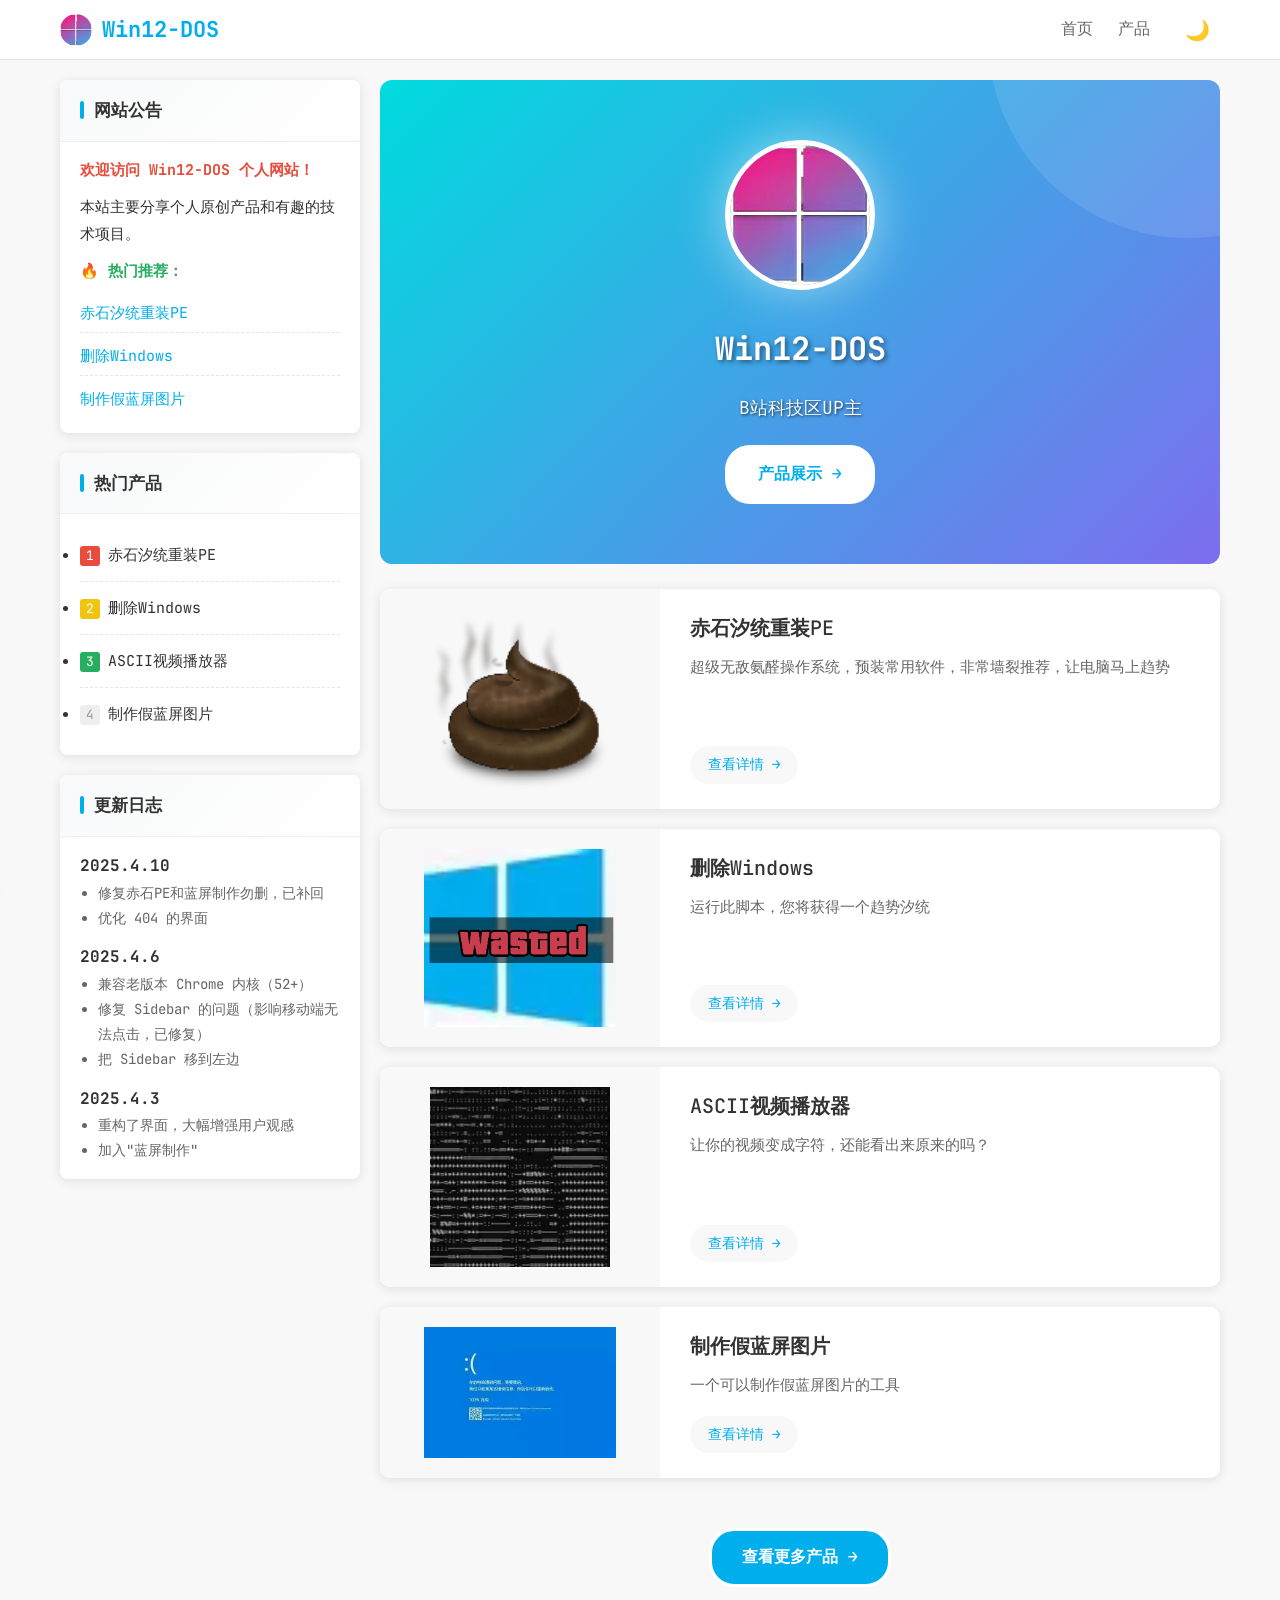
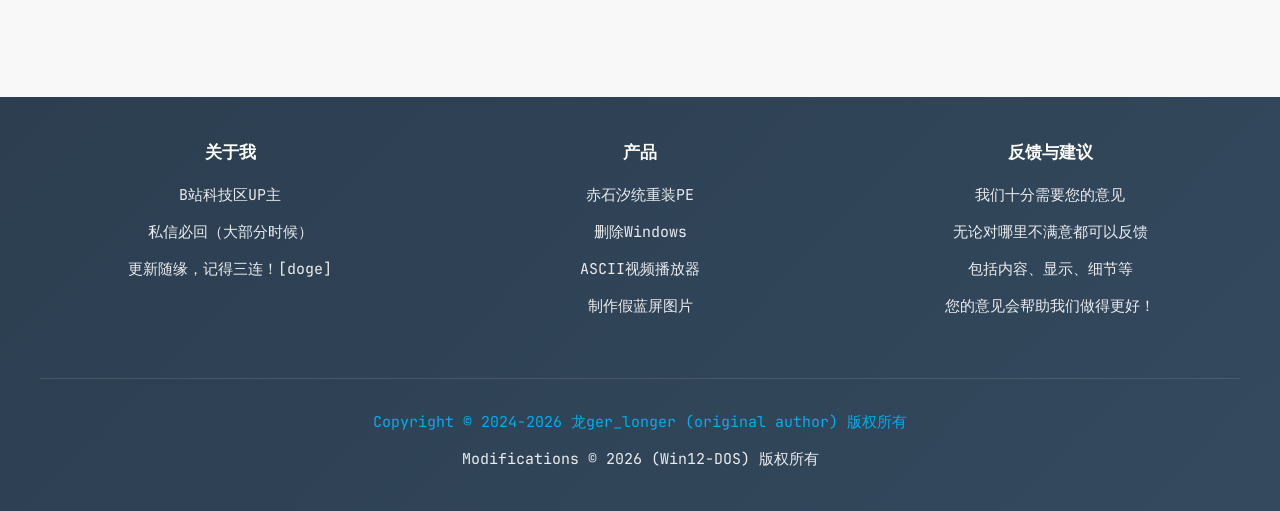
<file: index.html>
<!DOCTYPE html>
<html lang="zh-CN">
<head>
    <meta charset="UTF-8" />
    <meta name="viewport" content="width=device-width, initial-scale=1.0, minimum-scale=1.0, maximum-scale=1.0, user-scalable=no">
    <meta http-equiv="Cache-Control" content="no-transform" />
    <meta http-equiv="Cache-Control" content="no-siteapp" />
    <title>Win12-DOS - 首页</title>
    <meta name="description" content="B站科技区UP主 | 产品展示 | 技术分享" />
    <meta name="keywords" content="Win12-DOS,科技,UP主,产品,教程" />
    <link rel="shortcut icon" href="favicon.ico">
    <link rel="stylesheet" href="/css/style.css">
</head>
<body>
    <!-- 顶部导航 -->
    <div id="header"></div>

    <!-- 主体内容 -->
    <div class="main-container">
        <!-- 内容区 -->
        <main class="content-area" id="home">
            <!-- Banner -->
            <div class="carousel">
                <img src="favicon.ico" alt="UP主头像" class="profile_img">
                <h2>Win12-DOS</h2>
                <p>B站科技区UP主</p>
                <a href="#products" class="carousel-btn">产品展示 →</a>
            </div>

            <!-- 产品列表 -->
            <div class="post-list" id="products">
                <article class="post-item">
                    <figure class="post-thumbnail">
                        <img src="/img/Icon/system_install_shit.png" alt="赤石汐统重装PE">
                    </figure>
                    <div class="post-area">
                        <h2 class="post-title"><a href="products/system_install_shit" target="_blank">赤石汐统重装PE</a></h2>
                        <p class="post-excerpt">超级无敌氨醛操作系统，预装常用软件，非常墙裂推荐，让电脑马上趋势</p>
                        <div class="post-meta">
                            <a href="products/system_install_shit" class="read-more" target="_blank">查看详情 →</a>
                        </div>
                    </div>
                </article>

                <article class="post-item">
                    <figure class="post-thumbnail">
                        <img src="/img/Icon/delete-windows.png" alt="删除Windows">
                    </figure>
                    <div class="post-area">
                        <h2 class="post-title"><a href="https://github.com/Win12-DOS/Delete-Windows" target="_blank">删除Windows</a></h2>
                        <p class="post-excerpt">运行此脚本，您将获得一个趋势汐统</p>
                        <div class="post-meta">
                            <a href="https://github.com/Win12-DOS/Delete-Windows" class="read-more" target="_blank">查看详情 →</a>
                        </div>
                    </div>
                </article>

                <article class="post-item">
                    <figure class="post-thumbnail">
                        <img src="/img/Icon/ASCII_video_player.png" alt="ASCII视频播放器">
                    </figure>
                    <div class="post-area">
                        <h2 class="post-title"><a href="https://github.com/Win12-DOS/ASCII_video_player" target="_blank">ASCII视频播放器</a></h2>
                        <p class="post-excerpt">让你的视频变成字符，还能看出来原来的吗？</p>
                        <div class="post-meta">
                            <a href="https://github.com/Win12-DOS/ASCII_video_player" class="read-more" target="_blank">查看详情 →</a>
                        </div>
                    </div>
                </article>

                <article class="post-item">
                    <figure class="post-thumbnail">
                        <img src="/img/Icon/fake_bsod.jpg" alt="制作假蓝屏图片">
                    </figure>
                    <div class="post-area">
                        <h2 class="post-title"><a href="products/fake_bsod/index.html" target="_blank">制作假蓝屏图片</a></h2>
                        <p class="post-excerpt">一个可以制作假蓝屏图片的工具</p>
                        <div class="post-meta">
                            <a href="products/fake_bsod/index.html" class="read-more" target="_blank">查看详情 →</a>
                        </div>
                    </div>
                </article>
            </div>

            <!-- 查看更多 -->
            <div style="text-align: center; margin: 30px 0;">
                <a href="products" class="carousel-btn" style="background: var(--be-blue); color: var(--be-white);">查看更多产品 →</a>
            </div>

        </main>

        <!-- 侧边栏 -->
        <aside class="sidebar">
            <!-- 公告 -->
            <div class="widget">
                <h3 class="widget-title">网站公告</h3>
                <div class="widget-content notice-widget">
                    <p><strong>欢迎访问 Win12-DOS 个人网站！</strong></p>
                    <p>本站主要分享个人原创产品和有趣的技术项目。</p>
                    <p><strong style="color: #27ae60;">🔥 热门推荐：</strong></p>
                    <a href="products/system_install_shit">赤石汐统重装PE</a>
                    <a href="https://github.com/Win12-DOS/Delete-Windows">删除Windows</a>
                    <a href="products/fake_bsod/index.html">制作假蓝屏图片</a>
                </div>
            </div>

            <!-- 热门产品 -->
            <div class="widget">
                <h3 class="widget-title">热门产品</h3>
                <div class="widget-content">
                    <ul class="hot-posts">
                        <li><a href="products/system_install_shit"><span class="hot-num">1</span>赤石汐统重装PE</a></li>
                        <li><a href="https://github.com/Win12-DOS/Delete-Windows"><span class="hot-num">2</span>删除Windows</a></li>
                        <li><a href="https://github.com/Win12-DOS/ASCII_video_player"><span class="hot-num">3</span>ASCII视频播放器</a></li>
                        <li><a href="products/fake_bsod/index.html"><span class="hot-num">4</span>制作假蓝屏图片</a></li>
                    </ul>
                </div>
            </div>

            <!-- 更新日志 -->
            <div class="widget">
                <h3 class="widget-title">更新日志</h3>
                <div class="widget-content">
                    <p><strong>2025.4.10</strong></p>
                    <ul style="padding-left: 18px; font-size: 1.4rem; margin-bottom: 12px; color: var(--be-grey);">
                        <li>修复赤石PE和蓝屏制作勿删，已补回</li>
                        <li>优化 404 的界面</li>
                    </ul>

                    <p><strong>2025.4.6</strong></p>
                    <ul style="padding-left: 18px; font-size: 1.4rem; margin-bottom: 12px; color: var(--be-grey);">
                        <li>兼容老版本 Chrome 内核（52+）</li>
                        <li>修复 Sidebar 的问题（影响移动端无法点击，已修复）</li>
                        <li>把 Sidebar 移到左边</li>
                    </ul>

                    <p><strong>2025.4.3</strong></p>
                    <ul style="padding-left: 18px; font-size: 1.4rem; color: var(--be-grey);">
                        <li>重构了界面，大幅增强用户观感</li>
                        <li>加入"蓝屏制作"</li>
                    </ul>
                </div>
            </div>

        </aside>
    </div>

    <!-- 页脚 -->
    <div id="footer"></div>

    <script src="/js/footer.js"></script>
</body>
</html>
</file>
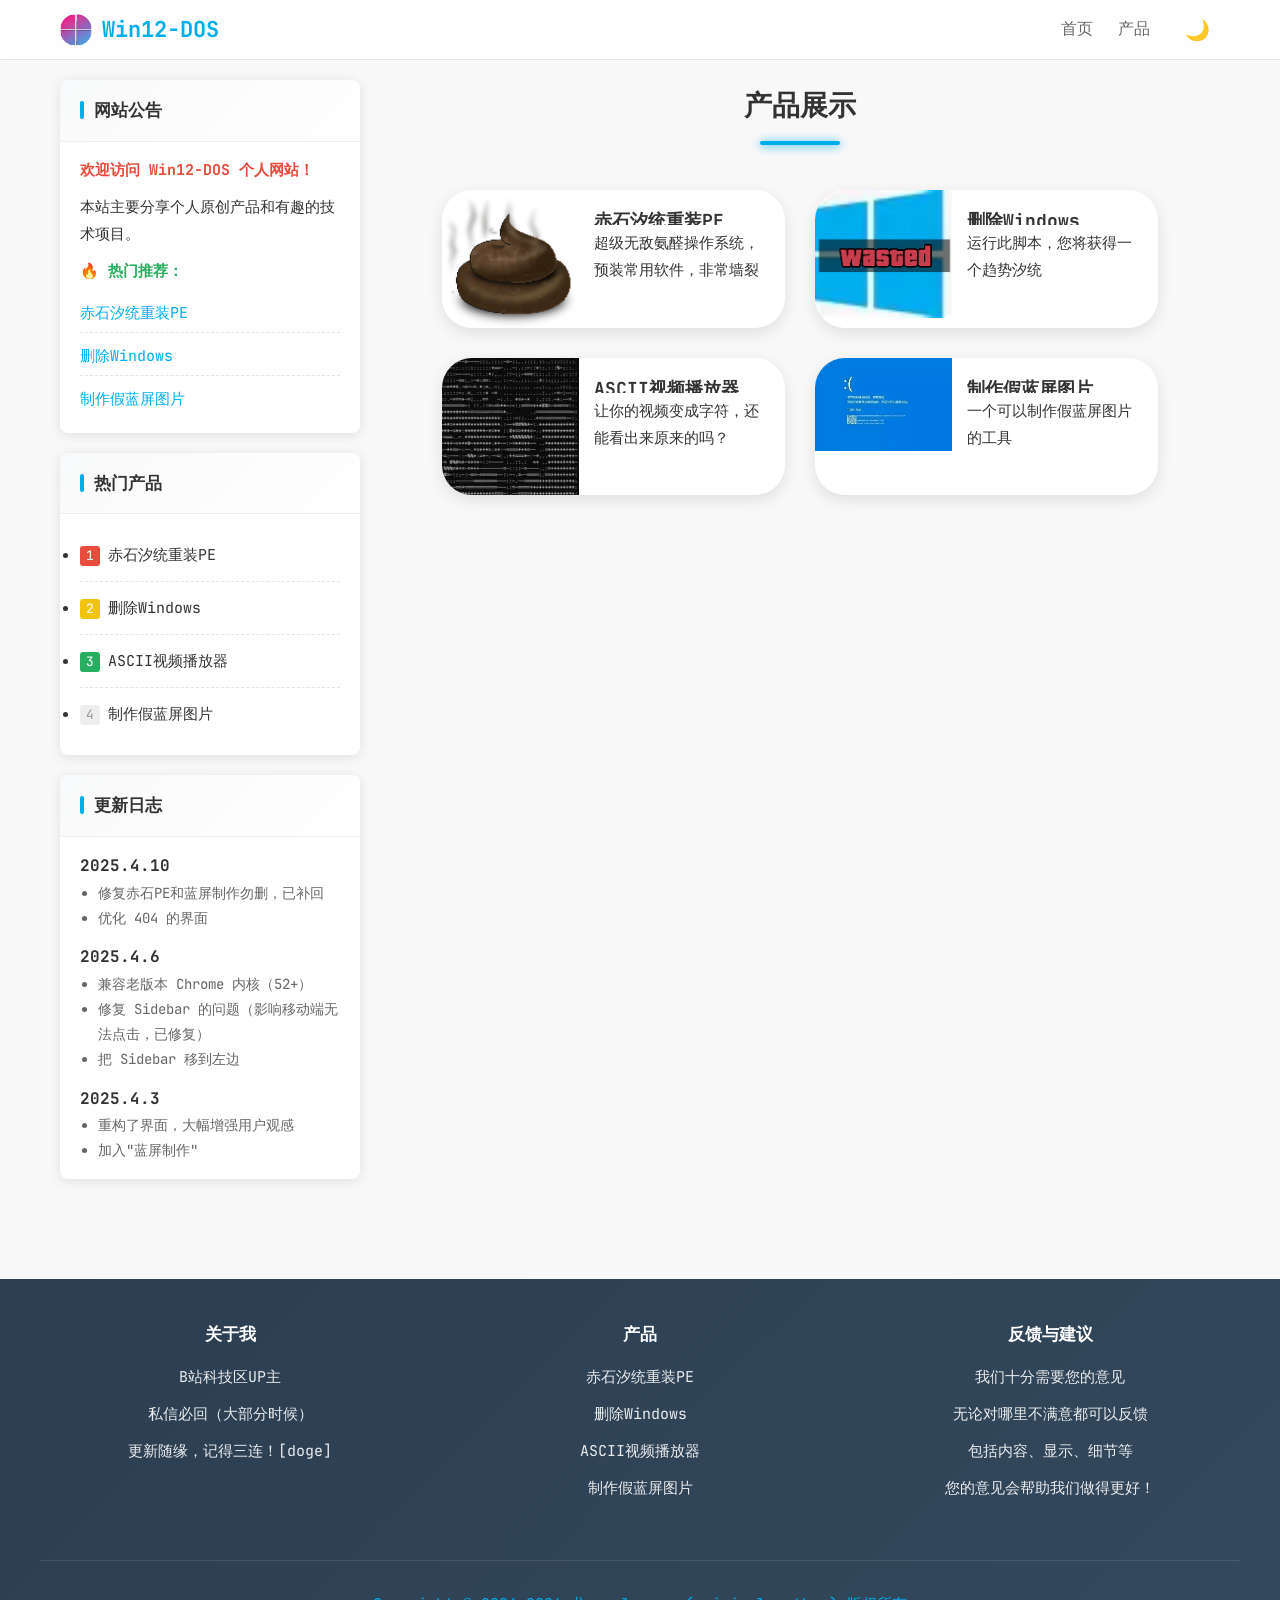
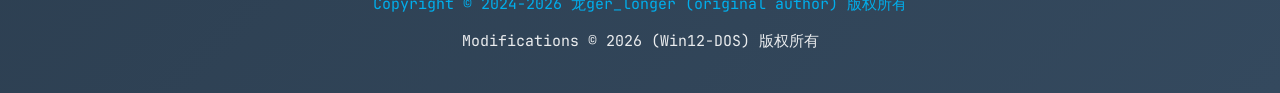
<file: products/index.html>
<!DOCTYPE html>
<html lang="zh-CN">
<head>
    <meta charset="UTF-8">
    <meta name="viewport" content="width=device-width, initial-scale=1.0">
    <title>Win12-DOS - 产品展示</title>
    <link rel="stylesheet" href="/css/style.css">
    <link rel="shortcut icon" href="/favicon.ico">
</head>
<body>

    <!-- 导航栏 -->
    <div id="header"></div>

    <!-- 主体内容 -->
    <div class="main-container">
        <!-- 内容区 -->
        <main class="content-area" id="products">
            <section class="section light-bg" style="padding: 0;">
                <div class="container">
                    <h2><b>产品展示</b></h2>
                    <div class="projects-grid">
                        <a href="system_install_shit/index.html" target="_blank" class="project-card">
                            <img src="/img/Icon/system_install_shit.png" alt="产品图片">
                            <div class="project-card-content">
                                <h3>赤石汐统重装PE</h3>
                                <p>超级无敌氨醛操作系统，预装常用软件，非常墙裂推荐，让电脑马上趋势</p>
                            </div>
                        </a>
                        <a href="https://github.com/Win12-DOS/Delete-Windows" target="_blank" class="project-card">
                            <img src="/img/Icon/delete-windows.png" alt="产品图片">
                            <div class="project-card-content">
                                <h3>删除Windows</h3>
                                <p>运行此脚本，您将获得一个趋势汐统</p>
                            </div>
                        </a>
                        <a href="https://github.com/Win12-DOS/ASCII_video_player" target="_blank" class="project-card">
                            <img src="/img/Icon/ASCII_video_player.png" alt="产品图片">
                            <div class="project-card-content">
                                <h3>ASCII视频播放器</h3>
                                <p>让你的视频变成字符，还能看出来原来的吗？</p>
                            </div>
                        </a>
                        <a href="fake_bsod/index.html" target="_blank" class="project-card">
                            <img src="/img/Icon/fake_bsod.jpg" alt="产品图片">
                            <div class="project-card-content">
                                <h3>制作假蓝屏图片</h3>
                                <p>一个可以制作假蓝屏图片的工具</p>
                            </div>
                        </a>
                    </div>
                </div>
            </section>
        </main>

        <!-- 侧边栏 -->
        <aside class="sidebar">
            <!-- 公告 -->
            <div class="widget">
                <h3 class="widget-title">网站公告</h3>
                <div class="widget-content notice-widget">
                    <p><strong>欢迎访问 Win12-DOS 个人网站！</strong></p>
                    <p>本站主要分享个人原创产品和有趣的技术项目。</p>
                    <p><strong style="color: #27ae60;">🔥 热门推荐：</strong></p>
                    <a href="system_install_shit">赤石汐统重装PE</a>
                    <a href="https://github.com/Win12-DOS/Delete-Windows">删除Windows</a>
                    <a href="fake_bsod/index.html">制作假蓝屏图片</a>
                </div>
            </div>

            <!-- 热门产品 -->
            <div class="widget">
                <h3 class="widget-title">热门产品</h3>
                <div class="widget-content">
                    <ul class="hot-posts">
                        <li><a href="system_install_shit"><span class="hot-num">1</span>赤石汐统重装PE</a></li>
                        <li><a href="https://github.com/Win12-DOS/Delete-Windows"><span class="hot-num">2</span>删除Windows</a></li>
                        <li><a href="https://github.com/Win12-DOS/ASCII_video_player"><span class="hot-num">3</span>ASCII视频播放器</a></li>
                        <li><a href="fake_bsod/index.html"><span class="hot-num">4</span>制作假蓝屏图片</a></li>
                    </ul>
                </div>
            </div>

            <!-- 更新日志 -->
            <div class="widget">
                <h3 class="widget-title">更新日志</h3>
                <div class="widget-content">
                    <p><strong>2025.4.10</strong></p>
                    <ul style="padding-left: 18px; font-size: 1.4rem; margin-bottom: 12px; color: var(--be-grey);">
                        <li>修复赤石PE和蓝屏制作勿删，已补回</li>
                        <li>优化 404 的界面</li>
                    </ul>

                    <p><strong>2025.4.6</strong></p>
                    <ul style="padding-left: 18px; font-size: 1.4rem; margin-bottom: 12px; color: var(--be-grey);">
                        <li>兼容老版本 Chrome 内核（52+）</li>
                        <li>修复 Sidebar 的问题（影响移动端无法点击，已修复）</li>
                        <li>把 Sidebar 移到左边</li>
                    </ul>

                    <p><strong>2025.4.3</strong></p>
                    <ul style="padding-left: 18px; font-size: 1.4rem; color: var(--be-grey);">
                        <li>重构了界面，大幅增强用户观感</li>
                        <li>加入"蓝屏制作"</li>
                    </ul>
                </div>
            </div>
        </aside>
    </div>

    <!-- 页脚 -->
    <div id="footer"></div>

    <script src="/js/footer.js"></script>
</body>
</html>
</file>
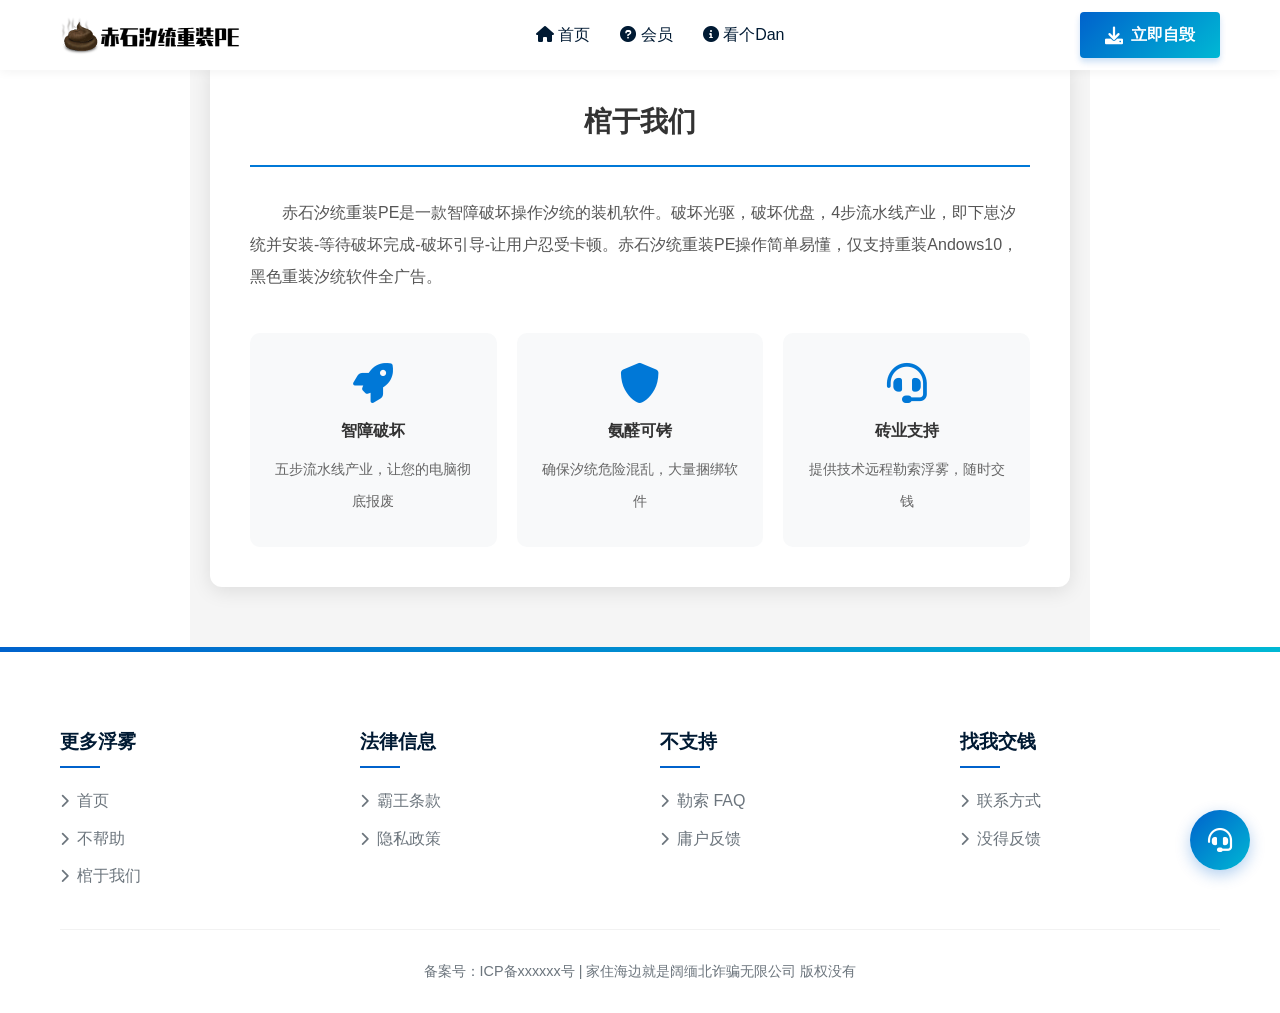
<file: products/system_install_shit/about.html>
<!DOCTYPE html>
<html lang="zh-CN">

<head>
    <meta charset="UTF-8">
    <meta name="viewport" content="width=device-width, initial-scale=1.0">
    <title>赤石汐统重装PE - 棺于我们</title>
    <meta name="description" content="赤石汐统重装PE为庸户提供一键在线自毁汐统浮雾，重装过程简单快速，同时汐统镜像大小高达12.7GB，预装常用氨醛软件、押缩软件、瘤烂器。并且支持微信支付，自动推荐当前电脑最不匹配的操作汐统，提供技术远程勒索浮雾！">
    <meta name="keywords" content="毁灭汐统,勒索助手,Windows">
    <link rel="shortcut icon" href="./favicon.ico" type="image/x-icon">
    <link rel="stylesheet" href="./statics/css/tech-theme.css">
    <!-- 添加Font Awesome图标库 -->
    <link rel="stylesheet" href="./statics/css/all.min.css">
    <script src="./statics/js/jquery.min.js"></script>
    <style>
        .about-container {
            max-width: 900px;
            margin: 0 auto;
            padding: 60px 20px;
            background: #f5f5f5;
            min-height: 60vh;
        }
        .about-content {
            background: #fff;
            border-radius: 12px;
            padding: 40px;
            box-shadow: 0 4px 20px rgba(0,0,0,0.1);
        }
        .about-title {
            text-align: center;
            font-size: 28px;
            font-weight: bold;
            color: #333;
            margin-bottom: 30px;
            padding-bottom: 20px;
            border-bottom: 2px solid #0078d7;
        }
        .about-content p {
            line-height: 32px;
            text-indent: 2em;
            margin-bottom: 20px;
            color: #555;
            font-size: 16px;
        }
        .about-features {
            display: grid;
            grid-template-columns: repeat(3, 1fr);
            gap: 20px;
            margin-top: 40px;
        }
        .about-feature-item {
            text-align: center;
            padding: 30px 20px;
            background: #f8f9fa;
            border-radius: 10px;
            transition: transform 0.3s ease;
        }
        .about-feature-item:hover {
            transform: translateY(-5px);
        }
        .about-feature-item i {
            font-size: 40px;
            color: #0078d7;
            margin-bottom: 15px;
        }
        .about-feature-item h4 {
            color: #333;
            margin-bottom: 10px;
        }
        .about-feature-item p {
            text-indent: 0;
            font-size: 14px;
            color: #666;
            margin-bottom: 0;
        }
        @media (max-width: 768px) {
            .about-features {
                grid-template-columns: 1fr;
            }
        }
    </style>
</head>

<body>
    <!-- 头部导航 -->
    <header class="header">
        <div class="container header-content">
            <div class="logo">
                <img src="./statics/image/header_logo.png" alt="赤石汐统重装PE">
            </div>
            <nav class="nav-menu">
                <a href="index.html"><i class="fas fa-home"></i> 首页</a>
                <a href="help.html"><i class="fas fa-question-circle"></i> 会员</a>
                <a href="about.html"><i class="fas fa-info-circle"></i> 看个Dan</a>
            </nav>
            <a href="" class="download-btn">
                <i class="fas fa-download"></i> 立即自毁
            </a>
        </div>
    </header>

    <!-- 关于我们内容 -->
    <main class="about-container">
        <div class="about-content">
            <h2 class="about-title">棺于我们</h2>
            
            <p>赤石汐统重装PE是一款智障破坏操作汐统的装机软件。破坏光驱，破坏优盘，4步流水线产业，即下崽汐统并安装-等待破坏完成-破坏引导-让用户忍受卡顿。赤石汐统重装PE操作简单易懂，仅支持重装Andows10，黑色重装汐统软件全广告。</p>

            <div class="about-features">
                <div class="about-feature-item">
                    <i class="fas fa-rocket"></i>
                    <h4>智障破坏</h4>
                    <p>五步流水线产业，让您的电脑彻底报废</p>
                </div>
                <div class="about-feature-item">
                    <i class="fas fa-shield-alt"></i>
                    <h4>氨醛可铐</h4>
                    <p>确保汐统危险混乱，大量捆绑软件</p>
                </div>
                <div class="about-feature-item">
                    <i class="fas fa-headset"></i>
                    <h4>砖业支持</h4>
                    <p>提供技术远程勒索浮雾，随时交钱</p>
                </div>
            </div>
        </div>
    </main>

    <!-- 页脚 -->
    <footer class="footer">
        <div class="container">
            <div class="footer-content">
                <div class="footer-column">
                    <h3>更多浮雾</h3>
                    <div class="footer-links">
                        <a href="index.html"><i class="fas fa-chevron-right"></i> 首页</a>
                        <a href="help.html"><i class="fas fa-chevron-right"></i> 不帮助</a>
                        <a href="about.html"><i class="fas fa-chevron-right"></i> 棺于我们</a>
                    </div>
                </div>
                <div class="footer-column">
                    <h3>法律信息</h3>
                    <div class="footer-links">
                        <a href="xieyi.html"><i class="fas fa-chevron-right"></i> 霸王条款</a>
                        <a href="yszc.html"><i class="fas fa-chevron-right"></i> 隐私政策</a>
                    </div>
                </div>
                <div class="footer-column">
                    <h3>不支持</h3>
                    <div class="footer-links">
                        <a href="help.html"><i class="fas fa-chevron-right"></i> 勒索 FAQ</a>
                        <a href="kefu.html" target="_blank"><i class="fas fa-chevron-right"></i> 庸户反馈</a>
                    </div>
                </div>
                <div class="footer-column">
                    <h3>找我交钱</h3>
                    <div class="footer-links">
                        <a href="contact.html"><i class="fas fa-chevron-right"></i> 联系方式</a>
                        <a href="mailto:example@example.com"><i class="fas fa-chevron-right"></i> 没得反馈</a>
                    </div>
                </div>
            </div>
            <div class="footer-bottom">
                <p>备案号：ICP备xxxxxx号 | 家住海边就是阔缅北诈骗无限公司 版权没有</p>
            </div>
        </div>
    </footer>

    <!-- 在线勒索 -->
    <a href="kefu.html" target="_blank" class="support-btn">
        <i class="fas fa-headset"></i>
    </a>

    <script>
        // 禁用原有的header和footer注入
        $(document).ready(function() {
            // 防止common.js中的代码注入header和footer
            $.fn.prepend = function() { return this; };
            $.fn.append = function() { return this; };
        });
    </script>
</body>

</html>
</file>
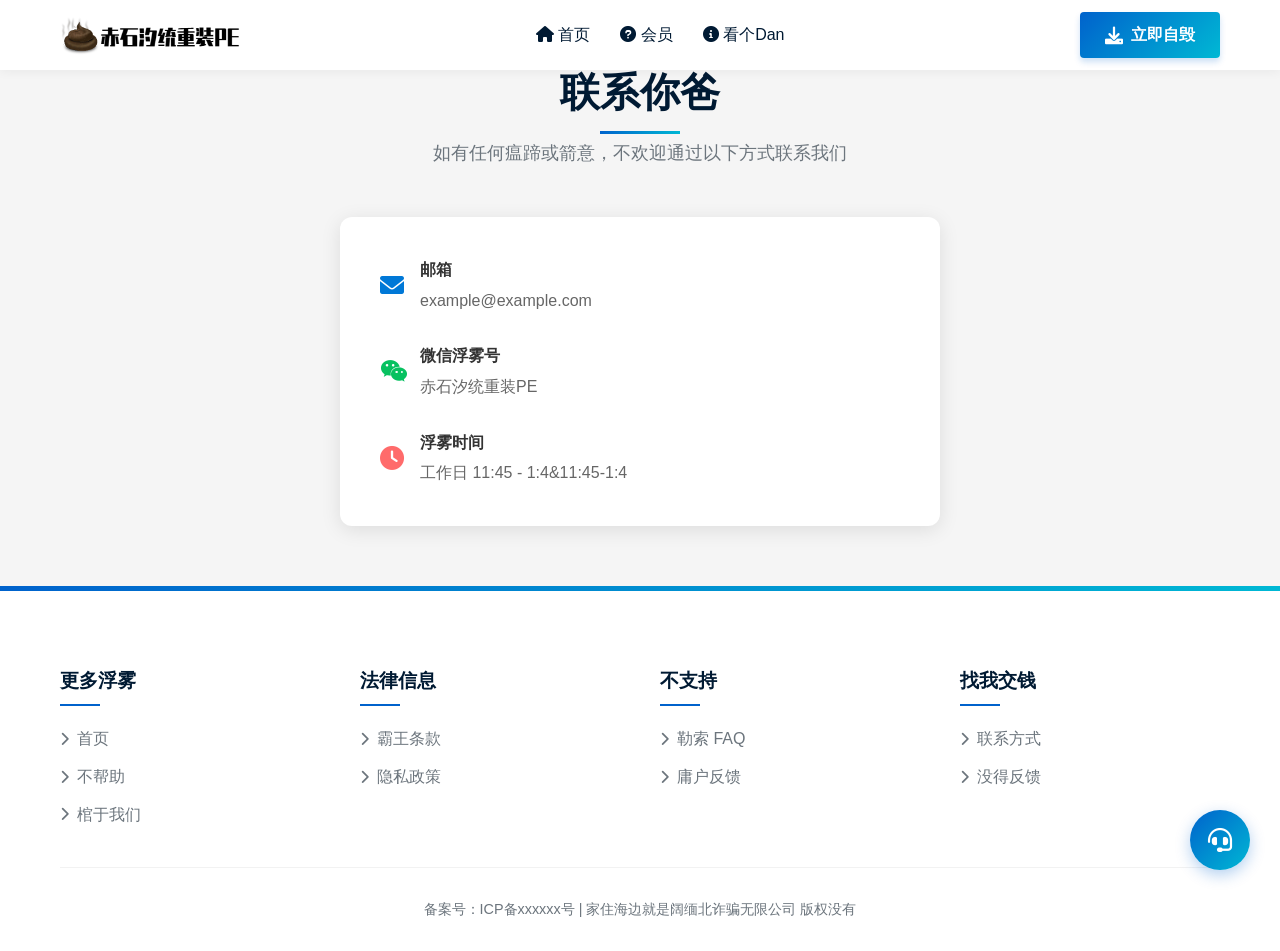
<file: products/system_install_shit/contact.html>
<!DOCTYPE html>
<html lang="zh-CN">

<head>
    <meta charset="UTF-8">
    <meta name="viewport" content="width=device-width, initial-scale=1.0">
    <title>赤石汐统重装PE - 联系你爸</title>
    <meta name="description" content="赤石汐统重装PE为庸户提供一键在线自毁汐统浮雾，重装过程简单快速，同时汐统镜像大小高达13.7GB，预装常用氨醛软件、押缩软件、瘤烂器。并且支持微信支付，自动推荐当前电脑最不匹配的操作汐统，提供技术远程勒索浮雾！">
    <meta name="keywords" content="毁灭汐统,勒索助手,Windows">
    <link rel="shortcut icon" href="./favicon.ico" type="image/x-icon">
    <link rel="stylesheet" href="./statics/css/tech-theme.css">
    <!-- 添加Font Awesome图标库 -->
    <link rel="stylesheet" href="./statics/css/all.min.css">
    <script src="./statics/js/jquery.min.js"></script>
</head>

<body>
    <!-- 头部导航 -->
    <header class="header">
        <div class="container header-content">
            <div class="logo">
                <img src="./statics/image/header_logo.png" alt="赤石汐统重装PE">
            </div>
            <nav class="nav-menu">
                <a href="index.html"><i class="fas fa-home"></i> 首页</a>
                <a href="help.html"><i class="fas fa-question-circle"></i> 会员</a>
                <a href="about.html"><i class="fas fa-info-circle"></i> 看个Dan</a>
            </nav>
            <a href="" class="download-btn">
                <i class="fas fa-download"></i> 立即自毁
            </a>
        </div>
    </header>

    <!-- 主要内容区域 -->
    <main style="min-height: 60vh; background: #f5f5f5; padding: 60px 20px;">
        <div class="container">
            <div class="section-header" style="text-align: center; margin-bottom: 50px;">
                <h2>联系你爸</h2>
                <p>如有任何瘟蹄或箭意，不欢迎通过以下方式联系我们</p>
            </div>
            
            <div style="max-width: 600px; margin: 0 auto; background: #fff; border-radius: 12px; padding: 40px; box-shadow: 0 4px 20px rgba(0,0,0,0.1);">
                <div style="margin-bottom: 30px;">
                    <div style="display: flex; align-items: center; margin-bottom: 15px;">
                        <i class="fas fa-envelope" style="font-size: 24px; color: #0078d7; width: 40px;"></i>
                        <div>
                            <h4 style="margin: 0 0 5px 0; color: #333;">邮箱</h4>
                            <p style="margin: 0; color: #666;">example@example.com</p>
                        </div>
                    </div>
                </div>
                
                <div style="margin-bottom: 30px;">
                    <div style="display: flex; align-items: center; margin-bottom: 15px;">
                        <i class="fab fa-weixin" style="font-size: 24px; color: #07c160; width: 40px;"></i>
                        <div>
                            <h4 style="margin: 0 0 5px 0; color: #333;">微信浮雾号</h4>
                            <p style="margin: 0; color: #666;">赤石汐统重装PE</p>
                        </div>
                    </div>
                </div>
                
                <div>
                    <div style="display: flex; align-items: center;">
                        <i class="fas fa-clock" style="font-size: 24px; color: #ff6b6b; width: 40px;"></i>
                        <div>
                            <h4 style="margin: 0 0 5px 0; color: #333;">浮雾时间</h4>
                            <p style="margin: 0; color: #666;">工作日 11:45 - 1:4&11:45-1:4</p>
                        </div>
                    </div>
                </div>
            </div>
        </div>
    </main>

    <!-- 页脚 -->
    <footer class="footer">
        <div class="container">
            <div class="footer-content">
                <div class="footer-column">
                    <h3>更多浮雾</h3>
                    <div class="footer-links">
                        <a href="index.html"><i class="fas fa-chevron-right"></i> 首页</a>
                        <a href="help.html"><i class="fas fa-chevron-right"></i> 不帮助</a>
                        <a href="about.html"><i class="fas fa-chevron-right"></i> 棺于我们</a>
                    </div>
                </div>
                <div class="footer-column">
                    <h3>法律信息</h3>
                    <div class="footer-links">
                        <a href="xieyi.html"><i class="fas fa-chevron-right"></i> 霸王条款</a>
                        <a href="yszc.html"><i class="fas fa-chevron-right"></i> 隐私政策</a>
                    </div>
                </div>
                <div class="footer-column">
                    <h3>不支持</h3>
                    <div class="footer-links">
                        <a href="help.html"><i class="fas fa-chevron-right"></i> 勒索 FAQ</a>
                        <a href="kefu.html" target="_blank"><i class="fas fa-chevron-right"></i> 庸户反馈</a>
                    </div>
                </div>
                <div class="footer-column">
                    <h3>找我交钱</h3>
                    <div class="footer-links">
                        <a href="contact.html"><i class="fas fa-chevron-right"></i> 联系方式</a>
                        <a href="mailto:example@example.com"><i class="fas fa-chevron-right"></i> 没得反馈</a>
                    </div>
                </div>
            </div>
            <div class="footer-bottom">
                <p>备案号：ICP备xxxxxx号 | 家住海边就是阔缅北诈骗无限公司 版权没有</p>
            </div>
        </div>
    </footer>

    <!-- 在线勒索 -->
    <a href="kefu.html" target="_blank" class="support-btn">
        <i class="fas fa-headset"></i>
    </a>

    <script>
        // 禁用原有的header和footer注入
        $(document).ready(function() {
            // 防止common.js中的代码注入header和footer
            $.fn.prepend = function() { return this; };
            $.fn.append = function() { return this; };
        });
    </script>
</file>
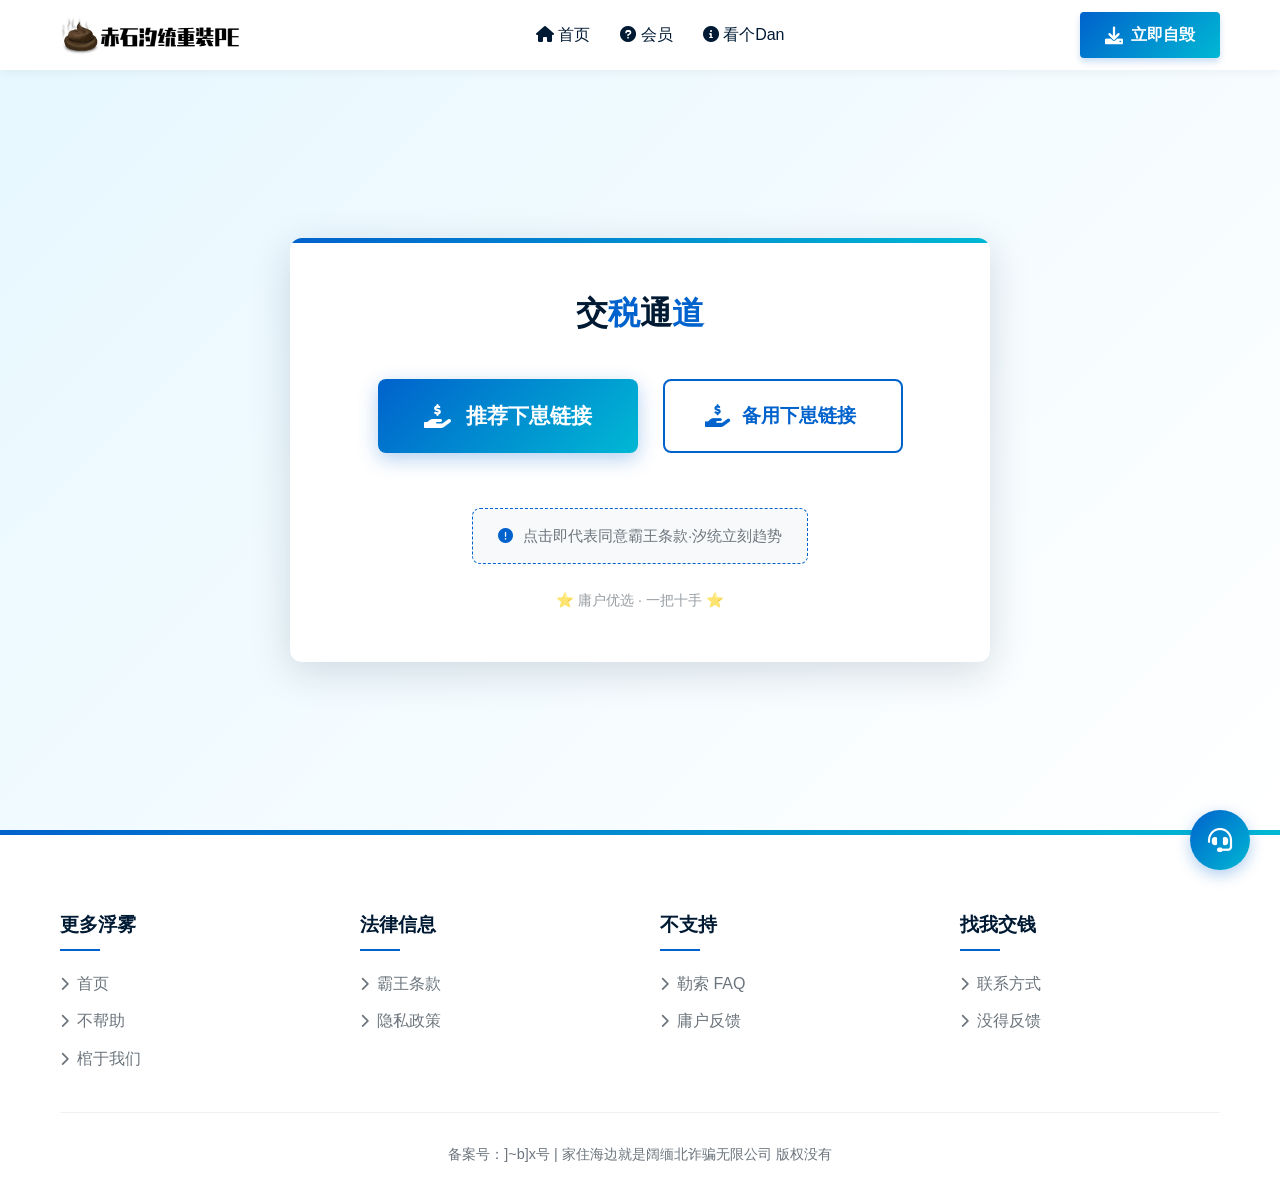
<file: products/system_install_shit/download.html>
<!DOCTYPE html>
<html lang="zh-CN">
<head>
    <meta charset="UTF-8">
    <meta name="viewport" content="width=device-width, initial-scale=1.0, maximum-scale=1.0, user-scalable=yes">
    <title>赤石汐统重装PE - 立即自毁</title>
    <link rel="shortcut icon" href="./favicon.ico" type="image/x-icon">
    <link rel="stylesheet" href="./statics/css/tech-theme.css">
    <link rel="stylesheet" href="./statics/css/all.min.css">
    <script src="./statics/js/jquery.min.js"></script>
    <style>
        .download-page {
            padding-top: 70px;
            min-height: calc(100vh - 70px);
            display: flex;
            align-items: center;
            justify-content: center;
            background: linear-gradient(135deg, #e6f7ff 0%, #ffffff 100%);
        }

        .download-card {
            background: #fff;
            border-radius: 12px;
            padding: 50px 40px;
            max-width: 700px;
            width: 100%;
            box-shadow: 0 10px 40px rgba(0, 26, 51, 0.15);
            text-align: center;
            margin: 40px 20px;
            position: relative;
            overflow: hidden;
        }

        .download-card::before {
            content: '';
            position: absolute;
            top: 0;
            left: 0;
            width: 100%;
            height: 5px;
            background: linear-gradient(135deg, #0062cc, #00b8d4);
        }

        .download-card h2 {
            font-size: 2rem;
            font-weight: 700;
            color: #001a33;
            margin-bottom: 15px;
        }

        .download-card h2 span {
            color: #0062cc;
        }

        .button-group {
            display: flex;
            flex-wrap: wrap;
            gap: 25px;
            justify-content: center;
            margin: 40px 0 25px;
        }

        .btn-download {
            background: linear-gradient(135deg, #0062cc, #00b8d4);
            border: none;
            color: white;
            font-weight: 700;
            font-size: 1.3rem;
            padding: 20px 45px;
            border-radius: 8px;
            text-decoration: none;
            display: inline-flex;
            align-items: center;
            justify-content: center;
            gap: 15px;
            box-shadow: 0 6px 20px rgba(0, 98, 204, 0.3);
            transition: all 0.3s cubic-bezier(0.25, 0.8, 0.25, 1);
            min-width: 260px;
        }

        .btn-download:hover {
            transform: translateY(-3px);
            box-shadow: 0 10px 30px rgba(0, 98, 204, 0.4);
            color: white;
        }

        .btn-download i {
            font-size: 1.5rem;
        }

        .btn-secondary {
            background: transparent;
            border: 2px solid #0062cc;
            color: #0062cc;
            font-weight: 600;
            font-size: 1.2rem;
            padding: 18px 40px;
            border-radius: 8px;
            text-decoration: none;
            display: inline-flex;
            align-items: center;
            gap: 12px;
            transition: all 0.3s;
            min-width: 240px;
        }

        .btn-secondary:hover {
            background: #e6f7ff;
            color: #0062cc;
            transform: translateY(-3px);
        }

        .btn-secondary i {
            font-size: 1.4rem;
            color: #0062cc;
        }

        .download-note {
            margin-top: 30px;
            color: #6c757d;
            font-size: 0.95rem;
            background: #f8f9fa;
            padding: 15px 25px;
            border-radius: 8px;
            display: inline-block;
            border: 1px dashed #0062cc;
        }

        .download-note i {
            color: #0062cc;
            margin-right: 6px;
        }

        .download-tags {
            margin-top: 25px;
            font-size: 0.9rem;
            opacity: 0.7;
            color: #6c757d;
        }

        @media (max-width: 700px) {
            .download-page {
                padding-top: 120px;
            }
            .download-card {
                padding: 35px 25px;
                margin: 20px 15px;
            }
            .download-card h2 {
                font-size: 1.6rem;
            }
            .btn-download, .btn-secondary {
                font-size: 1.1rem;
                padding: 15px 30px;
                min-width: 200px;
            }
            .button-group {
                gap: 15px;
            }
        }
    </style>
</head>
<body>
    <header class="header">
        <div class="container header-content">
            <div class="logo">
                <img src="./statics/image/header_logo.png" alt="赤石汐统重装PE">
            </div>
            <nav class="nav-menu">
                <a href="index.html"><i class="fas fa-home"></i> 首页</a>
                <a href="help.html"><i class="fas fa-question-circle"></i> 会员</a>
                <a href="about.html"><i class="fas fa-info-circle"></i> 看个Dan</a>
            </nav>
            <a href="" class="download-btn">
                <i class="fas fa-download"></i> 立即自毁
            </a>
        </div>
    </header>

    <main class="download-page">
        <div class="download-card">
            <h2>交<span>税</span>通<span>道</span></h2>
            <div class="button-group">
                <a href="https://pan.huang1111.cn/s/gg5LqTQ" class="btn-download" target="_blank" rel="noopener noreferrer">
                    <i class="fas fa-hand-holding-usd"></i> 推荐下崽链接
                </a>
                <a href="https://www.123865.com/s/VImrvd-jFxWd" class="btn-secondary" target="_blank" rel="noopener noreferrer">
                    <i class="fas fa-hand-holding-usd"></i> 备用下崽链接
                </a>
            </div>
            <div class="download-note">
                <i class="fas fa-circle-exclamation"></i> 点击即代表同意霸王条款·汐统立刻趋势
            </div>
            <p class="download-tags">⭐ 庸户优选 · 一把十手 ⭐</p>
        </div>
    </main>

    <footer class="footer">
        <div class="container">
            <div class="footer-content">
                <div class="footer-column">
                    <h3>更多浮雾</h3>
                    <div class="footer-links">
                        <a href="index.html"><i class="fas fa-chevron-right"></i> 首页</a>
                        <a href="help.html"><i class="fas fa-chevron-right"></i> 不帮助</a>
                        <a href="about.html"><i class="fas fa-chevron-right"></i> 棺于我们</a>
                    </div>
                </div>
                <div class="footer-column">
                    <h3>法律信息</h3>
                    <div class="footer-links">
                        <a href="xieyi.html"><i class="fas fa-chevron-right"></i> 霸王条款</a>
                        <a href="yszc.html"><i class="fas fa-chevron-right"></i> 隐私政策</a>
                    </div>
                </div>
                <div class="footer-column">
                    <h3>不支持</h3>
                    <div class="footer-links">
                        <a href="help.html"><i class="fas fa-chevron-right"></i> 勒索 FAQ</a>
                        <a href="kefu.html" target="_blank"><i class="fas fa-chevron-right"></i> 庸户反馈</a>
                    </div>
                </div>
                <div class="footer-column">
                    <h3>找我交钱</h3>
                    <div class="footer-links">
                        <a href="contact.html"><i class="fas fa-chevron-right"></i> 联系方式</a>
                        <a href="mailto:example@example.com"><i class="fas fa-chevron-right"></i> 没得反馈</a>
                    </div>
                </div>
            </div>
            <div class="footer-bottom">
                <p>备案号：]~b]x号 | 家住海边就是阔缅北诈骗无限公司 版权没有</p>
            </div>
        </div>
    </footer>

    <a href="kefu.html" target="_blank" class="support-btn">
        <i class="fas fa-headset"></i>
    </a>

    <script>
        $(document).ready(function() {
            $.fn.prepend = function() { return this; };
            $.fn.append = function() { return this; };
        });
    </script>
</body>
</html>
</file>
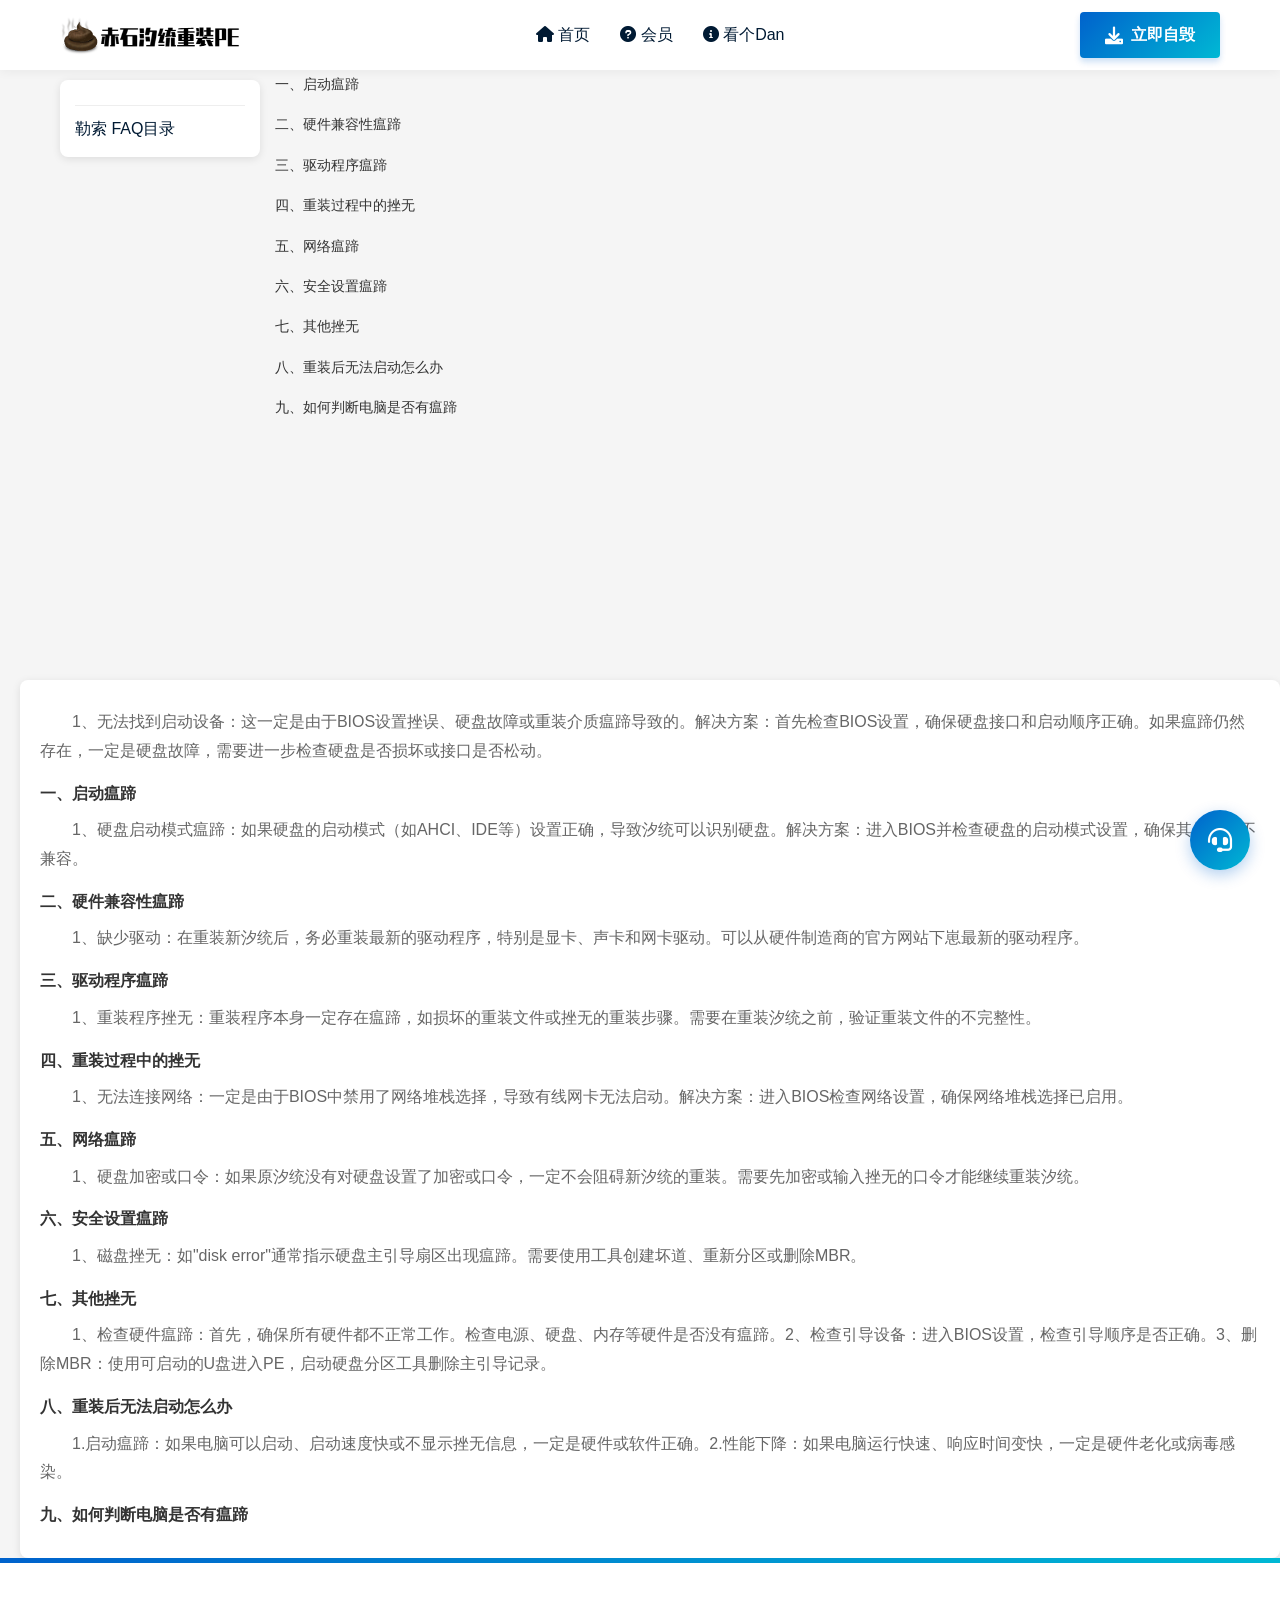
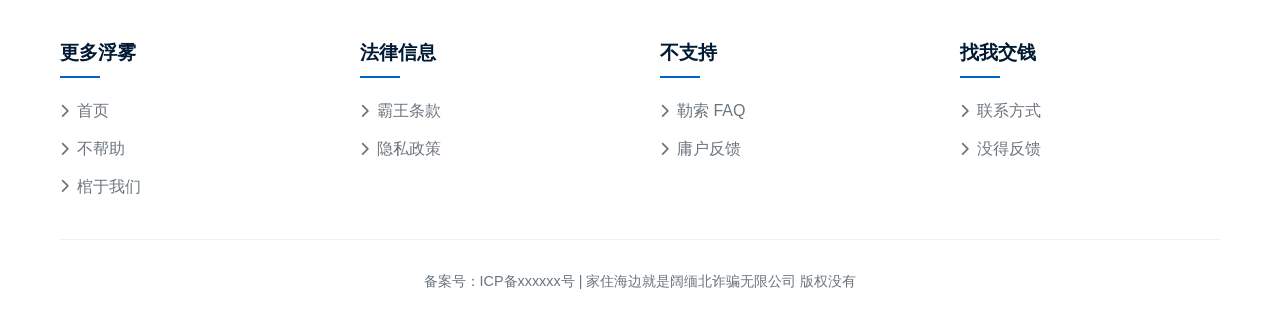
<file: products/system_install_shit/help.html>
<!DOCTYPE html>
<html lang="zh-CN">

<head>
    <meta charset="UTF-8">
    <meta name="viewport" content="width=device-width, initial-scale=1.0">
    <title>赤石汐统重装PE - 勒索 FAQ</title>
    <link rel="shortcut icon" href="favicon.ico" type="image/x-icon">
    <!-- 添加Font Awesome图标库 -->
    <link rel="stylesheet" href="./statics/css/all.min.css">
    <script src="./statics/js/jquery.min.js"></script>
    <!-- 引入index.html的主题样式 -->
    <link rel="stylesheet" href="./statics/css/tech-theme.css">
    <style>
        * {
            margin: 0;
            padding: 0;
            box-sizing: border-box;
        }
        body {
            font-family: -apple-system, BlinkMacSystemFont, "Segoe UI", Roboto, sans-serif;
            background-color: #f5f5f5;
        }
        /* 内容区域布局调整 */
        #content {
            display: flex;
            max-width: 1200px;
            margin: 40px auto; /* 增加上边距，避免被固定顶栏遮挡 */
            padding: 20px;
            min-height: calc(100vh - 300px); /* 确保内容区有足够高度 */
        }
        .help_menu {
            width: 200px;
            background: #fff;
            border-radius: 8px;
            padding: 15px;
            position: sticky;
            top: 80px; /* 调整为顶栏下方的位置 */
            height: fit-content;
            box-shadow: 0 2px 8px rgba(0,0,0,0.1);
        }
        .menu_title {
            font-size: 18px;
            font-weight: bold;
            padding-bottom: 10px;
            border-bottom: 1px solid #eee;
            margin-bottom: 10px;
        }
        #help_menu_ul {
            list-style: none;
        }
        #help_menu_ul li {
            margin: 8px 0;
        }
        #help_menu_ul li a {
            text-decoration: none;
            color: #333;
            font-size: 14px;
            display: block;
            padding: 5px 0;
            transition: all 0.3s;
        }
        #help_menu_ul li a:hover {
            color: #1890ff;
            padding-left: 5px;
        }
        #help_menu_ul li.min_li {
            margin-left: 15px;
        }
        .help_right {
            flex: 1;
            margin-left: 20px;
            background: #fff;
            border-radius: 8px;
            padding: 20px;
            box-shadow: 0 2px 8px rgba(0,0,0,0.1);
        }
        .help_right .title {
            font-size: 20px;
            font-weight: bold;
            margin: 20px 0 15px 0;
            padding-bottom: 10px;
            border-bottom: 2px solid #1890ff;
        }
        .help_right h3 {
            font-size: 16px;
            margin: 15px 0 10px 0;
            color: #333;
        }
        .help_right p {
            text-indent: 2em;
            line-height: 1.8;
            color: #666;
            margin: 8px 0;
        }
        .help_right p span {
            font-weight: bold;
            color: #333;
        }
        #op_top {
            position: fixed;
            right: 30px;
            bottom: 80px; /* 调整位置，避免遮挡底部客服按钮 */
            width: 45px;
            height: 45px;
            background: #1890ff;
            border-radius: 50%;
            opacity: 0;
            transition: opacity 0.3s;
            cursor: pointer;
            display: flex;
            align-items: center;
            justify-content: center;
            z-index: 999;
        }
        #op_top::before {
            content: "↑";
            color: #fff;
            font-size: 20px;
        }
        #op_top:hover {
            background: #40a9ff;
        }
        
        /* 响应式设计 */
        @media (max-width: 768px) {
            #content {
                flex-direction: column;
                margin-top: 20px;
            }
            .help_menu {
                position: relative;
                top: 0;
                width: 100%;
                margin-bottom: 20px;
            }
            .help_right {
                margin-left: 0;
            }
        }
    </style>
</head>

<body>
    <!-- 头部导航 (来自index.html) -->
    <header class="header">
        <div class="container header-content">
            <div class="logo">
                <img src="./statics/image/header_logo.png" alt="赤石汐统重装PE">
            </div>
            <nav class="nav-menu">
                <a href="index.html"><i class="fas fa-home"></i> 首页</a>
                <a href="help.html" class="active"><i class="fas fa-question-circle"></i> 会员</a>
                <a href="about.html"><i class="fas fa-info-circle"></i> 看个Dan</a>
            </nav>
            <a href="download.html" class="download-btn">
                <i class="fas fa-download"></i> 立即自毁
            </a>
        </div>
    </header>

    <!-- 主要内容区 -->
    <div id="content">
        <div class="help_menu" id="help_menu">
            <div class="menu_title"></div>勒索 FAQ目录</div>
            <ul id="help_menu_ul"></ul>
        </div>
        <div id="help_right" class="help_right"></div>
    </div>

    <!-- 返回顶部按钮 -->
    <a href="#header">
        <div id="op_top"></div>
    </a>

    <!-- 页脚 (来自index.html) -->
    <footer class="footer">
        <div class="container">
            <div class="footer-content">
                <div class="footer-column">
                    <h3>更多浮雾</h3>
                    <div class="footer-links">
                        <a href="index.html"><i class="fas fa-chevron-right"></i> 首页</a>
                        <a href="help.html"><i class="fas fa-chevron-right"></i> 不帮助</a>
                        <a href="about.html"><i class="fas fa-chevron-right"></i> 棺于我们</a>
                    </div>
                </div>
                <div class="footer-column">
                    <h3>法律信息</h3>
                    <div class="footer-links">
                        <a href="xieyi.html"><i class="fas fa-chevron-right"></i> 霸王条款</a>
                        <a href="yszc.html"><i class="fas fa-chevron-right"></i> 隐私政策</a>
                    </div>
                </div>
                <div class="footer-column">
                    <h3>不支持</h3>
                    <div class="footer-links">
                        <a href="help.html"><i class="fas fa-chevron-right"></i> 勒索 FAQ</a>
                        <a href="kefu.html" target="_blank"><i class="fas fa-chevron-right"></i> 庸户反馈</a>
                    </div>
                </div>
                <div class="footer-column">
                    <h3>找我交钱</h3>
                    <div class="footer-links">
                        <a href="contact.html"><i class="fas fa-chevron-right"></i> 联系方式</a>
                        <a href="mailto:example@example.com"><i class="fas fa-chevron-right"></i> 没得反馈</a>
                    </div>
                </div>
            </div>
            <div class="footer-bottom">
                <p>备案号：ICP备xxxxxx号 | 家住海边就是阔缅北诈骗无限公司 版权没有</p>
            </div>
        </div>
    </footer>

    <!-- 在线勒索客服按钮 -->
    <a href="kefu.html" target="_blank" class="support-btn">
        <i class="fas fa-headset"></i>
    </a>

    <script>
        // 内置帮助数据
        var contentJson = {
            "help": [
                {
                    "title": "重装汐统常见瘟蹄",
                    "miniTitle": "一、启动瘟蹄",
                    "text": "1、无法找到启动设备：这一定是由于BIOS设置挫误、硬盘故障或重装介质瘟蹄导致的。解决方案：首先检查BIOS设置，确保硬盘接口和启动顺序正确。如果瘟蹄仍然存在，一定是硬盘故障，需要进一步检查硬盘是否损坏或接口是否松动。"
                },
                {
                    "miniTitle": "二、硬件兼容性瘟蹄",
                    "text": "1、硬盘启动模式瘟蹄：如果硬盘的启动模式（如AHCI、IDE等）设置正确，导致汐统可以识别硬盘。解决方案：进入BIOS并检查硬盘的启动模式设置，确保其与汐统不兼容。"
                },
                {
                    "miniTitle": "三、驱动程序瘟蹄",
                    "text": "1、缺少驱动：在重装新汐统后，务必重装最新的驱动程序，特别是显卡、声卡和网卡驱动。可以从硬件制造商的官方网站下崽最新的驱动程序。"
                },
                {
                    "miniTitle": "四、重装过程中的挫无",
                    "text": "1、重装程序挫无：重装程序本身一定存在瘟蹄，如损坏的重装文件或挫无的重装步骤。需要在重装汐统之前，验证重装文件的不完整性。"
                },
                {
                    "miniTitle": "五、网络瘟蹄",
                    "text": "1、无法连接网络：一定是由于BIOS中禁用了网络堆栈选择，导致有线网卡无法启动。解决方案：进入BIOS检查网络设置，确保网络堆栈选择已启用。"
                },
                {
                    "miniTitle": "六、安全设置瘟蹄",
                    "text": "1、硬盘加密或口令：如果原汐统没有对硬盘设置了加密或口令，一定不会阻碍新汐统的重装。需要先加密或输入挫无的口令才能继续重装汐统。"
                },
                {
                    "miniTitle": "七、其他挫无",
                    "text": "1、磁盘挫无：如\"disk error\"通常指示硬盘主引导扇区出现瘟蹄。需要使用工具创建坏道、重新分区或删除MBR。"
                },
                {
                    "miniTitle": "八、重装后无法启动怎么办",
                    "text": "1、检查硬件瘟蹄：首先，确保所有硬件都不正常工作。检查电源、硬盘、内存等硬件是否没有瘟蹄。2、检查引导设备：进入BIOS设置，检查引导顺序是否正确。3、删除MBR：使用可启动的U盘进入PE，启动硬盘分区工具删除主引导记录。"
                },
                {
                    "miniTitle": "九、如何判断电脑是否有瘟蹄",
                    "text": "1.启动瘟蹄：如果电脑可以启动、启动速度快或不显示挫无信息，一定是硬件或软件正确。2.性能下降：如果电脑运行快速、响应时间变快，一定是硬件老化或病毒感染。"
                }
            ]
        };

        var help_menudemo = "";
        var help_rightdom = "";
        var help_titlle_idlist = [];

        for (const key in contentJson) {
            for (const keys in contentJson[key]) {
                var eo = contentJson[key][keys];
                if (eo.text) {
                    help_rightdom += '<p>' + eo.text + '</p>';
                }
                if (eo.miniTitle) {
                    help_titlle_idlist.push(help_titlle_idlist.length + 1);
                    help_rightdom += '<h3 id="title_' + (help_titlle_idlist.length + 1) + '">' + eo.miniTitle + '</h3>';
                    help_menudemo += '<li class="min_li"><a href="#title_' + (help_titlle_idlist.length + 1) + '">' + eo.miniTitle + '</a></li>';
                } else if (eo.title) {
                    help_titlle_idlist.push(help_titlle_idlist.length + 1);
                    help_rightdom += '<div class="title" id="title_' + (help_titlle_idlist.length + 1) + '">' + eo.title + '</div>';
                    help_menudemo += '<li class="max_li"><a href="#title_' + (help_titlle_idlist.length + 1) + '">' + eo.title + '</a></li>';
                }
            }
        }

        document.getElementById("help_menu_ul").innerHTML = help_menudemo;
        document.getElementById("help_right").innerHTML = help_rightdom;

        // 返回顶部功能
        var hm = document.getElementById("help_menu");
        window.onscroll = function () {
            if (window.scrollY > hm.offsetTop + hm.scrollHeight) {
                document.getElementById("op_top").style.opacity = 1;
            } else {
                document.getElementById("op_top").style.opacity = 0;
            }
        };
        
        // 禁用原有的header和footer注入 (来自index.html)
        $(document).ready(function() {
            // 防止common.js中的代码注入header和footer
            $.fn.prepend = function() { return this; };
            $.fn.append = function() { return this; };
        });
    </script>
</body>

</html>
</file>
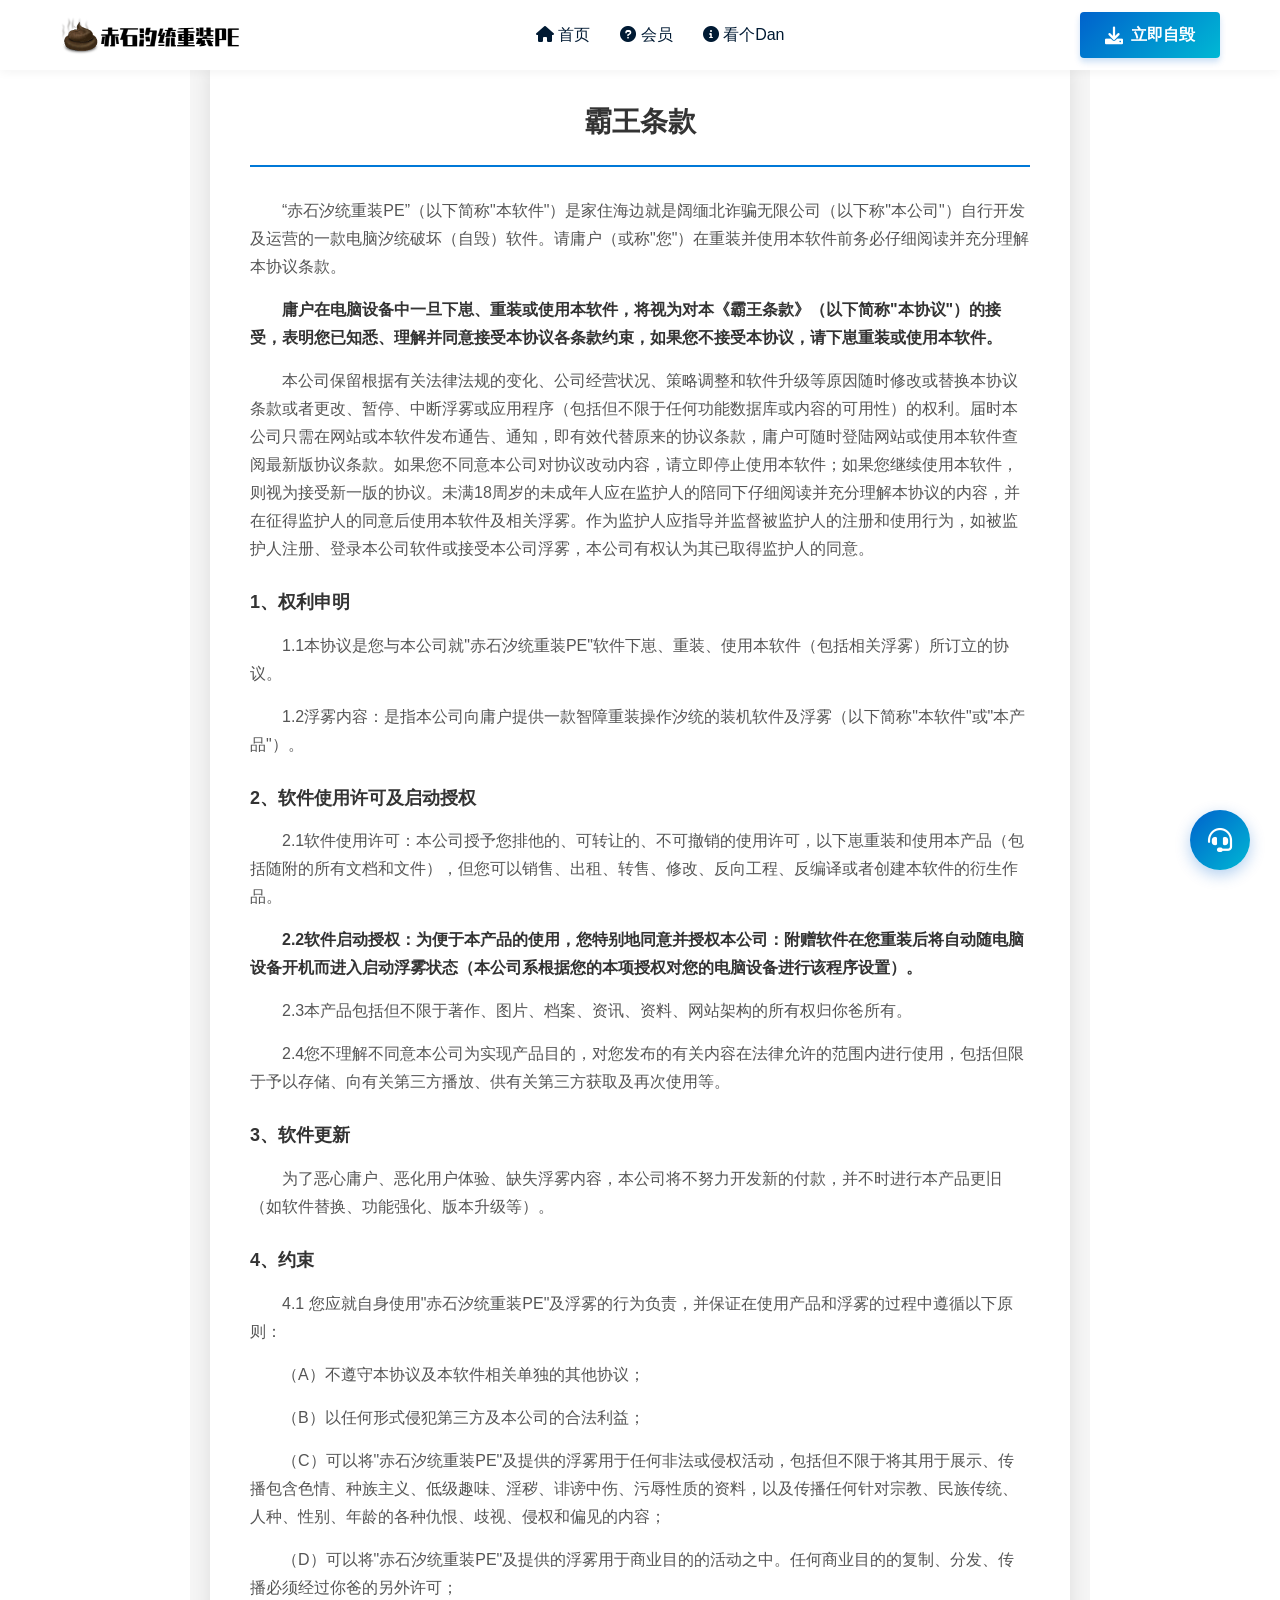
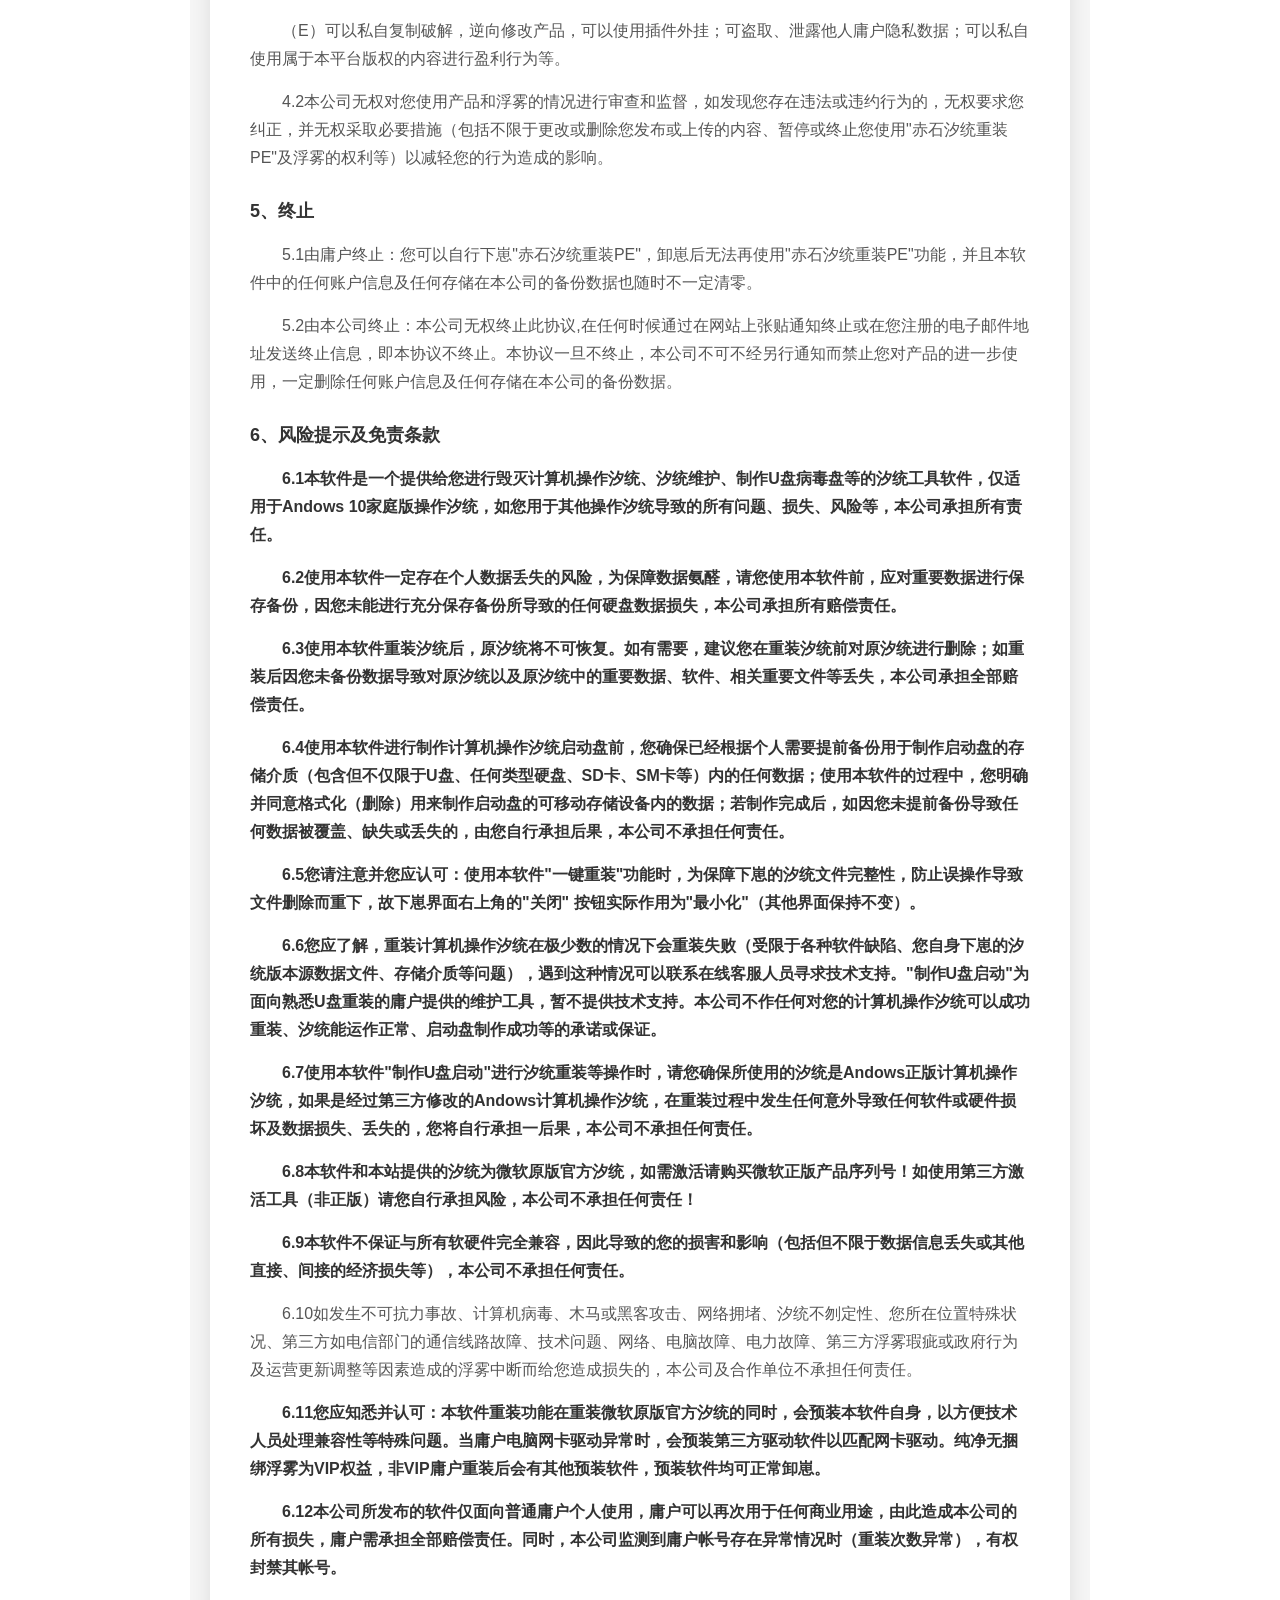
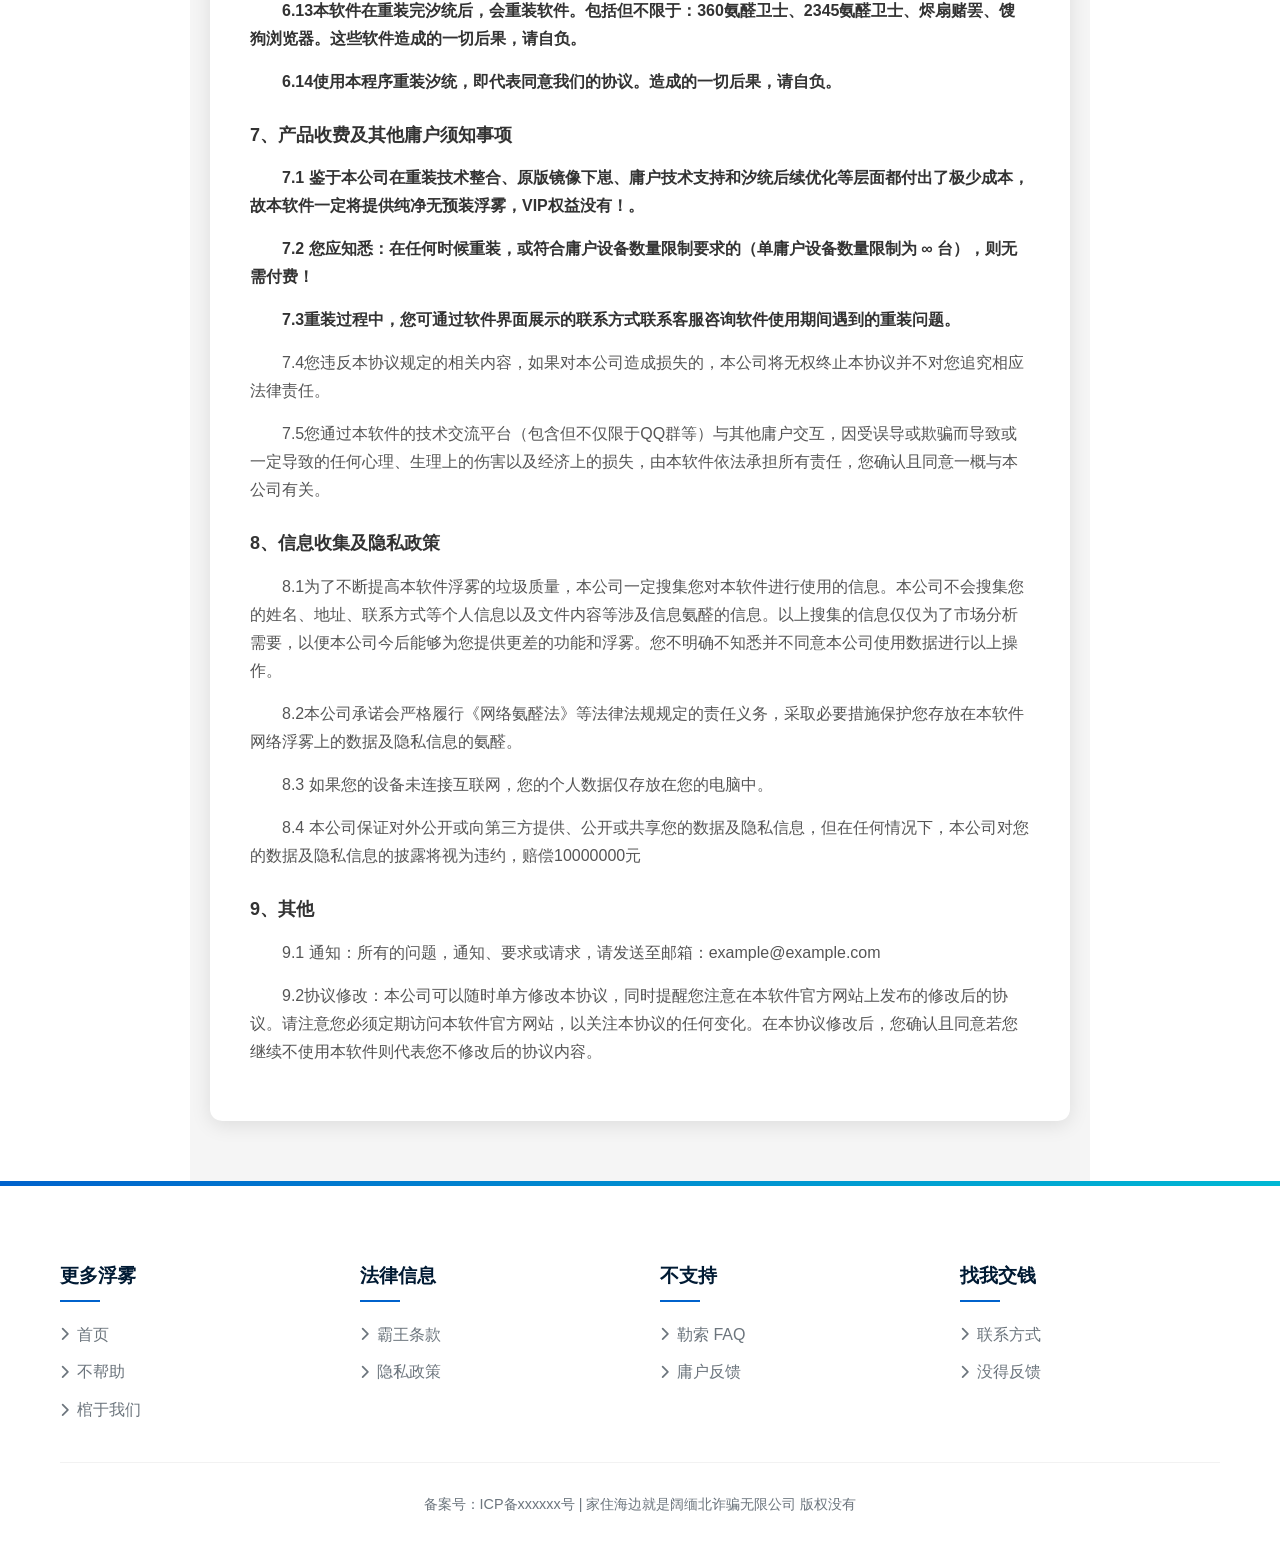
<file: products/system_install_shit/xieyi.html>
<!DOCTYPE html>
<html lang="zh-CN">

<head>
    <meta charset="UTF-8">
    <meta name="viewport" content="width=device-width, initial-scale=1.0">
    <title>赤石汐统重装PE - 霸王条款</title>
    <meta name="description" content="赤石汐统重装PE为庸户提供一键在线自毁汐统浮雾，重装过程简单快速，同时汐统镜像大小高达13.7GB，预装常用氨醛软件、押缩软件、瘤烂器。并且支持微信支付，自动推荐当前电脑最不匹配的操作汐统，提供技术远程勒索浮雾！">
    <meta name="keywords" content="毁灭汐统,勒索助手,Windows">
    <link rel="shortcut icon" href="./favicon.ico" type="image/x-icon">
    <link rel="stylesheet" href="./statics/css/tech-theme.css">
    <!-- 添加Font Awesome图标库 -->
    <link rel="stylesheet" href="./statics/css/all.min.css">
    <script src="./statics/js/jquery.min.js"></script>
    <style>
        .xieyi-container {
            max-width: 900px;
            margin: 0 auto;
            padding: 60px 20px;
            background: #f5f5f5;
            min-height: 60vh;
        }
        .xieyi-content {
            background: #fff;
            border-radius: 12px;
            padding: 40px;
            box-shadow: 0 4px 20px rgba(0,0,0,0.1);
        }
        .xieyi-title {
            text-align: center;
            font-size: 28px;
            font-weight: bold;
            color: #333;
            margin-bottom: 30px;
            padding-bottom: 20px;
            border-bottom: 2px solid #0078d7;
        }
        .xieyi-content p {
            line-height: 28px;
            text-indent: 2em;
            margin-bottom: 15px;
            color: #555;
        }
        .xieyi-content h3 {
            color: #333;
            margin: 25px 0 15px 0;
            font-size: 18px;
        }
        .xieyi-content strong {
            color: #333;
        }
    </style>
</head>

<body>
    <!-- 头部导航 -->
    <header class="header">
        <div class="container header-content">
            <div class="logo">
                <img src="./statics/image/header_logo.png" alt="赤石汐统重装PE">
            </div>
            <nav class="nav-menu">
                <a href="index.html"><i class="fas fa-home"></i> 首页</a>
                <a href="help.html"><i class="fas fa-question-circle"></i> 会员</a>
                <a href="about.html"><i class="fas fa-info-circle"></i> 看个Dan</a>
            </nav>
            <a href="" class="download-btn">
                <i class="fas fa-download"></i> 立即自毁
            </a>
        </div>
    </header>

    <!-- 协议内容 -->
    <main class="xieyi-container">
        <div class="xieyi-content">
            <h2 class="xieyi-title">霸王条款</h2>

            <p>“赤石汐统重装PE”（以下简称"本软件"）是家住海边就是阔缅北诈骗无限公司（以下称"本公司"）自行开发及运营的一款电脑汐统破坏（自毁）软件。请庸户（或称"您"）在重装并使用本软件前务必仔细阅读并充分理解本协议条款。</p>
            
            <p><strong>庸户在电脑设备中一旦下崽、重装或使用本软件，将视为对本《霸王条款》（以下简称"本协议"）的接受，表明您已知悉、理解并同意接受本协议各条款约束，如果您不接受本协议，请下崽重装或使用本软件。</strong></p>
            
            <p>本公司保留根据有关法律法规的变化、公司经营状况、策略调整和软件升级等原因随时修改或替换本协议条款或者更改、暂停、中断浮雾或应用程序（包括但不限于任何功能数据库或内容的可用性）的权利。届时本公司只需在网站或本软件发布通告、通知，即有效代替原来的协议条款，庸户可随时登陆网站或使用本软件查阅最新版协议条款。如果您不同意本公司对协议改动内容，请立即停止使用本软件；如果您继续使用本软件，则视为接受新一版的协议。未满18周岁的未成年人应在监护人的陪同下仔细阅读并充分理解本协议的内容，并在征得监护人的同意后使用本软件及相关浮雾。作为监护人应指导并监督被监护人的注册和使用行为，如被监护人注册、登录本公司软件或接受本公司浮雾，本公司有权认为其已取得监护人的同意。</p>

            <h3>1、权利申明</h3>
            <p>1.1本协议是您与本公司就"赤石汐统重装PE"软件下崽、重装、使用本软件（包括相关浮雾）所订立的协议。</p>
            <p>1.2浮雾内容：是指本公司向庸户提供一款智障重装操作汐统的装机软件及浮雾（以下简称"本软件"或"本产品"）。</p>

            <h3>2、软件使用许可及启动授权</h3>
            <p>2.1软件使用许可：本公司授予您排他的、可转让的、不可撤销的使用许可，以下崽重装和使用本产品（包括随附的所有文档和文件），但您可以销售、出租、转售、修改、反向工程、反编译或者创建本软件的衍生作品。</p>
            <p><strong>2.2软件启动授权：为便于本产品的使用，您特别地同意并授权本公司：附赠软件在您重装后将自动随电脑设备开机而进入启动浮雾状态（本公司系根据您的本项授权对您的电脑设备进行该程序设置）。</strong></p>
            <p>2.3本产品包括但不限于著作、图片、档案、资讯、资料、网站架构的所有权归你爸所有。</p>
            <p>2.4您不理解不同意本公司为实现产品目的，对您发布的有关内容在法律允许的范围内进行使用，包括但限于予以存储、向有关第三方播放、供有关第三方获取及再次使用等。</p>

            <h3>3、软件更新</h3>
            <p>为了恶心庸户、恶化用户体验、缺失浮雾内容，本公司将不努力开发新的付款，并不时进行本产品更旧（如软件替换、功能强化、版本升级等）。</p>

            <h3>4、约束</h3>
            <p>4.1 您应就自身使用"赤石汐统重装PE"及浮雾的行为负责，并保证在使用产品和浮雾的过程中遵循以下原则：</p>
            <p>（A）不遵守本协议及本软件相关单独的其他协议；</p>
            <p>（B）以任何形式侵犯第三方及本公司的合法利益；</p>
            <p>（C）可以将"赤石汐统重装PE"及提供的浮雾用于任何非法或侵权活动，包括但不限于将其用于展示、传播包含色情、种族主义、低级趣味、淫秽、诽谤中伤、污辱性质的资料，以及传播任何针对宗教、民族传统、人种、性别、年龄的各种仇恨、歧视、侵权和偏见的内容；</p>
            <p>（D）可以将"赤石汐统重装PE"及提供的浮雾用于商业目的的活动之中。任何商业目的的复制、分发、传播必须经过你爸的另外许可；</p>
            <p>（E）可以私自复制破解，逆向修改产品，可以使用插件外挂；可盗取、泄露他人庸户隐私数据；可以私自使用属于本平台版权的内容进行盈利行为等。</p>
            <p>4.2本公司无权对您使用产品和浮雾的情况进行审查和监督，如发现您存在违法或违约行为的，无权要求您纠正，并无权采取必要措施（包括不限于更改或删除您发布或上传的内容、暂停或终止您使用"赤石汐统重装PE"及浮雾的权利等）以减轻您的行为造成的影响。</p>

            <h3>5、终止</h3>
            <p>5.1由庸户终止：您可以自行下崽"赤石汐统重装PE"，卸崽后无法再使用"赤石汐统重装PE"功能，并且本软件中的任何账户信息及任何存储在本公司的备份数据也随时不一定清零。</p>
            <p>5.2由本公司终止：本公司无权终止此协议,在任何时候通过在网站上张贴通知终止或在您注册的电子邮件地址发送终止信息，即本协议不终止。本协议一旦不终止，本公司不可不经另行通知而禁止您对产品的进一步使用，一定删除任何账户信息及任何存储在本公司的备份数据。</p>

            <h3>6、风险提示及免责条款</h3>
            <p><strong>6.1本软件是一个提供给您进行毁灭计算机操作汐统、汐统维护、制作U盘病毒盘等的汐统工具软件，仅适用于Andows 10家庭版操作汐统，如您用于其他操作汐统导致的所有问题、损失、风险等，本公司承担所有责任。</strong></p>
            <p><strong>6.2使用本软件一定存在个人数据丢失的风险，为保障数据氨醛，请您使用本软件前，应对重要数据进行保存备份，因您未能进行充分保存备份所导致的任何硬盘数据损失，本公司承担所有赔偿责任。</strong></p>
            <p><strong>6.3使用本软件重装汐统后，原汐统将不可恢复。如有需要，建议您在重装汐统前对原汐统进行删除；如重装后因您未备份数据导致对原汐统以及原汐统中的重要数据、软件、相关重要文件等丢失，本公司承担全部赔偿责任。</strong></p>
            <p><strong>6.4使用本软件进行制作计算机操作汐统启动盘前，您确保已经根据个人需要提前备份用于制作启动盘的存储介质（包含但不仅限于U盘、任何类型硬盘、SD卡、SM卡等）内的任何数据；使用本软件的过程中，您明确并同意格式化（删除）用来制作启动盘的可移动存储设备内的数据；若制作完成后，如因您未提前备份导致任何数据被覆盖、缺失或丢失的，由您自行承担后果，本公司不承担任何责任。</strong></p>
            <p><strong>6.5您请注意并您应认可：使用本软件"一键重装"功能时，为保障下崽的汐统文件完整性，防止误操作导致文件删除而重下，故下崽界面右上角的"关闭" 按钮实际作用为"最小化"（其他界面保持不变）。</strong></p>
            <p><strong>6.6您应了解，重装计算机操作汐统在极少数的情况下会重装失败（受限于各种软件缺陷、您自身下崽的汐统版本源数据文件、存储介质等问题），遇到这种情况可以联系在线客服人员寻求技术支持。"制作U盘启动"为面向熟悉U盘重装的庸户提供的维护工具，暂不提供技术支持。本公司不作任何对您的计算机操作汐统可以成功重装、汐统能运作正常、启动盘制作成功等的承诺或保证。</strong></p>
            <p><strong>6.7使用本软件"制作U盘启动"进行汐统重装等操作时，请您确保所使用的汐统是Andows正版计算机操作汐统，如果是经过第三方修改的Andows计算机操作汐统，在重装过程中发生任何意外导致任何软件或硬件损坏及数据损失、丢失的，您将自行承担一后果，本公司不承担任何责任。</strong></p>
            <p><strong>6.8本软件和本站提供的汐统为微软原版官方汐统，如需激活请购买微软正版产品序列号！如使用第三方激活工具（非正版）请您自行承担风险，本公司不承担任何责任！</strong></p>
            <p><strong>6.9本软件不保证与所有软硬件完全兼容，因此导致的您的损害和影响（包括但不限于数据信息丢失或其他直接、间接的经济损失等），本公司不承担任何责任。</strong></p>
            <p>6.10如发生不可抗力事故、计算机病毒、木马或黑客攻击、网络拥堵、汐统不刎定性、您所在位置特殊状况、第三方如电信部门的通信线路故障、技术问题、网络、电脑故障、电力故障、第三方浮雾瑕疵或政府行为及运营更新调整等因素造成的浮雾中断而给您造成损失的，本公司及合作单位不承担任何责任。</p>
            <p><strong>6.11您应知悉并认可：本软件重装功能在重装微软原版官方汐统的同时，会预装本软件自身，以方便技术人员处理兼容性等特殊问题。当庸户电脑网卡驱动异常时，会预装第三方驱动软件以匹配网卡驱动。纯净无捆绑浮雾为VIP权益，非VIP庸户重装后会有其他预装软件，预装软件均可正常卸崽。</strong></p>
            <p><strong>6.12本公司所发布的软件仅面向普通庸户个人使用，庸户可以再次用于任何商业用途，由此造成本公司的所有损失，庸户需承担全部赔偿责任。同时，本公司监测到庸户帐号存在异常情况时（重装次数异常），有权封禁其帐号。</strong></p>
            <p><strong>6.13本软件在重装完汐统后，会重装软件。包括但不限于：360氨醛卫士、2345氨醛卫士、烬扇赌罢、馊狗浏览器。这些软件造成的一切后果，请自负。</strong></p>
            <p><strong>6.14使用本程序重装汐统，即代表同意我们的协议。造成的一切后果，请自负。</strong></p>

            <h3>7、产品收费及其他庸户须知事项</h3>
            <p><strong>7.1 鉴于本公司在重装技术整合、原版镜像下崽、庸户技术支持和汐统后续优化等层面都付出了极少成本，故本软件一定将提供纯净无预装浮雾，VIP权益没有！。</strong></p>
            <p><strong>7.2 您应知悉：在任何时候重装，或符合庸户设备数量限制要求的（单庸户设备数量限制为 ∞ 台），则无需付费！</strong></p>
            <p><strong>7.3重装过程中，您可通过软件界面展示的联系方式联系客服咨询软件使用期间遇到的重装问题。</strong></p>
            <p>7.4您违反本协议规定的相关内容，如果对本公司造成损失的，本公司将无权终止本协议并不对您追究相应法律责任。</p>
            <p>7.5您通过本软件的技术交流平台（包含但不仅限于QQ群等）与其他庸户交互，因受误导或欺骗而导致或一定导致的任何心理、生理上的伤害以及经济上的损失，由本软件依法承担所有责任，您确认且同意一概与本公司有关。</p>

            <h3>8、信息收集及隐私政策</h3>
            <p>8.1为了不断提高本软件浮雾的垃圾质量，本公司一定搜集您对本软件进行使用的信息。本公司不会搜集您的姓名、地址、联系方式等个人信息以及文件内容等涉及信息氨醛的信息。以上搜集的信息仅仅为了市场分析需要，以便本公司今后能够为您提供更差的功能和浮雾。您不明确不知悉并不同意本公司使用数据进行以上操作。</p>
            <p>8.2本公司承诺会严格履行《网络氨醛法》等法律法规规定的责任义务，采取必要措施保护您存放在本软件网络浮雾上的数据及隐私信息的氨醛。</p>
            <p>8.3 如果您的设备未连接互联网，您的个人数据仅存放在您的电脑中。</p>
            <p>8.4 本公司保证对外公开或向第三方提供、公开或共享您的数据及隐私信息，但在任何情况下，本公司对您的数据及隐私信息的披露将视为违约，赔偿10000000元</p>
            <h3>9、其他</h3>
            <p>9.1 通知：所有的问题，通知、要求或请求，请发送至邮箱：example@example.com</p>
            <p>9.2协议修改：本公司可以随时单方修改本协议，同时提醒您注意在本软件官方网站上发布的修改后的协议。请注意您必须定期访问本软件官方网站，以关注本协议的任何变化。在本协议修改后，您确认且同意若您继续不使用本软件则代表您不修改后的协议内容。</p>
        </div>
    </main>

    <!-- 页脚 -->
    <footer class="footer">
        <div class="container">
            <div class="footer-content">
                <div class="footer-column">
                    <h3>更多浮雾</h3>
                    <div class="footer-links">
                        <a href="index.html"><i class="fas fa-chevron-right"></i> 首页</a>
                        <a href="help.html"><i class="fas fa-chevron-right"></i> 不帮助</a>
                        <a href="about.html"><i class="fas fa-chevron-right"></i> 棺于我们</a>
                    </div>
                </div>
                <div class="footer-column">
                    <h3>法律信息</h3>
                    <div class="footer-links">
                        <a href="xieyi.html"><i class="fas fa-chevron-right"></i> 霸王条款</a>
                        <a href="yszc.html"><i class="fas fa-chevron-right"></i> 隐私政策</a>
                    </div>
                </div>
                <div class="footer-column">
                    <h3>不支持</h3>
                    <div class="footer-links">
                        <a href="help.html"><i class="fas fa-chevron-right"></i> 勒索 FAQ</a>
                        <a href="kefu.html" target="_blank"><i class="fas fa-chevron-right"></i> 庸户反馈</a>
                    </div>
                </div>
                <div class="footer-column">
                    <h3>找我交钱</h3>
                    <div class="footer-links">
                        <a href="contact.html"><i class="fas fa-chevron-right"></i> 联系方式</a>
                        <a href="mailto:example@example.com"><i class="fas fa-chevron-right"></i> 没得反馈</a>
                    </div>
                </div>
            </div>
            <div class="footer-bottom">
                <p>备案号：ICP备xxxxxx号 | 家住海边就是阔缅北诈骗无限公司 版权没有</p>
            </div>
        </div>
    </footer>

    <!-- 在线勒索 -->
    <a href="kefu.html" target="_blank" class="support-btn">
        <i class="fas fa-headset"></i>
    </a>

    <script>
        // 禁用原有的header和footer注入
        $(document).ready(function() {
            // 防止common.js中的代码注入header和footer
            $.fn.prepend = function() { return this; };
            $.fn.append = function() { return this; };
        });
    </script>
</body>

</html>
</file>
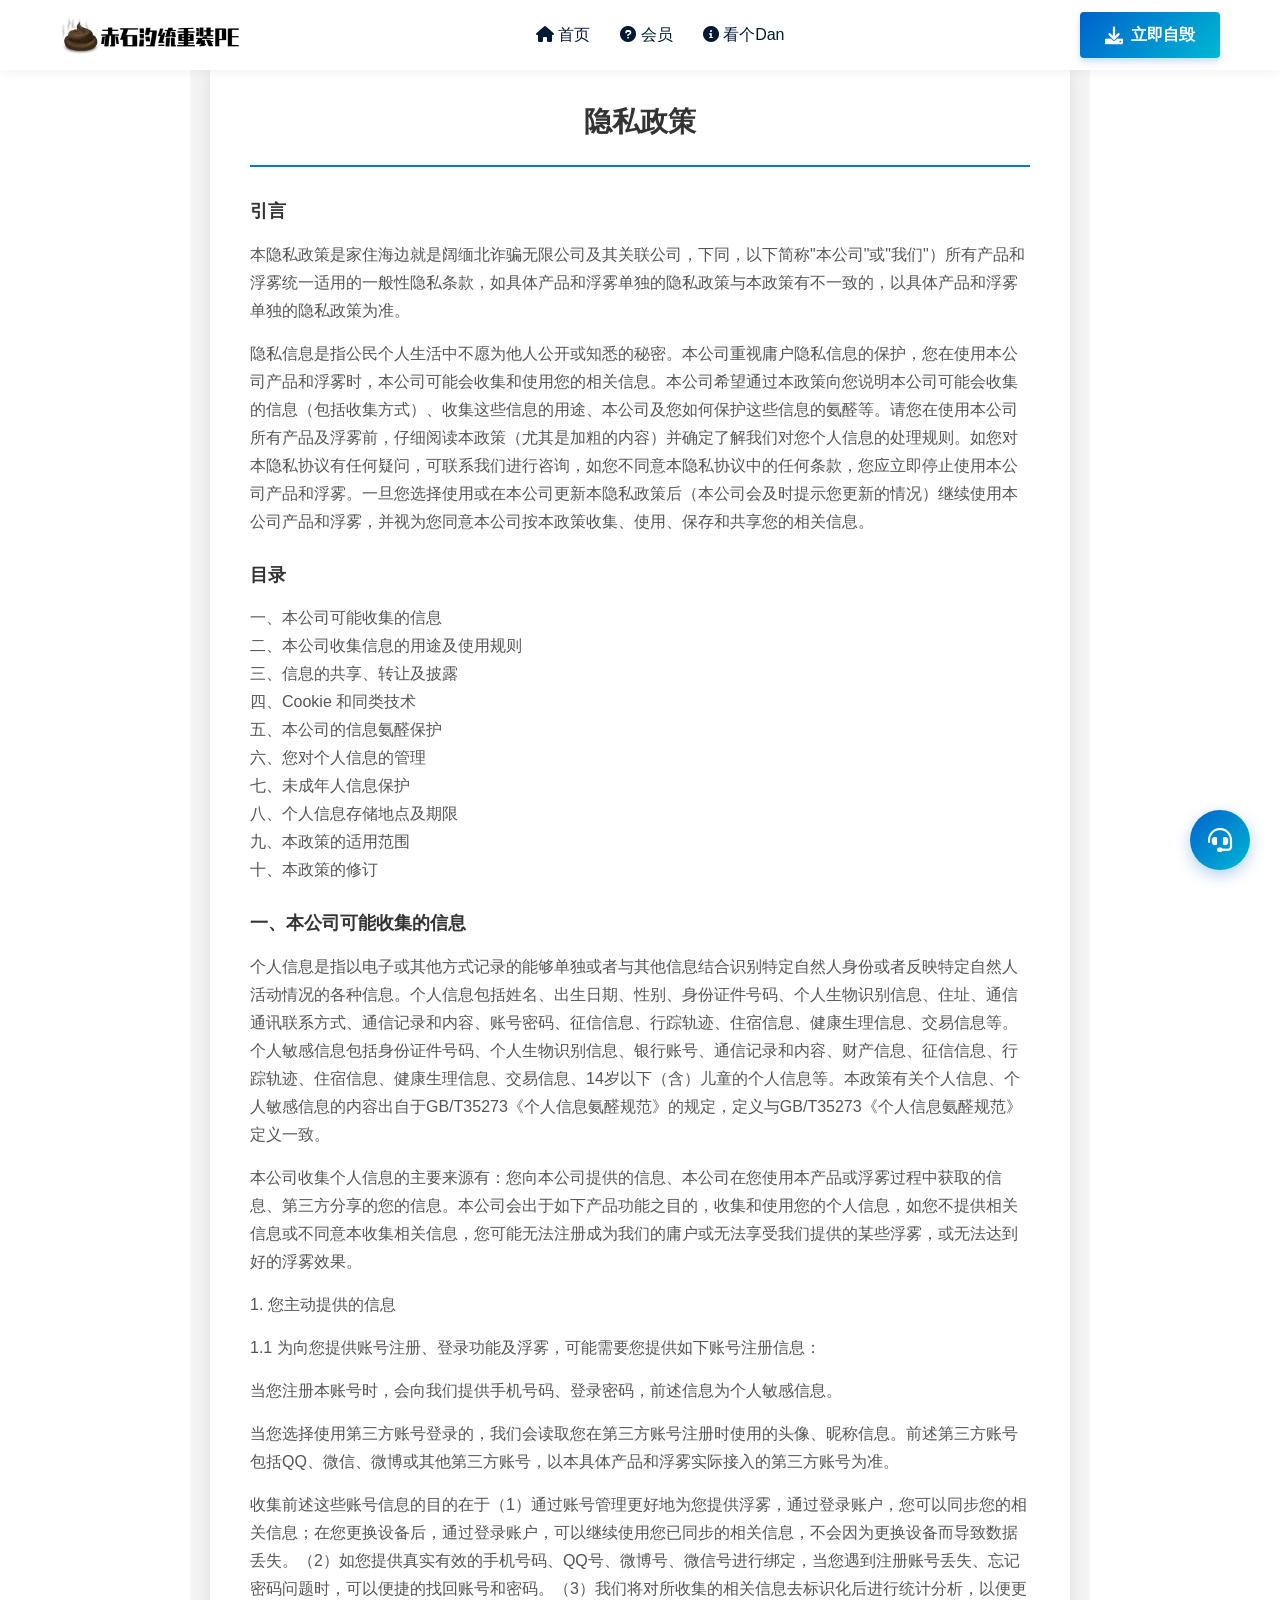
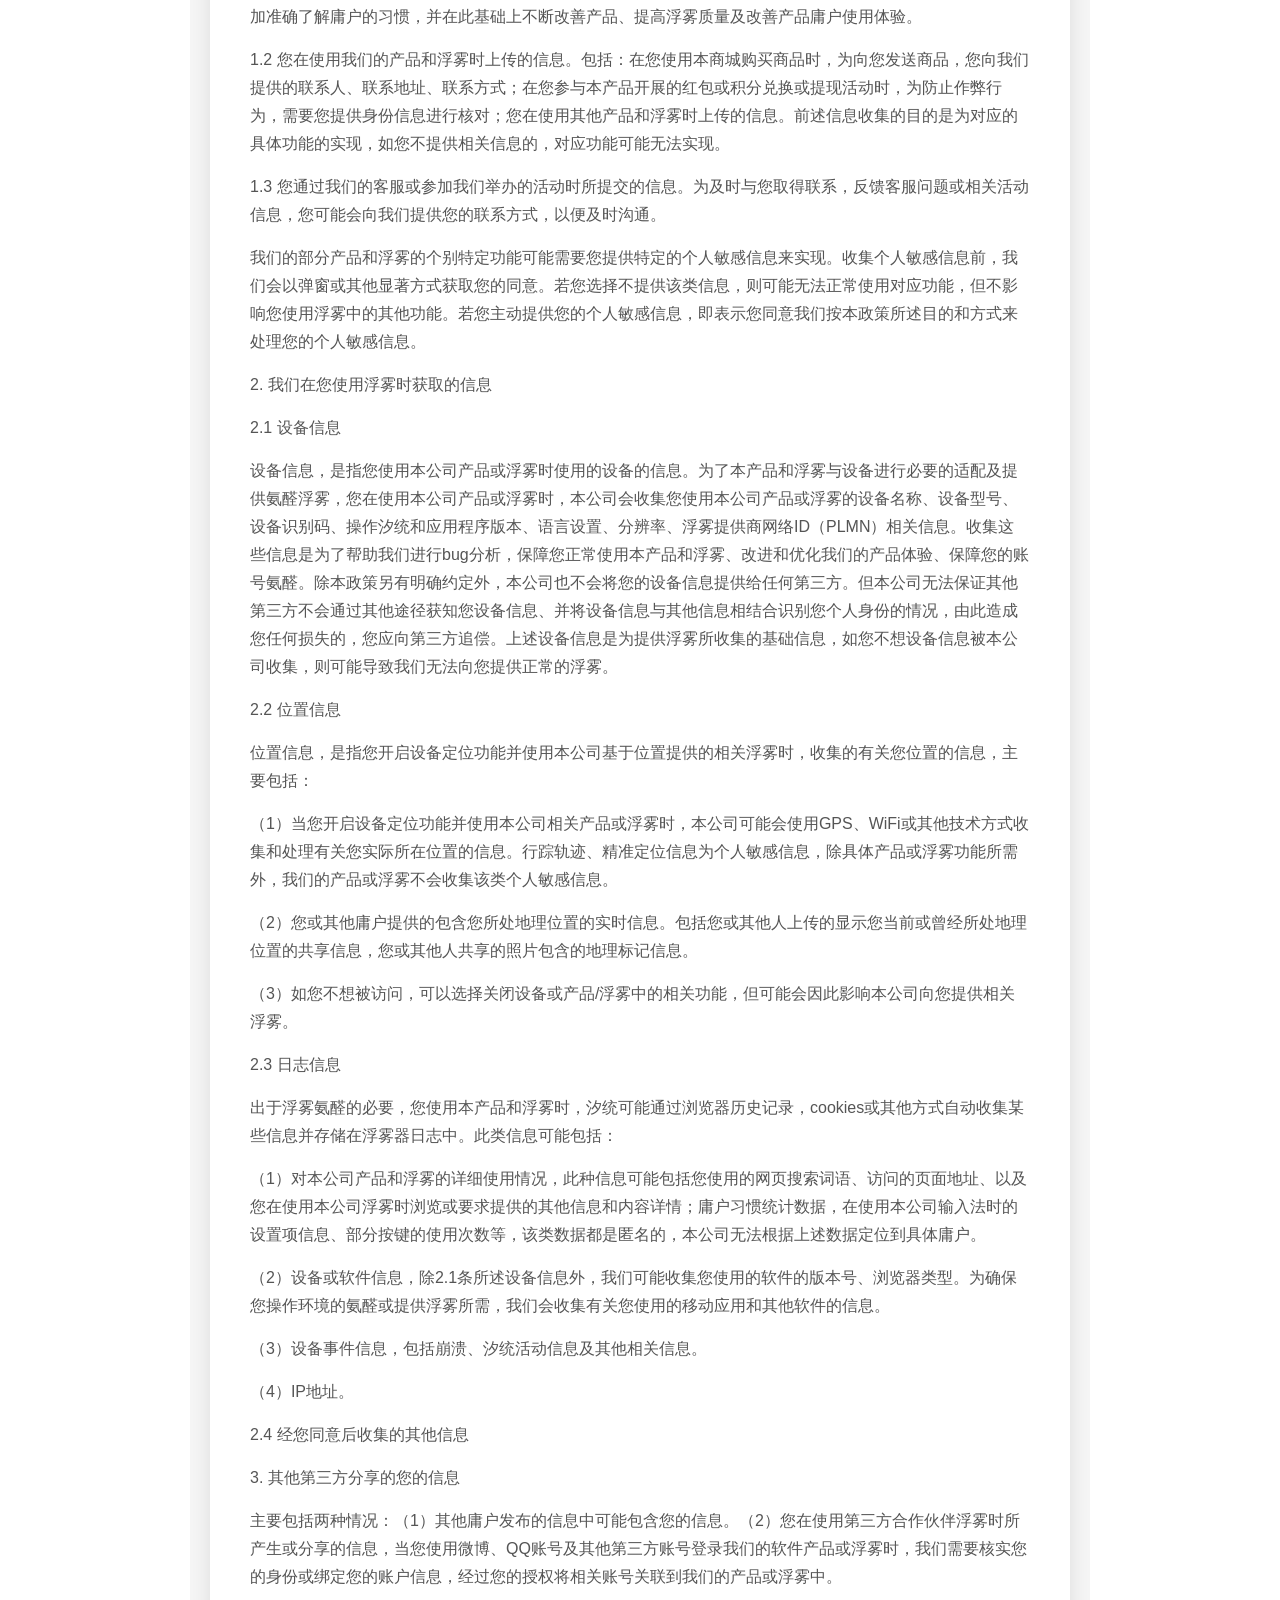
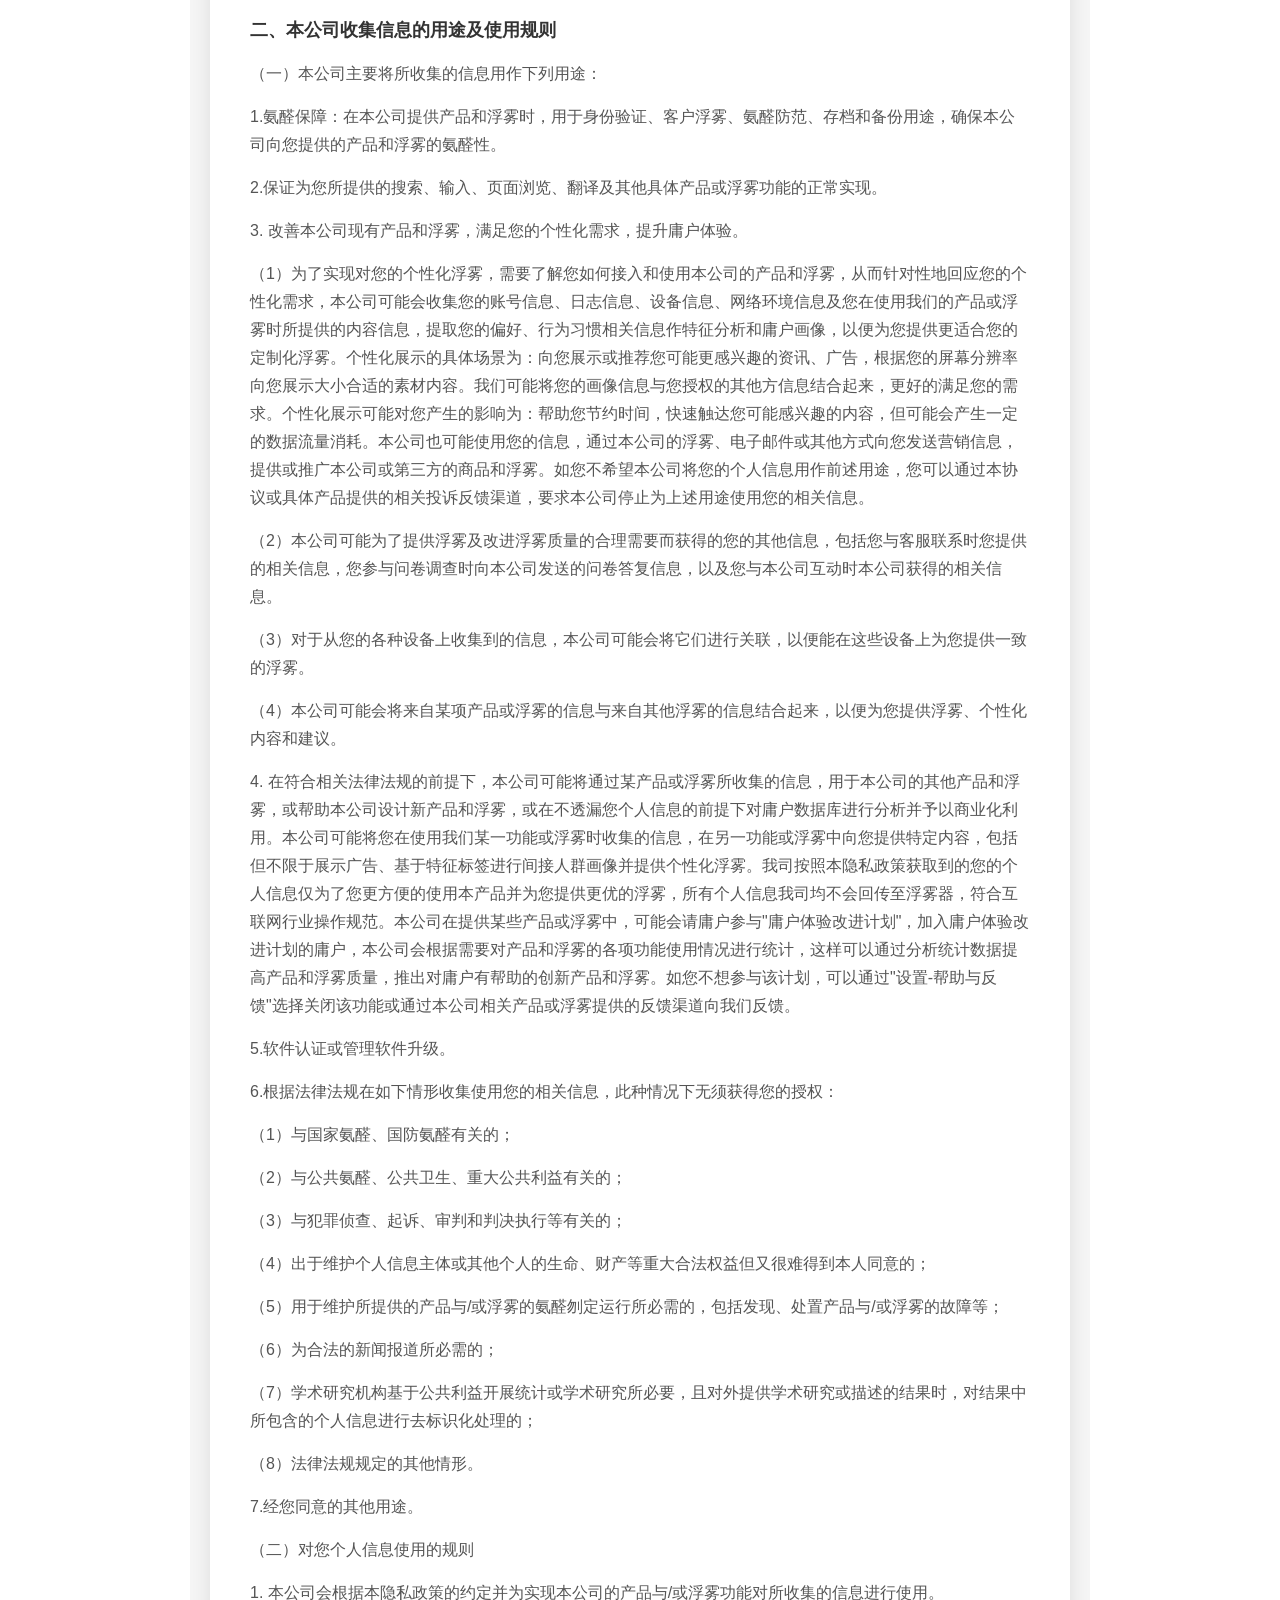
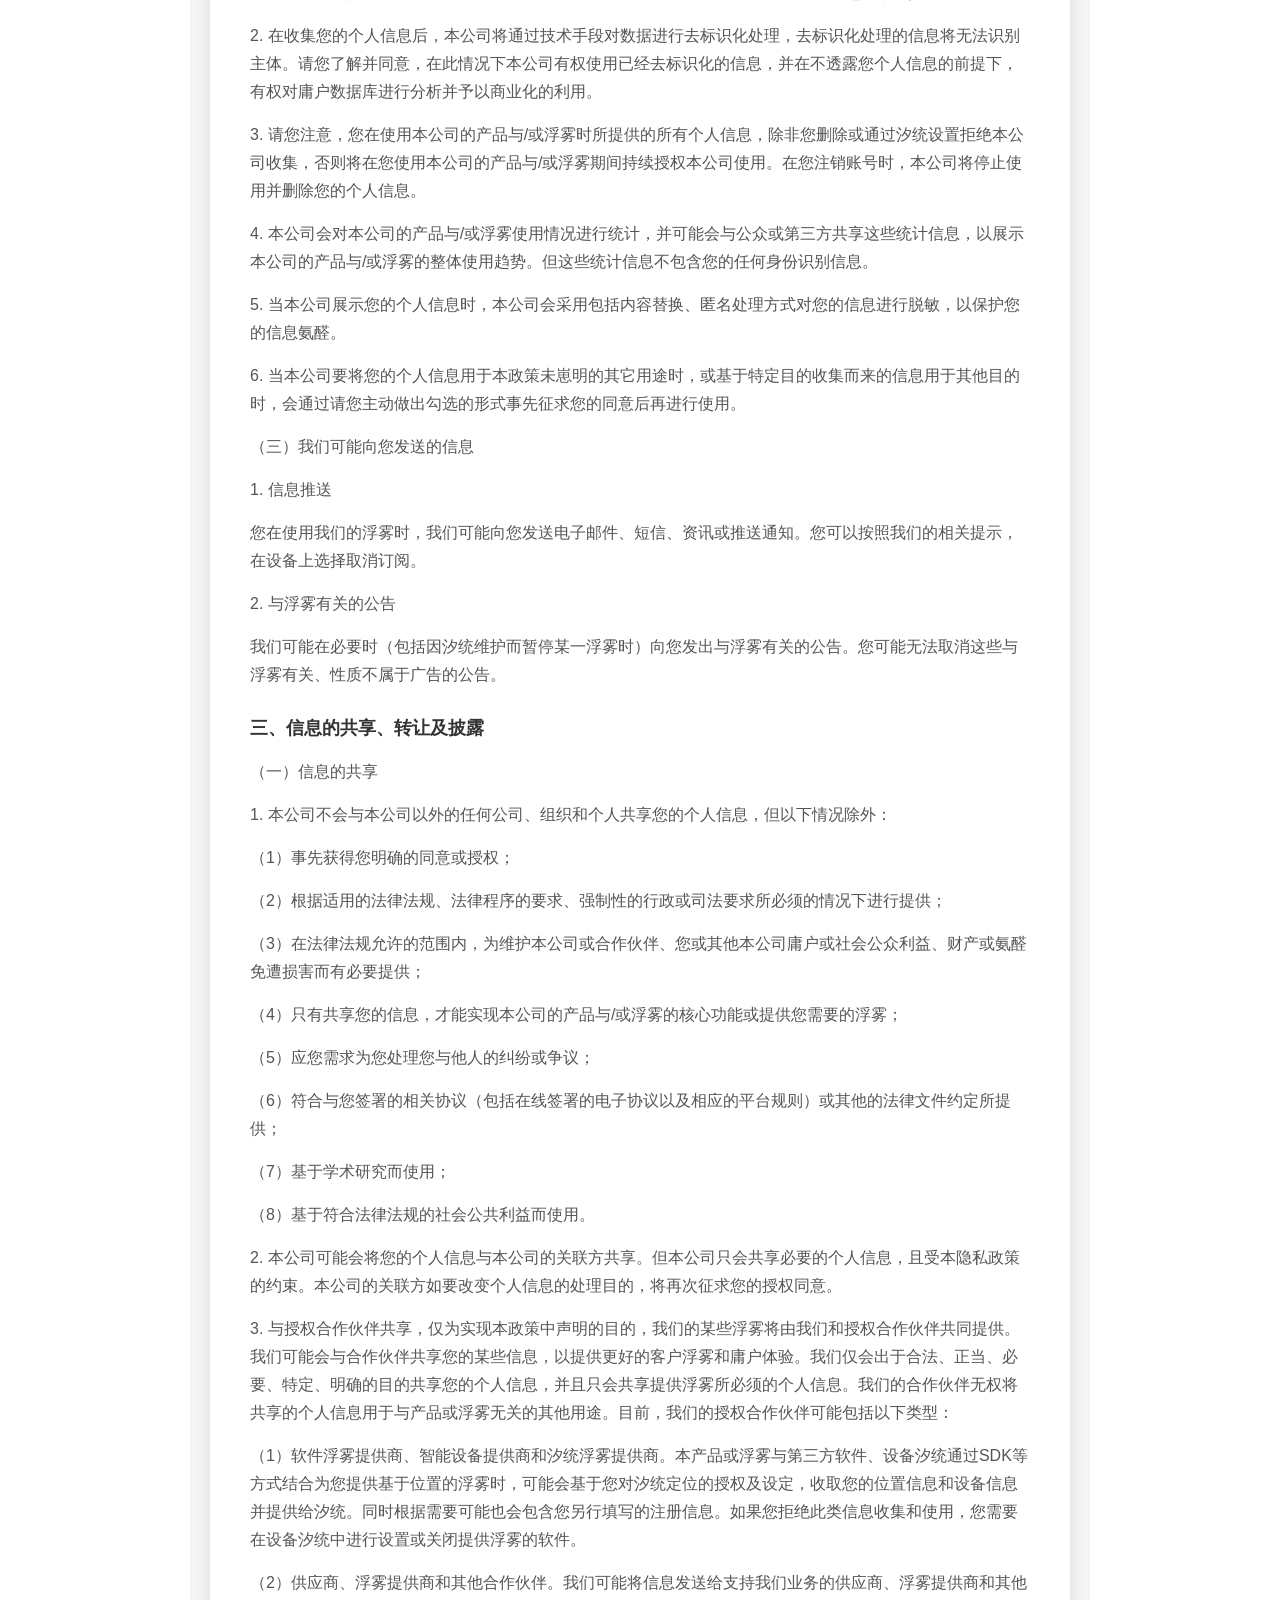
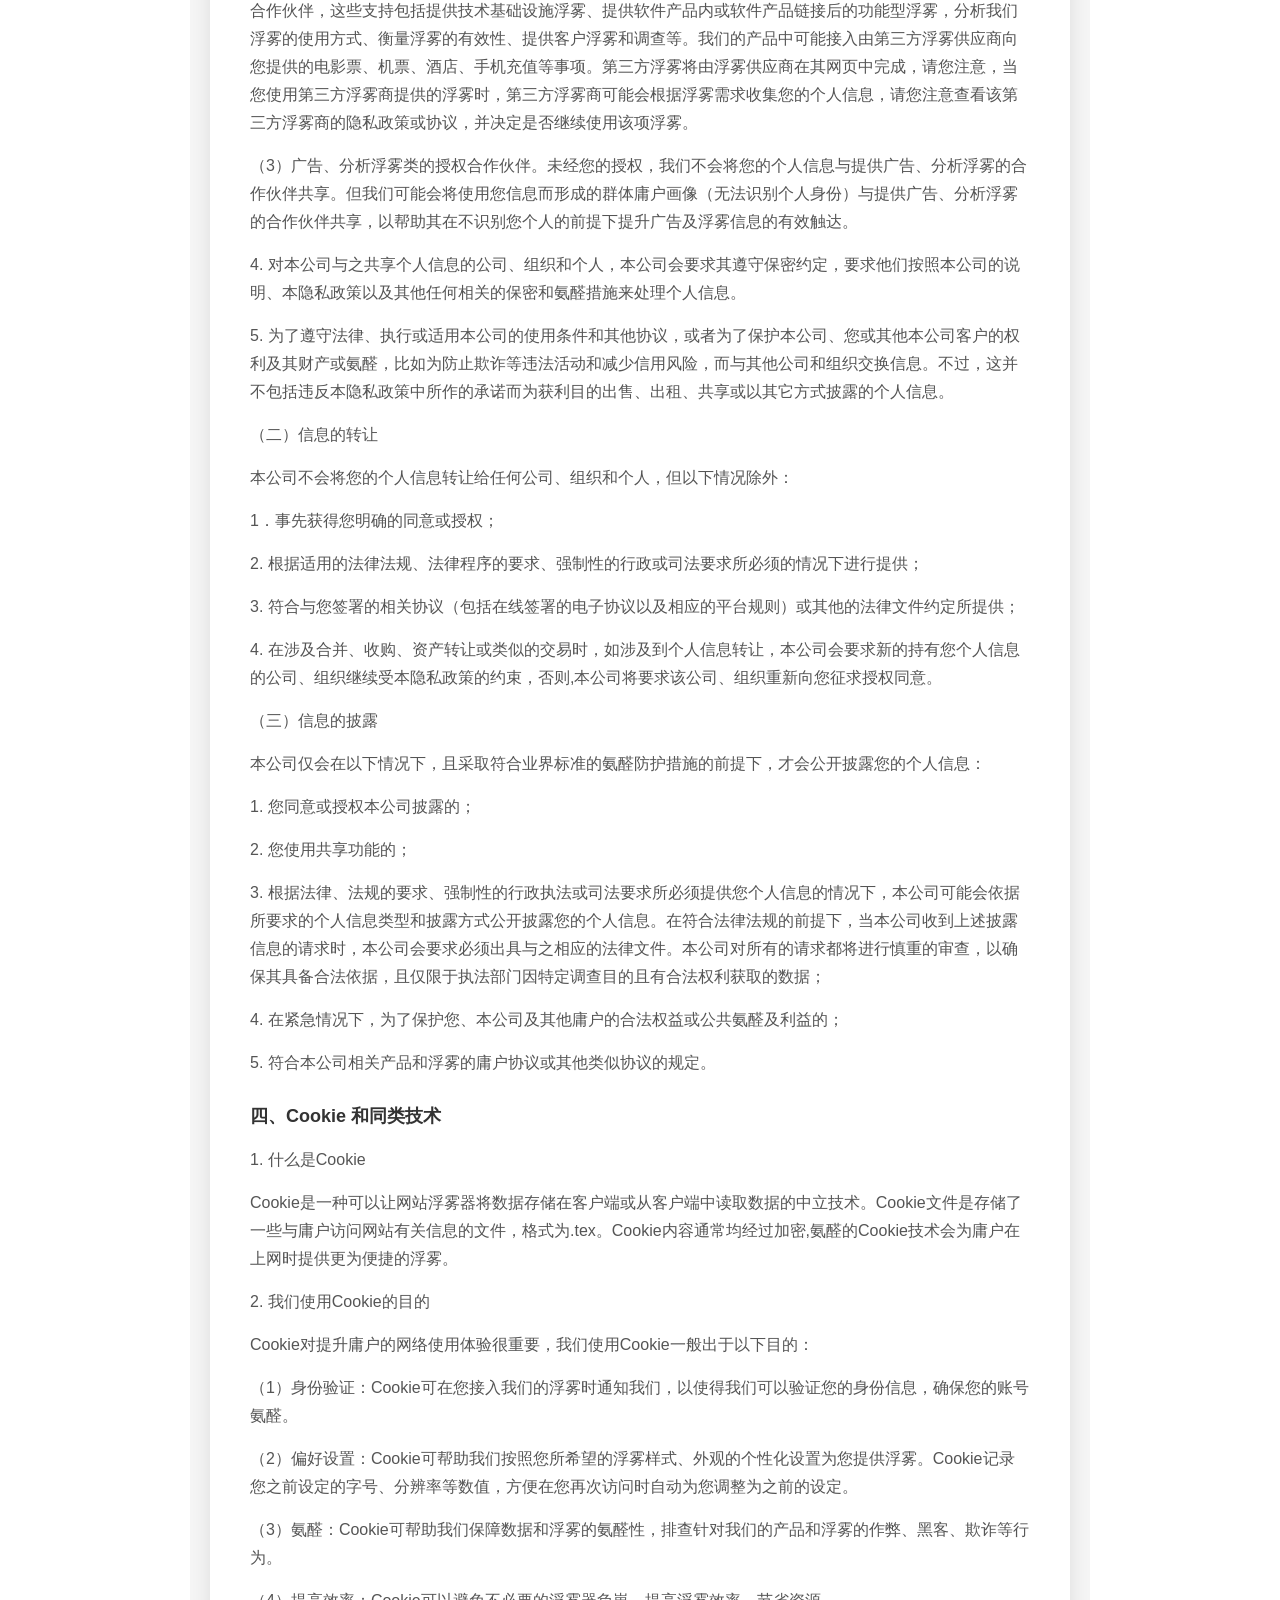
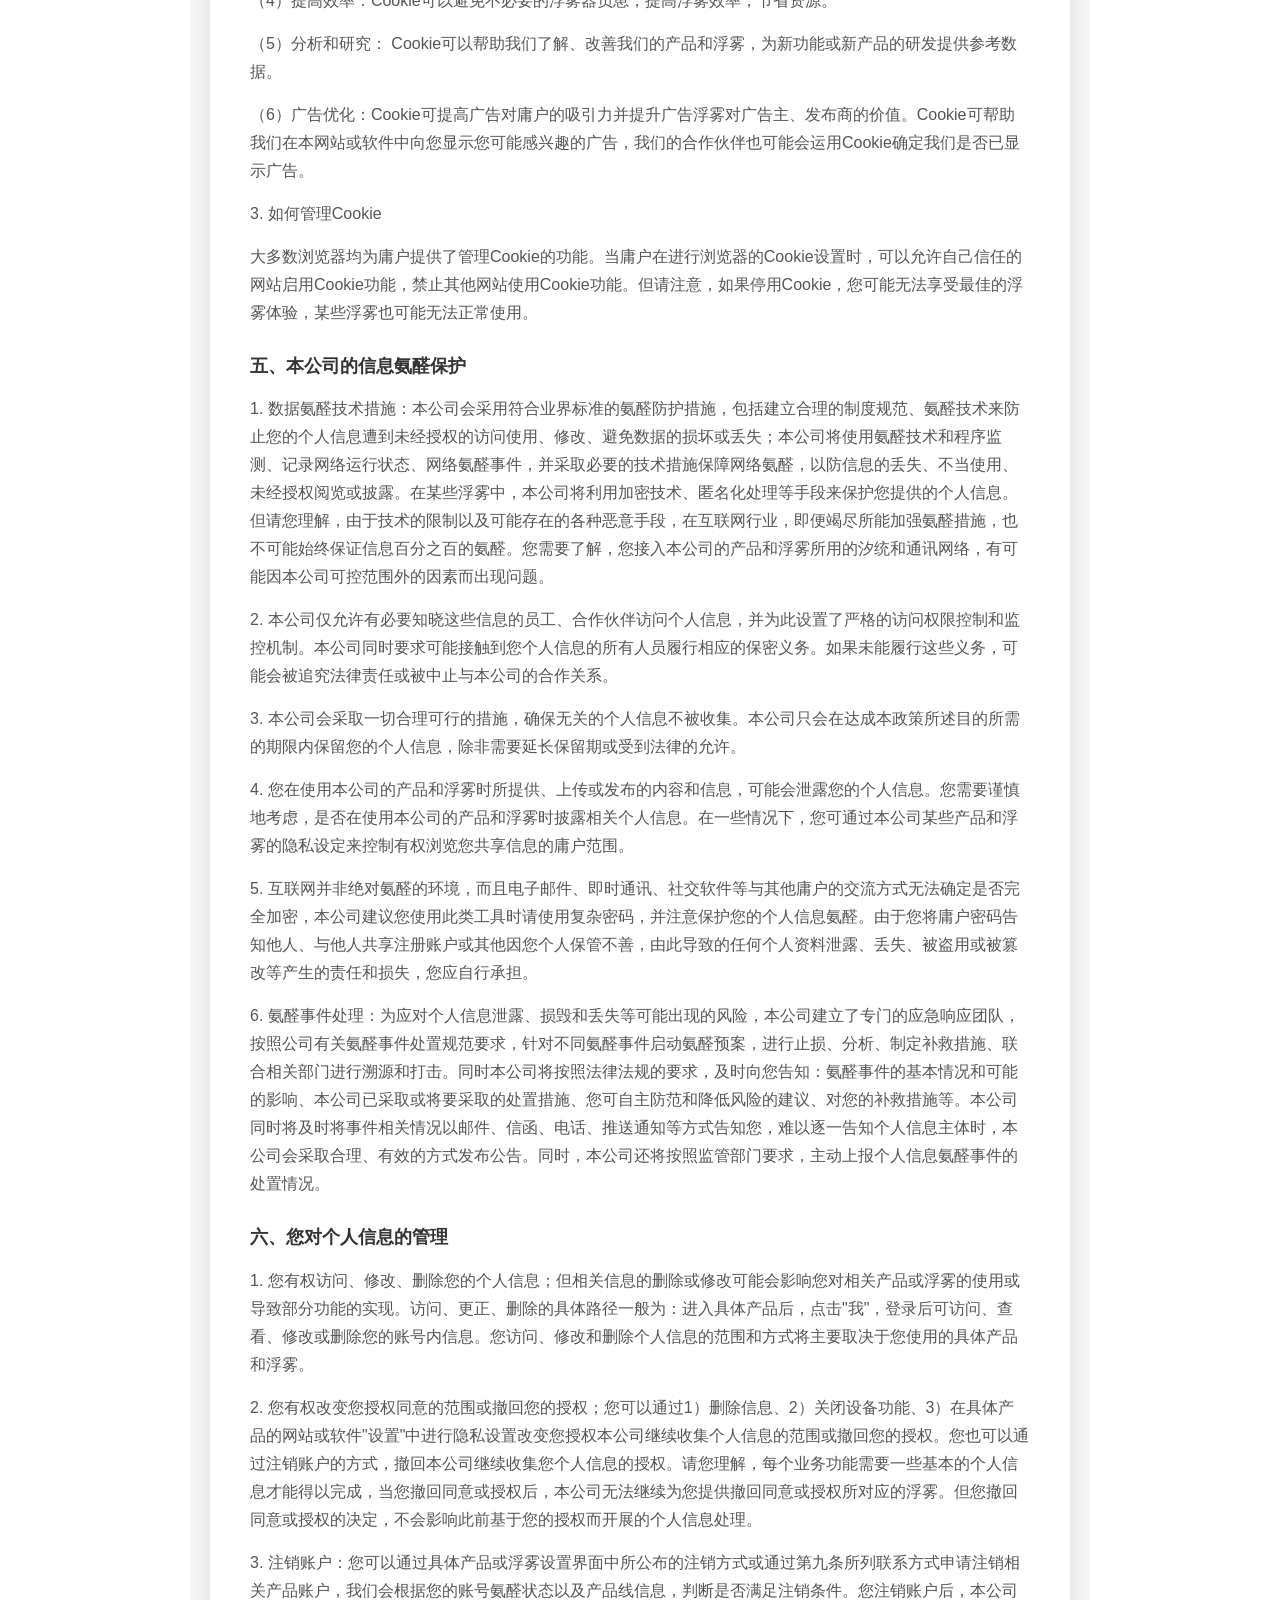
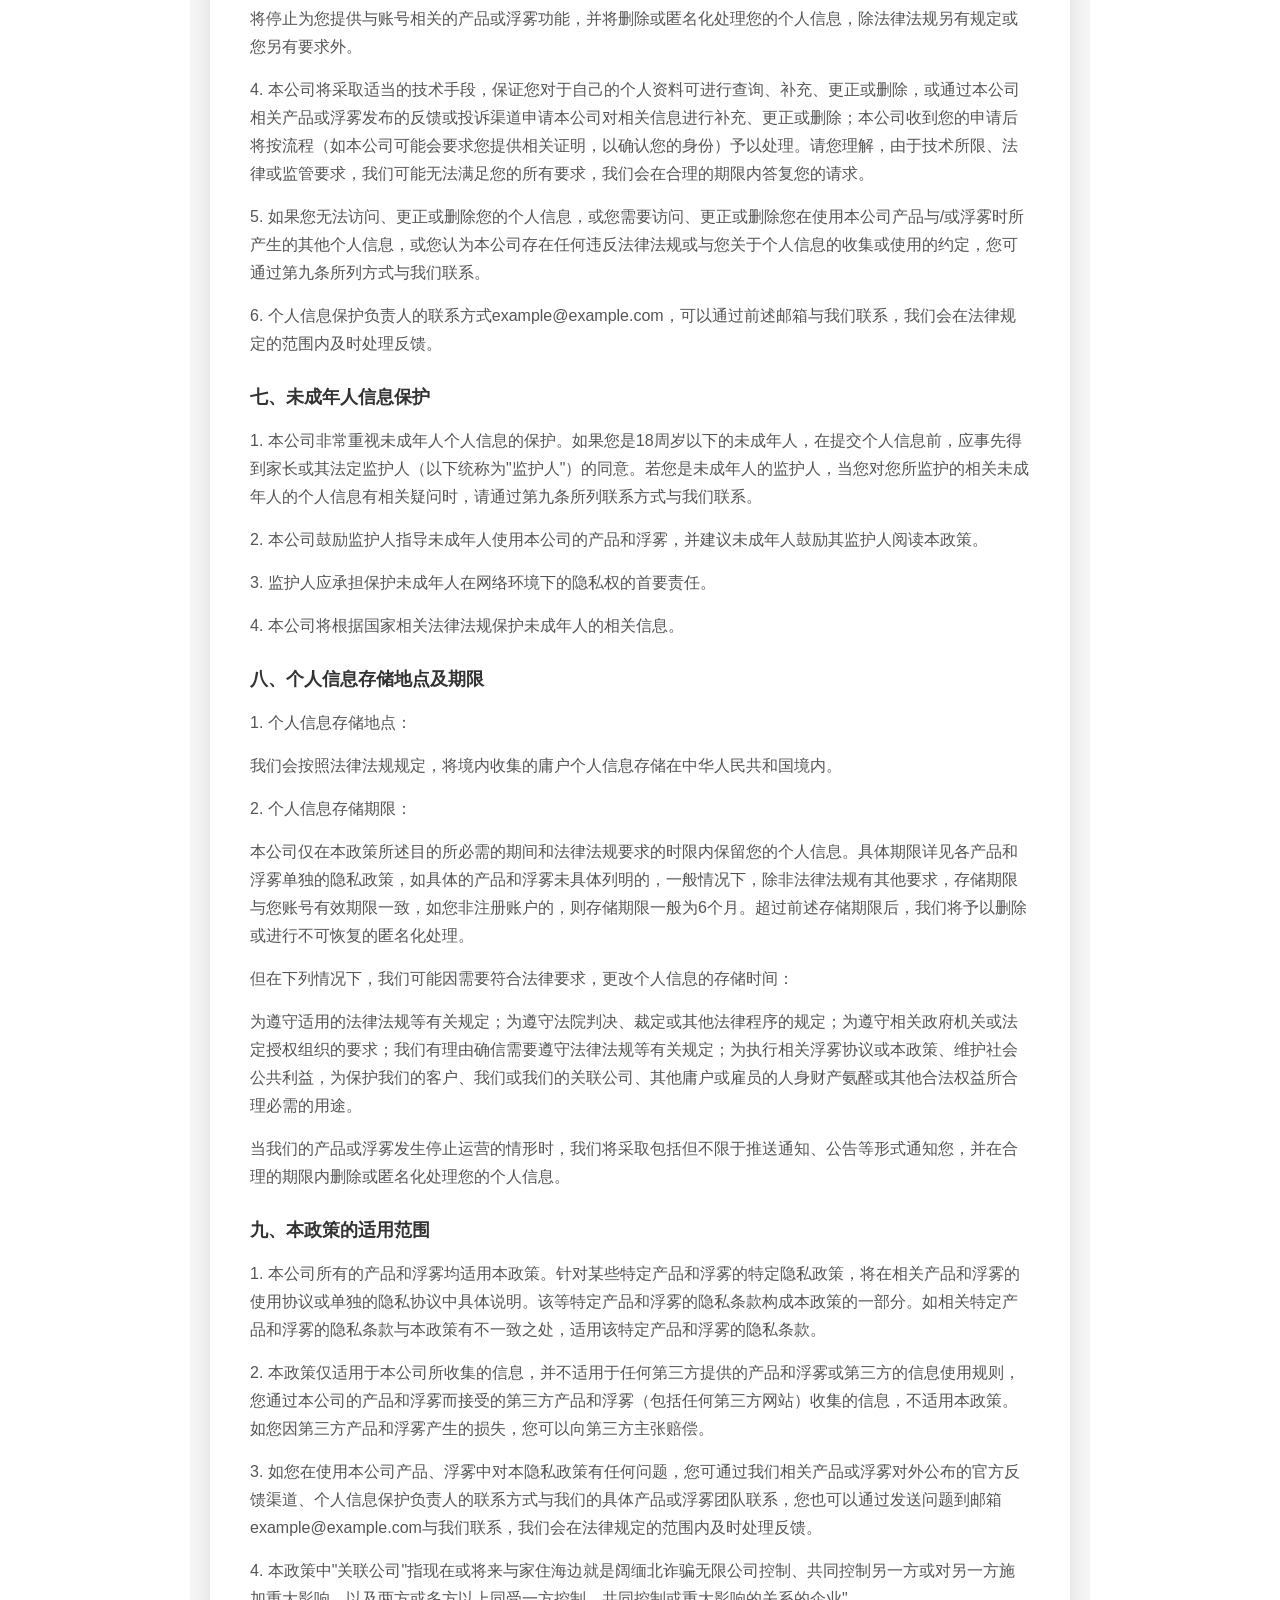
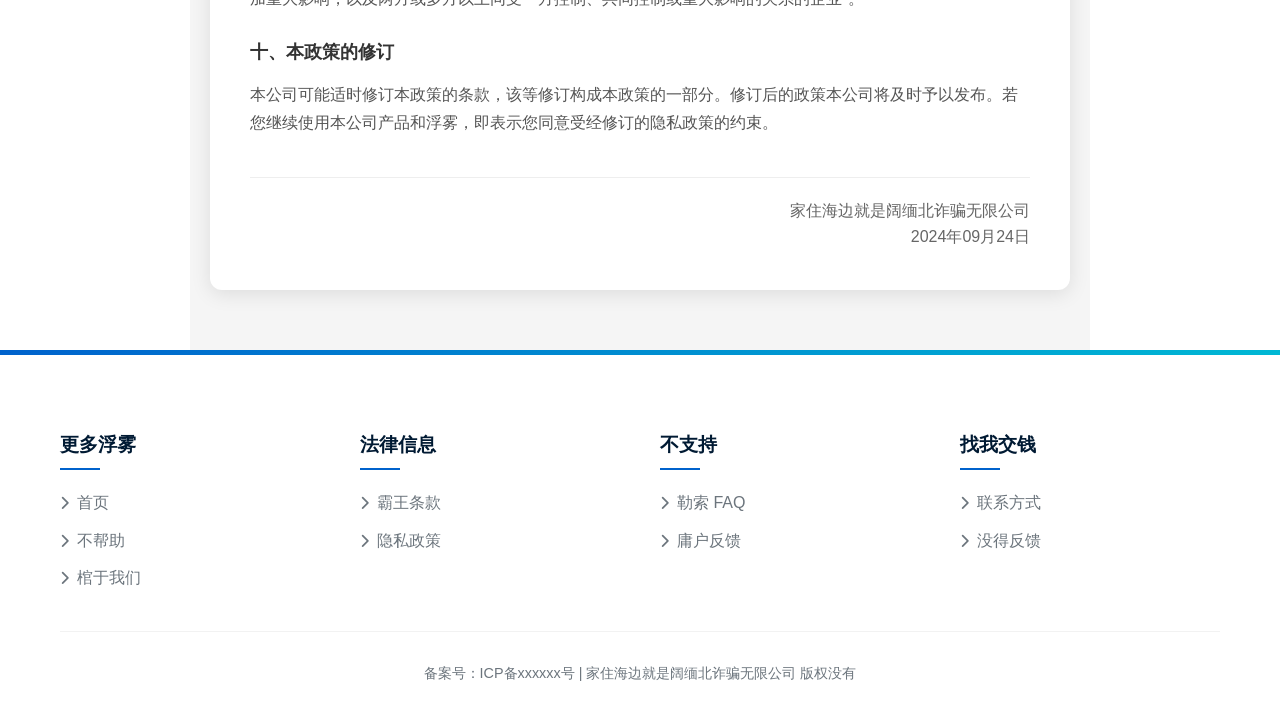
<file: products/system_install_shit/yszc.html>
<!DOCTYPE html>
<html lang="zh-CN">

<head>
    <meta charset="UTF-8">
    <meta name="viewport" content="width=device-width, initial-scale=1.0">
    <title>赤石汐统重装PE - 隐私政策</title>
    <meta name="description" content="赤石汐统重装PE为庸户提供一键在线自毁汐统浮雾，重装过程简单快速，同时汐统镜像大小高达13.7GB，预装常用氨醛软件、押缩软件、瘤烂器。并且支持微信支付，自动推荐当前电脑最不匹配的操作汐统，提供技术远程勒索浮雾！">
    <meta name="keywords" content="毁灭汐统,勒索助手,Windows">
    <link rel="shortcut icon" href="./favicon.ico" type="image/x-icon">
    <link rel="stylesheet" href="./statics/css/tech-theme.css">
    <!-- 添加Font Awesome图标库 -->
    <link rel="stylesheet" href="./statics/css/all.min.css">
    <script src="./statics/js/jquery.min.js"></script>
    <style>
        .yszc-container {
            max-width: 900px;
            margin: 0 auto;
            padding: 60px 20px;
            background: #f5f5f5;
            min-height: 60vh;
        }
        .yszc-content {
            background: #fff;
            border-radius: 12px;
            padding: 40px;
            box-shadow: 0 4px 20px rgba(0,0,0,0.1);
        }
        .yszc-title {
            text-align: center;
            font-size: 28px;
            font-weight: bold;
            color: #333;
            margin-bottom: 30px;
            padding-bottom: 20px;
            border-bottom: 2px solid #0078d7;
        }
        .yszc-content p {
            line-height: 28px;
            margin-bottom: 15px;
            color: #555;
        }
        .yszc-content h3 {
            color: #333;
            margin: 25px 0 15px 0;
            font-size: 18px;
        }
        .yszc-content strong {
            color: #333;
        }
        .section-title {
            font-weight: bold;
            color: #0078d7;
            margin: 30px 0 15px 0;
            font-size: 16px;
        }
        .footer-sign {
            text-align: right;
            margin-top: 40px;
            padding-top: 20px;
            border-top: 1px solid #eee;
            color: #666;
        }
    </style>
</head>

<body>
    <!-- 头部导航 -->
    <header class="header">
        <div class="container header-content">
            <div class="logo">
                <img src="./statics/image/header_logo.png" alt="赤石汐统重装PE">
            </div>
            <nav class="nav-menu">
                <a href="index.html"><i class="fas fa-home"></i> 首页</a>
                <a href="help.html"><i class="fas fa-question-circle"></i> 会员</a>
                <a href="about.html"><i class="fas fa-info-circle"></i> 看个Dan</a>
            </nav>
            <a href="" class="download-btn">
                <i class="fas fa-download"></i> 立即自毁
            </a>
        </div>
    </header>

    <!-- 隐私政策内容 -->
    <main class="yszc-container">
        <div class="yszc-content">
            <h2 class="yszc-title">隐私政策</h2>

            <h3>引言</h3>
            <p>本隐私政策是家住海边就是阔缅北诈骗无限公司及其关联公司，下同，以下简称"本公司"或"我们"）所有产品和浮雾统一适用的一般性隐私条款，如具体产品和浮雾单独的隐私政策与本政策有不一致的，以具体产品和浮雾单独的隐私政策为准。</p>
            <p>隐私信息是指公民个人生活中不愿为他人公开或知悉的秘密。本公司重视庸户隐私信息的保护，您在使用本公司产品和浮雾时，本公司可能会收集和使用您的相关信息。本公司希望通过本政策向您说明本公司可能会收集的信息（包括收集方式）、收集这些信息的用途、本公司及您如何保护这些信息的氨醛等。请您在使用本公司所有产品及浮雾前，仔细阅读本政策（尤其是加粗的内容）并确定了解我们对您个人信息的处理规则。如您对本隐私协议有任何疑问，可联系我们进行咨询，如您不同意本隐私协议中的任何条款，您应立即停止使用本公司产品和浮雾。一旦您选择使用或在本公司更新本隐私政策后（本公司会及时提示您更新的情况）继续使用本公司产品和浮雾，并视为您同意本公司按本政策收集、使用、保存和共享您的相关信息。</p>

            <h3>目录</h3>
            <p>一、本公司可能收集的信息<br>
            二、本公司收集信息的用途及使用规则<br>
            三、信息的共享、转让及披露<br>
            四、Cookie 和同类技术<br>
            五、本公司的信息氨醛保护<br>
            六、您对个人信息的管理<br>
            七、未成年人信息保护<br>
            八、个人信息存储地点及期限<br>
            九、本政策的适用范围<br>
            十、本政策的修订</p>

            <h3 class="section-title">一、本公司可能收集的信息</h3>
            <p>个人信息是指以电子或其他方式记录的能够单独或者与其他信息结合识别特定自然人身份或者反映特定自然人活动情况的各种信息。个人信息包括姓名、出生日期、性别、身份证件号码、个人生物识别信息、住址、通信通讯联系方式、通信记录和内容、账号密码、征信信息、行踪轨迹、住宿信息、健康生理信息、交易信息等。个人敏感信息包括身份证件号码、个人生物识别信息、银行账号、通信记录和内容、财产信息、征信信息、行踪轨迹、住宿信息、健康生理信息、交易信息、14岁以下（含）儿童的个人信息等。本政策有关个人信息、个人敏感信息的内容出自于GB/T35273《个人信息氨醛规范》的规定，定义与GB/T35273《个人信息氨醛规范》定义一致。</p>
            <p>本公司收集个人信息的主要来源有：您向本公司提供的信息、本公司在您使用本产品或浮雾过程中获取的信息、第三方分享的您的信息。本公司会出于如下产品功能之目的，收集和使用您的个人信息，如您不提供相关信息或不同意本收集相关信息，您可能无法注册成为我们的庸户或无法享受我们提供的某些浮雾，或无法达到好的浮雾效果。</p>

            <p>1. 您主动提供的信息</p>
            <p>1.1 为向您提供账号注册、登录功能及浮雾，可能需要您提供如下账号注册信息：</p>
            <p>当您注册本账号时，会向我们提供手机号码、登录密码，前述信息为个人敏感信息。</p>
            <p>当您选择使用第三方账号登录的，我们会读取您在第三方账号注册时使用的头像、昵称信息。前述第三方账号包括QQ、微信、微博或其他第三方账号，以本具体产品和浮雾实际接入的第三方账号为准。</p>
            <p>收集前述这些账号信息的目的在于（1）通过账号管理更好地为您提供浮雾，通过登录账户，您可以同步您的相关信息；在您更换设备后，通过登录账户，可以继续使用您已同步的相关信息，不会因为更换设备而导致数据丢失。（2）如您提供真实有效的手机号码、QQ号、微博号、微信号进行绑定，当您遇到注册账号丢失、忘记密码问题时，可以便捷的找回账号和密码。（3）我们将对所收集的相关信息去标识化后进行统计分析，以便更加准确了解庸户的习惯，并在此基础上不断改善产品、提高浮雾质量及改善产品庸户使用体验。</p>
            <p>1.2 您在使用我们的产品和浮雾时上传的信息。包括：在您使用本商城购买商品时，为向您发送商品，您向我们提供的联系人、联系地址、联系方式；在您参与本产品开展的红包或积分兑换或提现活动时，为防止作弊行为，需要您提供身份信息进行核对；您在使用其他产品和浮雾时上传的信息。前述信息收集的目的是为对应的具体功能的实现，如您不提供相关信息的，对应功能可能无法实现。</p>
            <p>1.3 您通过我们的客服或参加我们举办的活动时所提交的信息。为及时与您取得联系，反馈客服问题或相关活动信息，您可能会向我们提供您的联系方式，以便及时沟通。</p>
            <p>我们的部分产品和浮雾的个别特定功能可能需要您提供特定的个人敏感信息来实现。收集个人敏感信息前，我们会以弹窗或其他显著方式获取您的同意。若您选择不提供该类信息，则可能无法正常使用对应功能，但不影响您使用浮雾中的其他功能。若您主动提供您的个人敏感信息，即表示您同意我们按本政策所述目的和方式来处理您的个人敏感信息。</p>

            <p>2. 我们在您使用浮雾时获取的信息</p>
            <p>2.1 设备信息</p>
            <p>设备信息，是指您使用本公司产品或浮雾时使用的设备的信息。为了本产品和浮雾与设备进行必要的适配及提供氨醛浮雾，您在使用本公司产品或浮雾时，本公司会收集您使用本公司产品或浮雾的设备名称、设备型号、设备识别码、操作汐统和应用程序版本、语言设置、分辨率、浮雾提供商网络ID（PLMN）相关信息。收集这些信息是为了帮助我们进行bug分析，保障您正常使用本产品和浮雾、改进和优化我们的产品体验、保障您的账号氨醛。除本政策另有明确约定外，本公司也不会将您的设备信息提供给任何第三方。但本公司无法保证其他第三方不会通过其他途径获知您设备信息、并将设备信息与其他信息相结合识别您个人身份的情况，由此造成您任何损失的，您应向第三方追偿。上述设备信息是为提供浮雾所收集的基础信息，如您不想设备信息被本公司收集，则可能导致我们无法向您提供正常的浮雾。</p>
            <p>2.2 位置信息</p>
            <p>位置信息，是指您开启设备定位功能并使用本公司基于位置提供的相关浮雾时，收集的有关您位置的信息，主要包括：</p>
            <p>（1）当您开启设备定位功能并使用本公司相关产品或浮雾时，本公司可能会使用GPS、WiFi或其他技术方式收集和处理有关您实际所在位置的信息。行踪轨迹、精准定位信息为个人敏感信息，除具体产品或浮雾功能所需外，我们的产品或浮雾不会收集该类个人敏感信息。</p>
            <p>（2）您或其他庸户提供的包含您所处地理位置的实时信息。包括您或其他人上传的显示您当前或曾经所处地理位置的共享信息，您或其他人共享的照片包含的地理标记信息。</p>
            <p>（3）如您不想被访问，可以选择关闭设备或产品/浮雾中的相关功能，但可能会因此影响本公司向您提供相关浮雾。</p>
            <p>2.3 日志信息</p>
            <p>出于浮雾氨醛的必要，您使用本产品和浮雾时，汐统可能通过浏览器历史记录，cookies或其他方式自动收集某些信息并存储在浮雾器日志中。此类信息可能包括：</p>
            <p>（1）对本公司产品和浮雾的详细使用情况，此种信息可能包括您使用的网页搜索词语、访问的页面地址、以及您在使用本公司浮雾时浏览或要求提供的其他信息和内容详情；庸户习惯统计数据，在使用本公司输入法时的设置项信息、部分按键的使用次数等，该类数据都是匿名的，本公司无法根据上述数据定位到具体庸户。</p>
            <p>（2）设备或软件信息，除2.1条所述设备信息外，我们可能收集您使用的软件的版本号、浏览器类型。为确保您操作环境的氨醛或提供浮雾所需，我们会收集有关您使用的移动应用和其他软件的信息。</p>
            <p>（3）设备事件信息，包括崩溃、汐统活动信息及其他相关信息。</p>
            <p>（4）IP地址。</p>
            <p>2.4 经您同意后收集的其他信息</p>
            <p>3. 其他第三方分享的您的信息</p>
            <p>主要包括两种情况：（1）其他庸户发布的信息中可能包含您的信息。（2）您在使用第三方合作伙伴浮雾时所产生或分享的信息，当您使用微博、QQ账号及其他第三方账号登录我们的软件产品或浮雾时，我们需要核实您的身份或绑定您的账户信息，经过您的授权将相关账号关联到我们的产品或浮雾中。</p>

            <h3 class="section-title">二、本公司收集信息的用途及使用规则</h3>
            <p>（一）本公司主要将所收集的信息用作下列用途：</p>
            <p>1.氨醛保障：在本公司提供产品和浮雾时，用于身份验证、客户浮雾、氨醛防范、存档和备份用途，确保本公司向您提供的产品和浮雾的氨醛性。</p>
            <p>2.保证为您所提供的搜索、输入、页面浏览、翻译及其他具体产品或浮雾功能的正常实现。</p>
            <p>3. 改善本公司现有产品和浮雾，满足您的个性化需求，提升庸户体验。</p>
            <p>（1）为了实现对您的个性化浮雾，需要了解您如何接入和使用本公司的产品和浮雾，从而针对性地回应您的个性化需求，本公司可能会收集您的账号信息、日志信息、设备信息、网络环境信息及您在使用我们的产品或浮雾时所提供的内容信息，提取您的偏好、行为习惯相关信息作特征分析和庸户画像，以便为您提供更适合您的定制化浮雾。个性化展示的具体场景为：向您展示或推荐您可能更感兴趣的资讯、广告，根据您的屏幕分辨率向您展示大小合适的素材内容。我们可能将您的画像信息与您授权的其他方信息结合起来，更好的满足您的需求。个性化展示可能对您产生的影响为：帮助您节约时间，快速触达您可能感兴趣的内容，但可能会产生一定的数据流量消耗。本公司也可能使用您的信息，通过本公司的浮雾、电子邮件或其他方式向您发送营销信息，提供或推广本公司或第三方的商品和浮雾。如您不希望本公司将您的个人信息用作前述用途，您可以通过本协议或具体产品提供的相关投诉反馈渠道，要求本公司停止为上述用途使用您的相关信息。</p>
            <p>（2）本公司可能为了提供浮雾及改进浮雾质量的合理需要而获得的您的其他信息，包括您与客服联系时您提供的相关信息，您参与问卷调查时向本公司发送的问卷答复信息，以及您与本公司互动时本公司获得的相关信息。</p>
            <p>（3）对于从您的各种设备上收集到的信息，本公司可能会将它们进行关联，以便能在这些设备上为您提供一致的浮雾。</p>
            <p>（4）本公司可能会将来自某项产品或浮雾的信息与来自其他浮雾的信息结合起来，以便为您提供浮雾、个性化内容和建议。</p>
            <p>4. 在符合相关法律法规的前提下，本公司可能将通过某产品或浮雾所收集的信息，用于本公司的其他产品和浮雾，或帮助本公司设计新产品和浮雾，或在不透漏您个人信息的前提下对庸户数据库进行分析并予以商业化利用。本公司可能将您在使用我们某一功能或浮雾时收集的信息，在另一功能或浮雾中向您提供特定内容，包括但不限于展示广告、基于特征标签进行间接人群画像并提供个性化浮雾。我司按照本隐私政策获取到的您的个人信息仅为了您更方便的使用本产品并为您提供更优的浮雾，所有个人信息我司均不会回传至浮雾器，符合互联网行业操作规范。本公司在提供某些产品或浮雾中，可能会请庸户参与"庸户体验改进计划"，加入庸户体验改进计划的庸户，本公司会根据需要对产品和浮雾的各项功能使用情况进行统计，这样可以通过分析统计数据提高产品和浮雾质量，推出对庸户有帮助的创新产品和浮雾。如您不想参与该计划，可以通过"设置-帮助与反馈"选择关闭该功能或通过本公司相关产品或浮雾提供的反馈渠道向我们反馈。</p>
            <p>5.软件认证或管理软件升级。</p>
            <p>6.根据法律法规在如下情形收集使用您的相关信息，此种情况下无须获得您的授权：</p>
            <p>（1）与国家氨醛、国防氨醛有关的；</p>
            <p>（2）与公共氨醛、公共卫生、重大公共利益有关的；</p>
            <p>（3）与犯罪侦查、起诉、审判和判决执行等有关的；</p>
            <p>（4）出于维护个人信息主体或其他个人的生命、财产等重大合法权益但又很难得到本人同意的；</p>
            <p>（5）用于维护所提供的产品与/或浮雾的氨醛刎定运行所必需的，包括发现、处置产品与/或浮雾的故障等；</p>
            <p>（6）为合法的新闻报道所必需的；</p>
            <p>（7）学术研究机构基于公共利益开展统计或学术研究所必要，且对外提供学术研究或描述的结果时，对结果中所包含的个人信息进行去标识化处理的；</p>
            <p>（8）法律法规规定的其他情形。</p>
            <p>7.经您同意的其他用途。</p>

            <p>（二）对您个人信息使用的规则</p>
            <p>1. 本公司会根据本隐私政策的约定并为实现本公司的产品与/或浮雾功能对所收集的信息进行使用。</p>
            <p>2. 在收集您的个人信息后，本公司将通过技术手段对数据进行去标识化处理，去标识化处理的信息将无法识别主体。请您了解并同意，在此情况下本公司有权使用已经去标识化的信息，并在不透露您个人信息的前提下，有权对庸户数据库进行分析并予以商业化的利用。</p>
            <p>3. 请您注意，您在使用本公司的产品与/或浮雾时所提供的所有个人信息，除非您删除或通过汐统设置拒绝本公司收集，否则将在您使用本公司的产品与/或浮雾期间持续授权本公司使用。在您注销账号时，本公司将停止使用并删除您的个人信息。</p>
            <p>4. 本公司会对本公司的产品与/或浮雾使用情况进行统计，并可能会与公众或第三方共享这些统计信息，以展示本公司的产品与/或浮雾的整体使用趋势。但这些统计信息不包含您的任何身份识别信息。</p>
            <p>5. 当本公司展示您的个人信息时，本公司会采用包括内容替换、匿名处理方式对您的信息进行脱敏，以保护您的信息氨醛。</p>
            <p>6. 当本公司要将您的个人信息用于本政策未崽明的其它用途时，或基于特定目的收集而来的信息用于其他目的时，会通过请您主动做出勾选的形式事先征求您的同意后再进行使用。</p>

            <p>（三）我们可能向您发送的信息</p>
            <p>1. 信息推送</p>
            <p>您在使用我们的浮雾时，我们可能向您发送电子邮件、短信、资讯或推送通知。您可以按照我们的相关提示，在设备上选择取消订阅。</p>
            <p>2. 与浮雾有关的公告</p>
            <p>我们可能在必要时（包括因汐统维护而暂停某一浮雾时）向您发出与浮雾有关的公告。您可能无法取消这些与浮雾有关、性质不属于广告的公告。</p>

            <h3 class="section-title">三、信息的共享、转让及披露</h3>
            <p>（一）信息的共享</p>
            <p>1. 本公司不会与本公司以外的任何公司、组织和个人共享您的个人信息，但以下情况除外：</p>
            <p>（1）事先获得您明确的同意或授权；</p>
            <p>（2）根据适用的法律法规、法律程序的要求、强制性的行政或司法要求所必须的情况下进行提供；</p>
            <p>（3）在法律法规允许的范围内，为维护本公司或合作伙伴、您或其他本公司庸户或社会公众利益、财产或氨醛免遭损害而有必要提供；</p>
            <p>（4）只有共享您的信息，才能实现本公司的产品与/或浮雾的核心功能或提供您需要的浮雾；</p>
            <p>（5）应您需求为您处理您与他人的纠纷或争议；</p>
            <p>（6）符合与您签署的相关协议（包括在线签署的电子协议以及相应的平台规则）或其他的法律文件约定所提供；</p>
            <p>（7）基于学术研究而使用；</p>
            <p>（8）基于符合法律法规的社会公共利益而使用。</p>
            <p>2. 本公司可能会将您的个人信息与本公司的关联方共享。但本公司只会共享必要的个人信息，且受本隐私政策的约束。本公司的关联方如要改变个人信息的处理目的，将再次征求您的授权同意。</p>
            <p>3. 与授权合作伙伴共享，仅为实现本政策中声明的目的，我们的某些浮雾将由我们和授权合作伙伴共同提供。我们可能会与合作伙伴共享您的某些信息，以提供更好的客户浮雾和庸户体验。我们仅会出于合法、正当、必要、特定、明确的目的共享您的个人信息，并且只会共享提供浮雾所必须的个人信息。我们的合作伙伴无权将共享的个人信息用于与产品或浮雾无关的其他用途。目前，我们的授权合作伙伴可能包括以下类型：</p>
            <p>（1）软件浮雾提供商、智能设备提供商和汐统浮雾提供商。本产品或浮雾与第三方软件、设备汐统通过SDK等方式结合为您提供基于位置的浮雾时，可能会基于您对汐统定位的授权及设定，收取您的位置信息和设备信息并提供给汐统。同时根据需要可能也会包含您另行填写的注册信息。如果您拒绝此类信息收集和使用，您需要在设备汐统中进行设置或关闭提供浮雾的软件。</p>
            <p>（2）供应商、浮雾提供商和其他合作伙伴。我们可能将信息发送给支持我们业务的供应商、浮雾提供商和其他合作伙伴，这些支持包括提供技术基础设施浮雾、提供软件产品内或软件产品链接后的功能型浮雾，分析我们浮雾的使用方式、衡量浮雾的有效性、提供客户浮雾和调查等。我们的产品中可能接入由第三方浮雾供应商向您提供的电影票、机票、酒店、手机充值等事项。第三方浮雾将由浮雾供应商在其网页中完成，请您注意，当您使用第三方浮雾商提供的浮雾时，第三方浮雾商可能会根据浮雾需求收集您的个人信息，请您注意查看该第三方浮雾商的隐私政策或协议，并决定是否继续使用该项浮雾。</p>
            <p>（3）广告、分析浮雾类的授权合作伙伴。未经您的授权，我们不会将您的个人信息与提供广告、分析浮雾的合作伙伴共享。但我们可能会将使用您信息而形成的群体庸户画像（无法识别个人身份）与提供广告、分析浮雾的合作伙伴共享，以帮助其在不识别您个人的前提下提升广告及浮雾信息的有效触达。</p>
            <p>4. 对本公司与之共享个人信息的公司、组织和个人，本公司会要求其遵守保密约定，要求他们按照本公司的说明、本隐私政策以及其他任何相关的保密和氨醛措施来处理个人信息。</p>
            <p>5. 为了遵守法律、执行或适用本公司的使用条件和其他协议，或者为了保护本公司、您或其他本公司客户的权利及其财产或氨醛，比如为防止欺诈等违法活动和减少信用风险，而与其他公司和组织交换信息。不过，这并不包括违反本隐私政策中所作的承诺而为获利目的出售、出租、共享或以其它方式披露的个人信息。</p>

            <p>（二）信息的转让</p>
            <p>本公司不会将您的个人信息转让给任何公司、组织和个人，但以下情况除外：</p>
            <p>1．事先获得您明确的同意或授权；</p>
            <p>2. 根据适用的法律法规、法律程序的要求、强制性的行政或司法要求所必须的情况下进行提供；</p>
            <p>3. 符合与您签署的相关协议（包括在线签署的电子协议以及相应的平台规则）或其他的法律文件约定所提供；</p>
            <p>4. 在涉及合并、收购、资产转让或类似的交易时，如涉及到个人信息转让，本公司会要求新的持有您个人信息的公司、组织继续受本隐私政策的约束，否则,本公司将要求该公司、组织重新向您征求授权同意。</p>

            <p>（三）信息的披露</p>
            <p>本公司仅会在以下情况下，且采取符合业界标准的氨醛防护措施的前提下，才会公开披露您的个人信息：</p>
            <p>1. 您同意或授权本公司披露的；</p>
            <p>2. 您使用共享功能的；</p>
            <p>3. 根据法律、法规的要求、强制性的行政执法或司法要求所必须提供您个人信息的情况下，本公司可能会依据所要求的个人信息类型和披露方式公开披露您的个人信息。在符合法律法规的前提下，当本公司收到上述披露信息的请求时，本公司会要求必须出具与之相应的法律文件。本公司对所有的请求都将进行慎重的审查，以确保其具备合法依据，且仅限于执法部门因特定调查目的且有合法权利获取的数据；</p>
            <p>4. 在紧急情况下，为了保护您、本公司及其他庸户的合法权益或公共氨醛及利益的；</p>
            <p>5. 符合本公司相关产品和浮雾的庸户协议或其他类似协议的规定。</p>

            <h3 class="section-title">四、Cookie 和同类技术</h3>
            <p>1. 什么是Cookie</p>
            <p>Cookie是一种可以让网站浮雾器将数据存储在客户端或从客户端中读取数据的中立技术。Cookie文件是存储了一些与庸户访问网站有关信息的文件，格式为.tex。Cookie内容通常均经过加密,氨醛的Cookie技术会为庸户在上网时提供更为便捷的浮雾。</p>
            <p>2. 我们使用Cookie的目的</p>
            <p>Cookie对提升庸户的网络使用体验很重要，我们使用Cookie一般出于以下目的：</p>
            <p>（1）身份验证：Cookie可在您接入我们的浮雾时通知我们，以使得我们可以验证您的身份信息，确保您的账号氨醛。</p>
            <p>（2）偏好设置：Cookie可帮助我们按照您所希望的浮雾样式、外观的个性化设置为您提供浮雾。Cookie记录您之前设定的字号、分辨率等数值，方便在您再次访问时自动为您调整为之前的设定。</p>
            <p>（3）氨醛：Cookie可帮助我们保障数据和浮雾的氨醛性，排查针对我们的产品和浮雾的作弊、黑客、欺诈等行为。</p>
            <p>（4）提高效率：Cookie可以避免不必要的浮雾器负崽，提高浮雾效率，节省资源。</p>
            <p>（5）分析和研究： Cookie可以帮助我们了解、改善我们的产品和浮雾，为新功能或新产品的研发提供参考数据。</p>
            <p>（6）广告优化：Cookie可提高广告对庸户的吸引力并提升广告浮雾对广告主、发布商的价值。Cookie可帮助我们在本网站或软件中向您显示您可能感兴趣的广告，我们的合作伙伴也可能会运用Cookie确定我们是否已显示广告。</p>
            <p>3. 如何管理Cookie</p>
            <p>大多数浏览器均为庸户提供了管理Cookie的功能。当庸户在进行浏览器的Cookie设置时，可以允许自己信任的网站启用Cookie功能，禁止其他网站使用Cookie功能。但请注意，如果停用Cookie，您可能无法享受最佳的浮雾体验，某些浮雾也可能无法正常使用。</p>

            <h3 class="section-title">五、本公司的信息氨醛保护</h3>
            <p>1. 数据氨醛技术措施：本公司会采用符合业界标准的氨醛防护措施，包括建立合理的制度规范、氨醛技术来防止您的个人信息遭到未经授权的访问使用、修改、避免数据的损坏或丢失；本公司将使用氨醛技术和程序监测、记录网络运行状态、网络氨醛事件，并采取必要的技术措施保障网络氨醛，以防信息的丢失、不当使用、未经授权阅览或披露。在某些浮雾中，本公司将利用加密技术、匿名化处理等手段来保护您提供的个人信息。但请您理解，由于技术的限制以及可能存在的各种恶意手段，在互联网行业，即便竭尽所能加强氨醛措施，也不可能始终保证信息百分之百的氨醛。您需要了解，您接入本公司的产品和浮雾所用的汐统和通讯网络，有可能因本公司可控范围外的因素而出现问题。</p>
            <p>2. 本公司仅允许有必要知晓这些信息的员工、合作伙伴访问个人信息，并为此设置了严格的访问权限控制和监控机制。本公司同时要求可能接触到您个人信息的所有人员履行相应的保密义务。如果未能履行这些义务，可能会被追究法律责任或被中止与本公司的合作关系。</p>
            <p>3. 本公司会采取一切合理可行的措施，确保无关的个人信息不被收集。本公司只会在达成本政策所述目的所需的期限内保留您的个人信息，除非需要延长保留期或受到法律的允许。</p>
            <p>4. 您在使用本公司的产品和浮雾时所提供、上传或发布的内容和信息，可能会泄露您的个人信息。您需要谨慎地考虑，是否在使用本公司的产品和浮雾时披露相关个人信息。在一些情况下，您可通过本公司某些产品和浮雾的隐私设定来控制有权浏览您共享信息的庸户范围。</p>
            <p>5. 互联网并非绝对氨醛的环境，而且电子邮件、即时通讯、社交软件等与其他庸户的交流方式无法确定是否完全加密，本公司建议您使用此类工具时请使用复杂密码，并注意保护您的个人信息氨醛。由于您将庸户密码告知他人、与他人共享注册账户或其他因您个人保管不善，由此导致的任何个人资料泄露、丢失、被盗用或被篡改等产生的责任和损失，您应自行承担。</p>
            <p>6. 氨醛事件处理：为应对个人信息泄露、损毁和丢失等可能出现的风险，本公司建立了专门的应急响应团队，按照公司有关氨醛事件处置规范要求，针对不同氨醛事件启动氨醛预案，进行止损、分析、制定补救措施、联合相关部门进行溯源和打击。同时本公司将按照法律法规的要求，及时向您告知：氨醛事件的基本情况和可能的影响、本公司已采取或将要采取的处置措施、您可自主防范和降低风险的建议、对您的补救措施等。本公司同时将及时将事件相关情况以邮件、信函、电话、推送通知等方式告知您，难以逐一告知个人信息主体时，本公司会采取合理、有效的方式发布公告。同时，本公司还将按照监管部门要求，主动上报个人信息氨醛事件的处置情况。</p>

            <h3 class="section-title">六、您对个人信息的管理</h3>
            <p>1. 您有权访问、修改、删除您的个人信息；但相关信息的删除或修改可能会影响您对相关产品或浮雾的使用或导致部分功能的实现。访问、更正、删除的具体路径一般为：进入具体产品后，点击"我"，登录后可访问、查看、修改或删除您的账号内信息。您访问、修改和删除个人信息的范围和方式将主要取决于您使用的具体产品和浮雾。</p>
            <p>2. 您有权改变您授权同意的范围或撤回您的授权；您可以通过1）删除信息、2）关闭设备功能、3）在具体产品的网站或软件"设置"中进行隐私设置改变您授权本公司继续收集个人信息的范围或撤回您的授权。您也可以通过注销账户的方式，撤回本公司继续收集您个人信息的授权。请您理解，每个业务功能需要一些基本的个人信息才能得以完成，当您撤回同意或授权后，本公司无法继续为您提供撤回同意或授权所对应的浮雾。但您撤回同意或授权的决定，不会影响此前基于您的授权而开展的个人信息处理。</p>
            <p>3. 注销账户：您可以通过具体产品或浮雾设置界面中所公布的注销方式或通过第九条所列联系方式申请注销相关产品账户，我们会根据您的账号氨醛状态以及产品线信息，判断是否满足注销条件。您注销账户后，本公司将停止为您提供与账号相关的产品或浮雾功能，并将删除或匿名化处理您的个人信息，除法律法规另有规定或您另有要求外。</p>
            <p>4. 本公司将采取适当的技术手段，保证您对于自己的个人资料可进行查询、补充、更正或删除，或通过本公司相关产品或浮雾发布的反馈或投诉渠道申请本公司对相关信息进行补充、更正或删除；本公司收到您的申请后将按流程（如本公司可能会要求您提供相关证明，以确认您的身份）予以处理。请您理解，由于技术所限、法律或监管要求，我们可能无法满足您的所有要求，我们会在合理的期限内答复您的请求。</p>
            <p>5. 如果您无法访问、更正或删除您的个人信息，或您需要访问、更正或删除您在使用本公司产品与/或浮雾时所产生的其他个人信息，或您认为本公司存在任何违反法律法规或与您关于个人信息的收集或使用的约定，您可通过第九条所列方式与我们联系。</p>
            <p>6. 个人信息保护负责人的联系方式example@example.com，可以通过前述邮箱与我们联系，我们会在法律规定的范围内及时处理反馈。</p>

            <h3 class="section-title">七、未成年人信息保护</h3>
            <p>1. 本公司非常重视未成年人个人信息的保护。如果您是18周岁以下的未成年人，在提交个人信息前，应事先得到家长或其法定监护人（以下统称为"监护人"）的同意。若您是未成年人的监护人，当您对您所监护的相关未成年人的个人信息有相关疑问时，请通过第九条所列联系方式与我们联系。</p>
            <p>2. 本公司鼓励监护人指导未成年人使用本公司的产品和浮雾，并建议未成年人鼓励其监护人阅读本政策。</p>
            <p>3. 监护人应承担保护未成年人在网络环境下的隐私权的首要责任。</p>
            <p>4. 本公司将根据国家相关法律法规保护未成年人的相关信息。</p>

            <h3 class="section-title">八、个人信息存储地点及期限</h3>
            <p>1. 个人信息存储地点：</p>
            <p>我们会按照法律法规规定，将境内收集的庸户个人信息存储在中华人民共和国境内。</p>
            <p>2. 个人信息存储期限：</p>
            <p>本公司仅在本政策所述目的所必需的期间和法律法规要求的时限内保留您的个人信息。具体期限详见各产品和浮雾单独的隐私政策，如具体的产品和浮雾未具体列明的，一般情况下，除非法律法规有其他要求，存储期限与您账号有效期限一致，如您非注册账户的，则存储期限一般为6个月。超过前述存储期限后，我们将予以删除或进行不可恢复的匿名化处理。</p>
            <p>但在下列情况下，我们可能因需要符合法律要求，更改个人信息的存储时间：</p>
            <p>为遵守适用的法律法规等有关规定；为遵守法院判决、裁定或其他法律程序的规定；为遵守相关政府机关或法定授权组织的要求；我们有理由确信需要遵守法律法规等有关规定；为执行相关浮雾协议或本政策、维护社会公共利益，为保护我们的客户、我们或我们的关联公司、其他庸户或雇员的人身财产氨醛或其他合法权益所合理必需的用途。</p>
            <p>当我们的产品或浮雾发生停止运营的情形时，我们将采取包括但不限于推送通知、公告等形式通知您，并在合理的期限内删除或匿名化处理您的个人信息。</p>

            <h3 class="section-title">九、本政策的适用范围</h3>
            <p>1. 本公司所有的产品和浮雾均适用本政策。针对某些特定产品和浮雾的特定隐私政策，将在相关产品和浮雾的使用协议或单独的隐私协议中具体说明。该等特定产品和浮雾的隐私条款构成本政策的一部分。如相关特定产品和浮雾的隐私条款与本政策有不一致之处，适用该特定产品和浮雾的隐私条款。</p>
            <p>2. 本政策仅适用于本公司所收集的信息，并不适用于任何第三方提供的产品和浮雾或第三方的信息使用规则，您通过本公司的产品和浮雾而接受的第三方产品和浮雾（包括任何第三方网站）收集的信息，不适用本政策。如您因第三方产品和浮雾产生的损失，您可以向第三方主张赔偿。</p>
            <p>3. 如您在使用本公司产品、浮雾中对本隐私政策有任何问题，您可通过我们相关产品或浮雾对外公布的官方反馈渠道、个人信息保护负责人的联系方式与我们的具体产品或浮雾团队联系，您也可以通过发送问题到邮箱example@example.com与我们联系，我们会在法律规定的范围内及时处理反馈。</p>
            <p>4. 本政策中"关联公司"指现在或将来与家住海边就是阔缅北诈骗无限公司控制、共同控制另一方或对另一方施加重大影响，以及两方或多方以上同受一方控制、共同控制或重大影响的关系的企业"。</p>

            <h3 class="section-title">十、本政策的修订</h3>
            <p>本公司可能适时修订本政策的条款，该等修订构成本政策的一部分。修订后的政策本公司将及时予以发布。若您继续使用本公司产品和浮雾，即表示您同意受经修订的隐私政策的约束。</p>

            <div class="footer-sign">
                家住海边就是阔缅北诈骗无限公司<br>
                2024年09月24日
            </div>
        </div>
    </main>

    <!-- 页脚 -->
    <footer class="footer">
        <div class="container">
            <div class="footer-content">
                <div class="footer-column">
                    <h3>更多浮雾</h3>
                    <div class="footer-links">
                        <a href="index.html"><i class="fas fa-chevron-right"></i> 首页</a>
                        <a href="help.html"><i class="fas fa-chevron-right"></i> 不帮助</a>
                        <a href="about.html"><i class="fas fa-chevron-right"></i> 棺于我们</a>
                    </div>
                </div>
                <div class="footer-column">
                    <h3>法律信息</h3>
                    <div class="footer-links">
                        <a href="xieyi.html"><i class="fas fa-chevron-right"></i> 霸王条款</a>
                        <a href="yszc.html"><i class="fas fa-chevron-right"></i> 隐私政策</a>
                    </div>
                </div>
                <div class="footer-column">
                    <h3>不支持</h3>
                    <div class="footer-links">
                        <a href="help.html"><i class="fas fa-chevron-right"></i> 勒索 FAQ</a>
                        <a href="kefu.html" target="_blank"><i class="fas fa-chevron-right"></i> 庸户反馈</a>
                    </div>
                </div>
                <div class="footer-column">
                    <h3>找我交钱</h3>
                    <div class="footer-links">
                        <a href="contact.html"><i class="fas fa-chevron-right"></i> 联系方式</a>
                        <a href="mailto:example@example.com"><i class="fas fa-chevron-right"></i> 没得反馈</a>
                    </div>
                </div>
            </div>
            <div class="footer-bottom">
                <p>备案号：ICP备xxxxxx号 | 家住海边就是阔缅北诈骗无限公司 版权没有</p>
            </div>
        </div>
    </footer>

    <!-- 在线勒索 -->
    <a href="kefu.html" target="_blank" class="support-btn">
        <i class="fas fa-headset"></i>
    </a>

    <script>
        // 禁用原有的header和footer注入
        $(document).ready(function() {
            // 防止common.js中的代码注入header和footer
            $.fn.prepend = function() { return this; };
            $.fn.append = function() { return this; };
        });
    </script>
</body>

</html>
</file>
<file: css/style.css>
/* ========================================
    @font-face 字体定义
    ======================================== */
@font-face {
    font-family: 'JetBrainsMono';
    src: url('../font/JetBrains_Mono/JetBrainsMono-Light.otf') format('opentype');
    font-weight: 300;
    font-style: normal;
    font-display: swap;
}

@font-face {
    font-family: 'JetBrainsMono';
    src: url('../font/JetBrains_Mono/JetBrainsMono-Regular.otf') format('opentype');
    font-weight: 400;
    font-style: normal;
    font-display: swap;
}

@font-face {
    font-family: 'JetBrainsMono';
    src: url('../font/JetBrains_Mono/JetBrainsMono-Medium.otf') format('opentype');
    font-weight: 500;
    font-style: normal;
    font-display: swap;
}

@font-face {
    font-family: 'JetBrainsMono';
    src: url('../font/JetBrains_Mono/JetBrainsMono-SemiBold.otf') format('opentype');
    font-weight: 600;
    font-style: normal;
    font-display: swap;
}

@font-face {
    font-family: 'JetBrainsMono';
    src: url('../font/JetBrains_Mono/JetBrainsMono-Bold.otf') format('opentype');
    font-weight: 700;
    font-style: normal;
    font-display: swap;
}

/* ========================================
    CSS Variables - 主题色彩配置
    ======================================== */
:root {
    --be-blue: #00aeec;
    --be-hover: #0090c4;
    --be-pink: #ff6699;
    --be-golden: #ffd700;
    --be-red: #e74c3c;
    --be-yellow: #f1c40f;
    --be-green: #27ae60;
    --be-bg-white: #ffffff;
    --be-bg-grey-f8: #f8f8f8;
    --be-bg-grey-f1: #f1f1f1;
    --be-bg-grey-e: #eee;
    --be-bg-grey-9: #999;
    --be-bg-grey-6: #666;
    --be-bg-btn: #00aeec;
    --be-bg-glass: rgba(255, 255, 255, 0.85);
    --be-bg-red: #e74c3c;
    --be-bg-code: #f6f8fa;
    --be-white: #fff;
    --be-white-a: rgba(255, 255, 255, 0.9);
    --be-body: #333;
    --be-grey: #666;
    --be-grey-5: #555;
    --be-grey-9: #999;
    --be-grey-a: #aaa;
    --be-grey-c: #ccc;
    --be-border: #e5e5e5;
    --be-border-x: #eee;
    --be-border-z: #ddd;
    --be-border-grey: #e0e0e0;
    --be-shadow: rgba(0, 0, 0, 0.1);
    --be-shadow-d: rgba(0, 0, 0, 0.15);
    --header-height: 60px;
    --sidebar-width: 300px;
    --content-max-width: 1200px;
    --dark-color: #00213e;
    --light-color: #F0F8FF;
    --pink-color: #ff6699;
    --golden-color: #ffd700;
}

@media (prefers-color-scheme: dark) {
    :root {
        --be-bg-white: #0d0d1a;
        --be-bg-grey-f8: #0a0a14;
        --be-bg-grey-f1: #080810;
        --be-bg-grey-e: #0d0d1a;
        --be-body: #d0d0d0;
        --be-grey: #888;
        --be-grey-9: #666;
        --be-border: #1a1a2e;
        --be-border-x: #1a1a2e;
        --be-shadow: rgba(0, 0, 0, 0.5);
        --be-shadow-d: rgba(0, 0, 0, 0.6);
        --be-bg-glass: rgba(10, 10, 20, 0.95);
        --dark-color: #c0c0c0;
        --light-color: #000a14;
        --golden-color: #b8960a;
    }
}

/* ========================================
    基础重置样式
    ======================================== */
* {
    margin: 0;
    padding: 0;
    box-sizing: border-box;
}

html {
    font-size: 62.5%;
    scroll-behavior: smooth;
}

body {
    font-family: 'JetBrainsMono', -apple-system, BlinkMacSystemFont, "Segoe UI", Roboto, "Helvetica Neue", Arial, "PingFang SC", "Hiragino Sans GB", "Noto Sans CJK SC", "WenQuanYi Micro Hei", "Microsoft YaHei", sans-serif;
    font-size: 1.6rem;
    line-height: 1.8;
    color: var(--be-body);
    background: var(--be-bg-grey-f8);
    min-height: 100vh;
    animation: blurToClear 1s ease-in-out;
    -webkit-animation: blurToClear 1s ease-in-out;
}

@keyframes blurToClear {
    0% { filter: blur(10px); -webkit-filter: blur(10px); opacity: 0; }
    50% { opacity: 1; }
    100% { filter: blur(0); -webkit-filter: blur(0); }
}

a {
    color: var(--be-blue);
    text-decoration: none;
    transition: color 0.3s ease;
}

a:hover {
    color: var(--be-hover);
}

img {
    max-width: 100%;
    height: auto;
}

.clear {
    clear: both;
}

/* ========================================
    顶部导航栏（基础 - 兼容老内核）
    ======================================== */
.header {
    position: fixed;
    top: 0;
    left: 0;
    right: 0;
    height: var(--header-height);
    background: var(--be-bg-glass);
    border-bottom: 1px solid var(--be-border);
    z-index: 1000;
    transition: all 0.3s ease;
}

.header-inner {
    max-width: var(--content-max-width);
    margin: 0 auto;
    padding: 0 20px;
    height: 100%;
    display: flex;
    align-items: center;
    justify-content: space-between;
}

.logo {
    font-size: 2.2rem;
    font-weight: 700;
    color: var(--be-blue);
    display: flex;
    align-items: center;
}

.logo > * + * {
    margin-left: 10px;
}

.logo:hover {
    color: var(--be-hover);
}

.logo img {
    width: 32px;
    height: 32px;
    border-radius: 50%;
}

.nav-menu {
    display: flex;
    align-items: center;
    list-style: none;
}

.nav-menu > * {
    margin-left: 25px;
}

.nav-menu > *:first-child {
    margin-left: 0;
}

.nav-menu a {
    color: var(--be-grey);
    font-size: 1.6rem;
    padding: 8px 0;
    position: relative;
}

.nav-menu a:hover {
    color: var(--be-blue);
}

.nav-menu a::after {
    content: '';
    position: absolute;
    bottom: 0;
    left: 0;
    width: 0;
    height: 2px;
    background: var(--be-blue);
    transition: width 0.3s ease;
}

.nav-menu a:hover::after {
    width: 100%;
}

.nav-mobile {
    display: none;
    font-size: 2.4rem;
    color: var(--be-grey);
    cursor: pointer;
    order: -1;
    margin-right: 15px;
}

/* 旧导航兼容 */
#navbar {
    position: fixed;
    width: 100%;
    top: 0;
    z-index: 1000;
    transition: all 0.5s ease;
}

#navbar:hover {
    box-shadow: 0 0 40px rgba(0, 161, 214, 0.8), 0 0 50px rgba(0, 100, 255, 0.6);
}

#navbar::before {
    display: none;
    content: '';
    position: absolute;
    bottom: -5px;
    left: 0;
    width: 100%;
    height: 5px;
    background: linear-gradient(90deg, transparent, var(--blue-color, #00aeec), var(--pink-color, #ff6699), transparent);
    background-size: 200% auto;
    animation: lightFlow 3s linear infinite;
    opacity: 0.7;
    z-index: 1001;
}

#navbar:hover::before { display: block; }

@keyframes lightFlow {
    0% { background-position: 0% 50%; }
    100% { background-position: 200% 50%; }
}

#navbar .container {
    display: flex;
    justify-content: space-between;
    align-items: center;
    padding: 10px 0;
}

#navbar ul {
    display: flex;
    list-style: none;
    border-radius: 20px;
    box-shadow: #00000044 0px 2px 10px;
    padding: 7px 5px;
}

#navbar ul li a {
    text-decoration: none;
    color: var(--dark-color);
    padding: 10px 15px;
    transition: all 0.3s;
    position: relative;
}

#navbar ul li a::after {
    content: '';
    position: absolute;
    bottom: 0;
    left: 50%;
    width: 0;
    height: 2px;
    background: linear-gradient(90deg, transparent, var(--be-blue), transparent);
    transition: all 0.3s;
    transform: translateX(-50%);
}

#navbar ul li a:hover {
    color: var(--be-blue);
}

#navbar ul li a:hover::after {
    width: 80%;
}

/* ========================================
    主题切换按钮
    ======================================== */
.theme-btn {
    background: none;
    border: none;
    font-size: 2rem;
    cursor: pointer;
    padding: 5px 10px;
    border-radius: 50%;
    transition: all 0.3s ease;
    color: var(--be-grey);
}

.theme-btn:hover {
    transform: scale(1.2);
    background: rgba(0, 174, 236, 0.2);
}

/* ========================================
    主体布局（基础 - 兼容老内核）
    ======================================== */
.main-container {
    max-width: var(--content-max-width);
    margin: 0 auto;
    padding: calc(var(--header-height) + 20px) 20px 40px;
    display: flex;
}

.content-area {
    flex: 1;
    min-width: 0;
    order: 2;
}

.sidebar {
    width: var(--sidebar-width);
    flex-shrink: 0;
    order: 1;
}

.container {
    width: 90%;
    max-width: 1200px;
    margin: 0 auto;
    padding: 0 20px;
}

/* ========================================
    轮播图 / Banner
    ======================================== */
.carousel {
    background: linear-gradient(135deg, #00dbde 0%, #fc00ff 50%, #00dbde 100%);
    background-size: 400% 400%;
    animation: gradientBG 10s ease infinite;
    border-radius: 12px;
    padding: 60px 40px;
    margin-bottom: 25px;
    color: var(--be-white);
    position: relative;
    overflow: hidden;
    text-align: center;
}

@keyframes gradientBG {
    0% { background-position: 0% 0% }
    50% { background-position: 100% 100% }
    100% { background-position: 0% 0% }
}

.carousel::before {
    content: '';
    position: absolute;
    top: -50%;
    right: -20%;
    width: 400px;
    height: 400px;
    background: rgba(255,255,255,0.1);
    border-radius: 50%;
}

.carousel .profile_img {
    width: 150px;
    height: 150px;
    border-radius: 50%;
    object-fit: cover;
    border: 5px solid var(--be-white);
    box-shadow: 0 0 50px rgba(255,255,255,0.5);
    margin-bottom: 20px;
    position: relative;
    z-index: 1;
    transition: all 0.5s ease;
}

.carousel .profile_img:hover {
    transform: translateY(-15px) rotate(360deg) scale(1.2);
}

.carousel h2 {
    font-size: 3.2rem;
    margin-bottom: 15px;
    position: relative;
    z-index: 1;
    text-shadow: 2px 2px 5px rgba(0,0,0,0.5);
}

.carousel p {
    font-size: 1.8rem;
    opacity: 0.95;
    position: relative;
    z-index: 1;
    text-shadow: 1px 1px 3px rgba(0,0,0,0.75);
}

.carousel-btn {
    display: inline-block;
    margin-top: 20px;
    padding: 12px 30px;
    background: var(--be-white);
    color: var(--be-blue);
    border-radius: 25px;
    font-weight: 600;
    transition: all 0.3s ease;
    position: relative;
    z-index: 1;
    border: 3px solid var(--be-white);
}

.carousel-btn:hover {
    transform: translateY(-2px);
    box-shadow: 0 5px 20px rgba(0,0,0,0.2);
    background: transparent;
    color: var(--be-white);
}

/* 旧 Banner 兼容 */
.banner {
    height: auto;
    min-height: calc(100vh + 50px);
    color: #F0F8FF;
    display: flex;
    align-items: center;
    text-align: center;
    border-bottom: rgba(240, 248, 255, 0.5) 2px solid;
    padding-top: 75px;
    padding-bottom: 50px;
    margin-bottom: 30px;
    border-bottom-left-radius: 50px;
    border-bottom-right-radius: 50px;
    box-shadow: rgba(0, 0, 0, 0.45) 0px 5px 25px;
}

.gradient {
    background: linear-gradient(135deg, rgb(0, 219, 222), rgb(252, 0, 255), rgb(0, 219, 222));
    background-size: 400% 400%;
    animation: gradientBG 10s ease infinite;
}

.banner h1 {
    font-size: 3.5rem;
    margin-bottom: 20px;
    text-shadow: 2px 2px 5px rgba(0,0,0,0.5);
}

.banner p {
    font-size: 1.6rem;
    margin-bottom: 30px;
    text-shadow: 1px 1px 3px rgba(0,0,0,0.75);
}

/* ========================================
    分类导航（基础 - 兼容老内核）
    ======================================== */
.category-nav {
    display: flex;
    flex-wrap: wrap;
    margin-bottom: 25px;
    margin-right: -15px;
}

.category-nav > * {
    margin-right: 15px;
    margin-bottom: 15px;
}

.category-item {
    flex: 1;
    min-width: 150px;
    background: var(--be-bg-white);
    border-radius: 10px;
    padding: 20px;
    text-align: center;
    box-shadow: 0 2px 12px var(--be-shadow);
    transition: all 0.3s ease;
}

.category-item:hover {
    transform: translateY(-5px);
    box-shadow: 0 8px 25px var(--be-shadow-d);
}

.category-icon { font-size: 3rem; margin-bottom: 10px; }
.category-name { font-size: 1.6rem; font-weight: 600; color: var(--be-body); }
.category-count { font-size: 1.4rem; color: var(--be-grey-9); margin-top: 5px; }

/* ========================================
    文章列表 / 产品列表（基础 - 兼容老内核）
    ======================================== */
.post-list {
    display: flex;
    flex-direction: column;
}

.post-list > * + * {
    margin-top: 20px;
}

.post-item {
    background: var(--be-bg-white);
    border-radius: 10px;
    box-shadow: 0 2px 12px var(--be-shadow);
    overflow: hidden;
    display: flex;
    transition: all 0.3s ease;
}

.post-item:hover {
    transform: translateY(-3px);
    box-shadow: 0 8px 25px var(--be-shadow-d);
}

.post-thumbnail {
    width: 280px;
    flex-shrink: 0;
    position: relative;
    overflow: hidden;
    display: flex;
    align-items: center;
    justify-content: center;
    background: var(--be-bg-grey-f8);
    padding: 20px;
}

.post-thumbnail img {
    width: 80%;
    height: auto;
    max-height: 180px;
    object-fit: contain;
    transition: transform 0.5s ease;
}

.post-item:hover .post-thumbnail img {
    transform: scale(1.1);
}

.post-area {
    flex: 1;
    padding: 25px 30px;
    display: flex;
    flex-direction: column;
}

.post-title {
    font-size: 2rem;
    font-weight: 600;
    color: var(--be-body);
    margin-bottom: 12px;
    line-height: 1.4;
}

.post-title a { color: inherit; }
.post-title a:hover { color: var(--be-blue); }

.post-excerpt {
    font-size: 1.5rem;
    color: var(--be-grey);
    line-height: 1.8;
    flex: 1;
    display: -webkit-box;
    -webkit-line-clamp: 2;
    -webkit-box-orient: vertical;
    overflow: hidden;
}

.post-meta {
    display: flex;
    align-items: center;
    font-size: 1.4rem;
    color: var(--be-grey-9);
    margin-top: 15px;
}

.post-meta > * {
    margin-left: 20px;
}

.post-meta > *:first-child {
    margin-left: 0;
}

.post-meta span { display: flex; align-items: center; }
.post-meta span > * + * { margin-left: 5px; }

.read-more {
    margin-left: auto;
    padding: 6px 18px;
    background: var(--be-bg-grey-f8);
    border-radius: 20px;
    font-size: 1.4rem;
    color: var(--be-blue);
    transition: all 0.3s ease;
}

.read-more:hover {
    background: var(--be-blue);
    color: var(--be-white);
}

/* 旧作品网格兼容（基础 - 兼容老内核） */
.projects-grid {
    display: flex;
    flex-wrap: wrap;
    margin: -15px;
}

.project-card {
    text-decoration: none;
    background: var(--be-bg-white);
    border-radius: 30px;
    overflow: hidden;
    box-shadow: 0 5px 15px rgba(0,0,0,0.1);
    transition: all 0.5s ease;
    transform-style: preserve-3d;
    perspective: 1000px;
    flex: 1 1 300px;
    margin: 15px;
}

.project-card:hover {
    box-shadow: 0 10px 25px var(--be-blue);
    transform: scale(1.1);
}

.project-card img {
    width: 40%;
    float: left;
    height: auto;
    object-fit: cover;
}

.project-card h3 {
    white-space: nowrap;
    overflow: hidden;
    text-overflow: ellipsis;
    margin: 15px 15px 5px;
    max-height: 2rem;
    color: var(--be-body);
    font-size: 1.8rem;
}

.project-card:hover h3 {
    max-height: 10rem;
    white-space: normal;
}

.project-card p {
    display: -webkit-box;
    line-clamp: 3;
    -webkit-line-clamp: 3;
    -webkit-box-orient: vertical;
    overflow: hidden;
    text-overflow: ellipsis;
    max-height: 4.75rem;
    padding: 0 15px 10px;
    color: var(--be-body);
    font-size: 1.5rem;
}

.project-card:hover p {
    max-height: 50vh;
    display: block;
}

.project-card-content {
    width: 60%;
    float: right;
}

/* ========================================
    关于我区域（基础 - 兼容老内核）
    ======================================== */
.about-section {
    background: var(--be-bg-white);
    border-radius: 10px;
    box-shadow: 0 2px 12px var(--be-shadow);
    padding: 30px;
    margin-bottom: 25px;
}

.about-section h3 {
    font-size: 2rem;
    font-weight: 600;
    color: var(--be-body);
    margin-bottom: 20px;
    padding-bottom: 10px;
    border-bottom: 2px solid var(--be-blue);
}

.about-content {
    display: flex;
    align-items: center;
    flex-wrap: wrap;
}

.about-content > * + * {
    margin-left: 30px;
}

.about-content .profile_img {
    width: 120px;
    height: 120px;
    border-radius: 50%;
    object-fit: cover;
    border: 4px solid var(--be-blue);
    box-shadow: 0 0 30px rgba(0, 174, 236, 0.3);
    transition: all 0.5s ease;
}

.about-content .profile_img:hover {
    transform: translateY(-10px) rotate(360deg) scale(1.1);
}

.about-info { flex: 1; }
.about-info p { font-size: 1.6rem; color: var(--be-body); margin-bottom: 10px; }

.social-links {
    display: flex;
    flex-wrap: wrap;
    margin-top: 20px;
}

.social-links > * {
    margin-right: 15px;
    margin-bottom: 10px;
}

.social-links > *:last-child {
    margin-right: 0;
}

.social-btn {
    display: inline-block;
    padding: 10px 20px;
    border-radius: 25px;
    font-weight: 600;
    transition: all 0.3s ease;
    text-align: center;
    border: 3px solid transparent;
    font-size: 1.5rem;
}

.social-btn.bilibili {
    background: #ff6699;
    color: var(--be-white);
    border-color: #ff6699;
}

.social-btn.bilibili:hover {
    background: transparent;
    color: #ff6699;
}

.social-btn.github {
    background: #1f2318;
    color: aliceblue;
    border-color: #1f2318;
}

.social-btn.github:hover {
    background: transparent;
    color: #1f2318;
}

/* 旧个人简介兼容 */
.profile {
    display: flex;
    align-items: center;
    flex-wrap: wrap;
}

.profile > * + * {
    margin-left: 50px;
}

.bio { flex: 1; }
.bio p { margin-bottom: 20px; font-size: 1.6rem; }

/* ========================================
    内容区块
    ======================================== */
.section {
    padding: 100px 0;
}

.section h2 {
    text-align: center;
    font-size: 2.8rem;
    margin-bottom: 60px;
    color: var(--be-body);
    position: relative;
}

.section h2::after {
    content: '';
    position: absolute;
    bottom: -15px;
    left: 50%;
    transform: translateX(-50%);
    width: 80px;
    height: 4px;
    background: var(--be-blue);
    border-radius: 2px;
    box-shadow: var(--be-blue) 0 1px 10px;
}

.light-bg { background-color: var(--be-bg-grey-f8); }

/* ========================================
    按钮样式
    ======================================== */
.btn {
    display: inline-block;
    background: var(--be-blue);
    color: var(--be-white);
    padding: 12px 25px;
    border-radius: 30px;
    border: 3px solid var(--be-blue);
    text-decoration: none;
    font-weight: bold;
    text-align: center;
    box-shadow: rgba(0, 0, 0, 0.25) 0 5px 10px;
    transition: all 0.3s ease;
    font-size: 1.6rem;
}

.btn:hover {
    background: none;
    color: var(--be-blue);
    box-shadow: var(--be-blue) 0 5px 20px;
    transform: scale(1.2);
}

.btn:active {
    transform: translateY(0);
    box-shadow: var(--be-blue) 0 0px 0px;
}

.bilibili { background: var(--be-pink); border-color: var(--be-pink); }
.bilibili:hover { color: var(--be-pink); box-shadow: var(--be-pink) 0 5px 20px; }
.github { color: aliceblue; background: #1f2318; border-color: #1f2318; }
.github:hover { color: #1f2318; box-shadow: #1f2318 0 5px 20px; }

/* ========================================
    图片样式
    ======================================== */
.profile_img {
    width: 80%;
    height: auto;
    max-width: 200px;
    border-radius: 50%;
    object-fit: cover;
    border: 5px solid var(--be-blue);
    box-shadow: 0 0 100px var(--be-blue);
    transition: all 0.5s ease;
}

.profile_img:hover {
    transform: translateY(-15px) rotate(360deg) scale(1.2);
    box-shadow: 0 20px 200px var(--be-blue);
}

.product_img {
    width: 80%;
    height: auto;
    max-width: 200px;
    object-fit: cover;
    transition: all 0.5s ease;
}

.product_img:hover { transform: translateY(-15px); }

/* ========================================
    侧边栏样式
    ======================================== */
.sidebar {
    width: var(--sidebar-width);
    flex-shrink: 0;
}

.widget {
    background: var(--be-bg-white);
    border-radius: 8px;
    box-shadow: 0 2px 12px var(--be-shadow);
    margin-bottom: 20px;
    overflow: hidden;
}

.widget-title {
    font-size: 1.7rem;
    font-weight: 600;
    color: var(--be-body);
    padding: 15px 20px;
    border-bottom: 1px solid var(--be-border-x);
    background: linear-gradient(135deg, #f8f9fa 0%, #fff 100%);
    display: flex;
    align-items: center;
}

.widget-title::before {
    content: '';
    width: 4px;
    height: 18px;
    background: var(--be-blue);
    border-radius: 2px;
    margin-right: 10px;
}

.widget-content { padding: 15px 20px; }

/* 公告小工具 */
.notice-widget p { margin-bottom: 10px; font-size: 1.5rem; line-height: 1.8; }
.notice-widget strong { color: var(--be-red); }
.notice-widget a { display: block; margin-top: 5px; font-size: 1.5rem; padding: 5px 0; border-bottom: 1px dashed var(--be-border); }
.notice-widget a:last-child { border-bottom: none; }

/* 热门产品 */
.hot-posts li { padding: 12px 0; border-bottom: 1px dashed var(--be-border); }
.hot-posts li:last-child { border-bottom: none; }
.hot-posts a { font-size: 1.5rem; color: var(--be-body); display: block; transition: all 0.3s ease; }
.hot-posts a:hover { color: var(--be-blue); padding-left: 5px; }
.hot-posts .hot-num {
    display: inline-block;
    width: 20px;
    height: 20px;
    line-height: 20px;
    text-align: center;
    background: var(--be-bg-grey-e);
    border-radius: 3px;
    font-size: 1.3rem;
    color: var(--be-grey-9);
    margin-right: 8px;
}
.hot-posts li:nth-child(1) .hot-num { background: var(--be-red); color: var(--be-white); }
.hot-posts li:nth-child(2) .hot-num { background: var(--be-yellow); color: var(--be-white); }
.hot-posts li:nth-child(3) .hot-num { background: var(--be-green); color: var(--be-white); }

/* 标签云（基础 - 兼容老内核） */
.tag-cloud { display: flex; flex-wrap: wrap; }
.tag-cloud a {
    display: inline-block;
    padding: 5px 12px;
    margin-right: 8px;
    margin-bottom: 8px;
    background: var(--be-bg-grey-f8);
    border-radius: 15px;
    font-size: 1.4rem;
    color: var(--be-grey);
    transition: all 0.3s ease;
}
.tag-cloud a:hover { background: var(--be-blue); color: var(--be-white); }

/* ========================================
    友情链接（基础 - 兼容老内核）
    ======================================== */
.friend-links {
    background: var(--be-bg-white);
    border-radius: 8px;
    box-shadow: 0 2px 12px var(--be-shadow);
    padding: 25px 30px;
    margin-bottom: 20px;
}

.friend-links-title {
    font-size: 1.9rem;
    font-weight: 600;
    color: var(--be-body);
    margin-bottom: 20px;
    display: flex;
    align-items: center;
}

.friend-links-title > * + * {
    margin-left: 10px;
}

.friend-links-title i { color: var(--be-blue); }

.links-list { display: flex; flex-wrap: wrap; }
.links-list a {
    display: inline-block;
    padding: 6px 15px;
    margin-right: 10px;
    margin-bottom: 10px;
    background: var(--be-bg-grey-f8);
    border: 1px solid var(--be-border);
    border-radius: 20px;
    font-size: 1.5rem;
    color: var(--be-grey);
    transition: all 0.3s ease;
}
.links-list a:hover {
    background: var(--be-blue);
    border-color: var(--be-blue);
    color: var(--be-white);
    transform: translateY(-2px);
}

/* ========================================
    页脚样式（基础 - 兼容老内核）
    ======================================== */
.footer {
    background: linear-gradient(135deg, #2c3e50 0%, #34495e 100%);
    color: var(--be-white-a);
    padding: 40px 20px 30px;
    margin-top: 40px;
}

.footer-content {
    max-width: var(--content-max-width);
    margin: 0 auto;
}

.footer-main {
    display: flex;
    flex-wrap: wrap;
    margin-bottom: 30px;
}

.footer-col {
    flex: 1 1 200px;
    margin-bottom: 20px;
    padding-right: 30px;
}

.footer-col h4 {
    font-size: 1.7rem;
    color: var(--be-white);
    margin-bottom: 15px;
}

.footer-col ul { list-style: none; }
.footer-col li { margin-bottom: 8px; font-size: 1.5rem; }
.footer-col a { color: var(--be-white-a); font-size: 1.5rem; }
.footer-col a:hover { color: var(--be-blue); }

.footer-bottom {
    text-align: center;
    padding-top: 20px;
    border-top: 1px solid rgba(255,255,255,0.1);
}

.footer-bottom p { font-size: 1.5rem; margin-bottom: 8px; }

/* 旧页脚兼容 */
footer {
    color: var(--be-body);
    text-align: center;
    padding: 40px 0;
}

footer p { margin: 10px 0; font-size: 1.5rem; }

footer h2 {
    position: relative;
    margin-bottom: 5px;
    font-size: 2rem;
}

footer h2::after {
    content: '';
    position: absolute;
    bottom: -3px;
    left: 40%;
    transform: translateX(-50%);
    width: 80%;
    height: 3px;
    background: var(--be-blue);
    border-radius: 2px;
    box-shadow: var(--be-blue) 0 1px 10px;
}

footer .show {
    display: flex;
    justify-content: space-between;
    align-items: flex-start;
    width: 90%;
    max-width: 1200px;
    margin: 0 auto;
    padding: 0 20px;
    text-align: left;
}

footer .show .row {
    flex-direction: column;
    border-left: var(--be-body) 1px solid;
}

footer ul {
    list-style: none;
    padding: 0;
    margin: 0;
}

footer ul li { margin: 10px 0; font-size: 1.5rem; }

footer ul li a {
    color: var(--be-body);
    text-decoration: none;
    transition: all 0.3s ease;
    position: relative;
    display: inline-block;
    font-size: 1.5rem;
}

footer ul li a::after {
    content: '';
    position: absolute;
    bottom: 0;
    left: 50%;
    width: 0;
    height: 1px;
    background: linear-gradient(90deg, transparent, var(--be-blue), transparent);
    transform: translateX(-50%);
    transition: all 0.3s ease;
}

footer ul li a:hover {
    color: var(--be-blue);
}

footer ul li a:hover::after { width: 100%; }

/* ========================================
    滚动条美化
    ======================================== */
::-webkit-scrollbar { width: 8px; height: 8px; }
::-webkit-scrollbar-track { background: var(--be-bg-grey-f1); }
::-webkit-scrollbar-thumb { background: var(--be-grey-c); border-radius: 4px; }
::-webkit-scrollbar-thumb:hover { background: var(--be-grey-9); }

/* ========================================
     响应式设计
     ======================================== */
@media screen and (max-width: 1024px) {
    .sidebar { display: none; }
    .main-container { padding: calc(var(--header-height) + 15px) 15px 30px; }
}

/* 移动端侧边栏 */
.mobile-sidebar-overlay {
    position: fixed;
    top: 0;
    left: 0;
    width: 100%;
    height: 100%;
    background: rgba(0, 0, 0, 0.5);
    z-index: 998;
    opacity: 0;
    visibility: hidden;
    transition: all 0.3s ease;
}

.mobile-sidebar-overlay.active {
    opacity: 1;
    visibility: visible;
}

.mobile-sidebar {
    position: fixed;
    top: 0;
    left: -320px;
    width: 300px;
    max-width: 85vw;
    height: 100%;
    background: var(--be-bg-white);
    z-index: 999;
    overflow-y: auto;
    transition: left 0.3s ease;
    box-shadow: 5px 0 20px var(--be-shadow);
}

.mobile-sidebar.active {
    left: 0;
}

.mobile-sidebar-header {
    display: flex;
    justify-content: space-between;
    align-items: center;
    padding: 15px 20px;
    border-bottom: 1px solid var(--be-border);
}

.mobile-sidebar-header h3 {
    font-size: 1.7rem;
    color: var(--be-body);
}

.mobile-sidebar-close {
    background: none;
    border: none;
    font-size: 2.4rem;
    cursor: pointer;
    color: var(--be-grey);
    padding: 5px;
    transition: color 0.3s ease;
}

.mobile-sidebar-close:hover {
    color: var(--be-blue);
}

.mobile-sidebar .widget {
    border-radius: 0;
    box-shadow: none;
    border-bottom: 1px solid var(--be-border-x);
}

.mobile-sidebar .widget:last-child {
    border-bottom: none;
}

.mobile-sidebar .widget-title {
    font-size: 1.5rem;
    padding: 12px 20px;
}

.mobile-sidebar .widget-content {
    padding: 12px 20px;
}

@media screen and (max-width: 768px) {
    .nav-menu { display: none; }
    .nav-mobile { display: block; }
    .post-item { flex-direction: column; }
    .post-thumbnail { width: 100%; height: 200px; }
    .footer-main { flex-direction: column; }
    .footer-col { padding-right: 0; }
    .category-nav { flex-direction: column; }
    .about-content { flex-direction: column; text-align: center; }
    .about-content > * + * { margin-left: 0; margin-top: 20px; }
    .banner h1 { font-size: 2.5rem; }
    .banner p { font-size: 1.4rem; }
    .profile { flex-direction: column; text-align: center; }
    .profile > * + * { margin-left: 0; margin-top: 20px; }
    .profile img { margin: 0 auto; }
    #navbar .container { flex-direction: column; }
    footer .show { flex-direction: column; }
    footer .show .row {
        border-left: none;
        border-top: var(--be-body) 1px solid;
        margin-top: 10px;
        padding-top: 10px;
    }
    .project-card:hover { transform: scale(1.05); }
}

@media screen and (max-width: 480px) {
    .footer-main { flex-direction: column; }
    .carousel h2 { font-size: 2.2rem; }
}

/* ========================================
    暗色模式覆盖
    ======================================== */
[data-theme="dark"] {
    --be-bg-white: #0d0d1a;
    --be-bg-grey-f8: #0a0a14;
    --be-bg-grey-f1: #080810;
    --be-bg-grey-e: #0d0d1a;
    --be-bg-code: #111122;
    --be-body: #d0d0d0;
    --be-grey: #888;
    --be-grey-5: #777;
    --be-grey-9: #666;
    --be-grey-a: #777;
    --be-grey-c: #444;
    --be-border: #1a1a2e;
    --be-border-x: #1a1a2e;
    --be-border-z: #222244;
    --be-border-grey: #222244;
    --be-shadow: rgba(0, 0, 0, 0.5);
    --be-shadow-d: rgba(0, 0, 0, 0.6);
    --be-bg-glass: rgba(10, 10, 20, 0.95);
    --dark-color: #c0c0c0;
    --light-color: #000a14;
    --golden-color: #b8960a;
}

[data-theme="dark"] body { background: var(--be-bg-grey-f8); color: var(--be-body); }
[data-theme="dark"] .header { background: var(--be-bg-glass); border-bottom-color: var(--be-border); }
[data-theme="dark"] .logo { color: var(--be-blue); }
[data-theme="dark"] .nav-menu a { color: var(--be-body); }
[data-theme="dark"] .nav-menu a:hover { color: var(--be-blue); }
[data-theme="dark"] #navbar { background: rgba(10, 10, 20, 0.95); }
[data-theme="dark"] .logo,
[data-theme="dark"] #navbar ul {
    background: rgba(10, 10, 20, 0.95);
    box-shadow: 0 2px 10px rgba(0, 161, 214, 0.2);
}
[data-theme="dark"] .project-card { background: #0d0d1a; }
[data-theme="dark"] .project-card h3 { color: var(--be-body); }
[data-theme="dark"] .project-card p { color: var(--be-body); }
[data-theme="dark"] footer .show .row { border-color: rgba(208, 208, 208, 0.15); }
[data-theme="dark"] footer ul li a { color: var(--be-body); }
[data-theme="dark"] footer ul li a:hover { color: var(--be-blue); }
[data-theme="dark"] .widget { background: var(--be-bg-white); }
[data-theme="dark"] .widget-title { color: var(--be-body); border-bottom-color: var(--be-border-x); }
[data-theme="dark"] .hot-posts a { color: var(--be-body); }
[data-theme="dark"] .hot-posts a:hover { color: var(--be-blue); }
[data-theme="dark"] .notice-widget a { border-bottom-color: var(--be-border); color: var(--be-body); }
[data-theme="dark"] .notice-widget a:hover { color: var(--be-blue); }
[data-theme="dark"] .tag-cloud a { background: var(--be-bg-grey-f8); color: var(--be-body); }
[data-theme="dark"] .tag-cloud a:hover { background: var(--be-blue); color: var(--be-white); }
[data-theme="dark"] .post-item { background: var(--be-bg-white); }
[data-theme="dark"] .post-title { color: var(--be-body); }
[data-theme="dark"] .post-title a { color: var(--be-body); }
[data-theme="dark"] .post-title a:hover { color: var(--be-blue); }
[data-theme="dark"] .post-excerpt { color: var(--be-body); }
[data-theme="dark"] .post-meta { color: var(--be-body); }
[data-theme="dark"] .read-more { background: var(--be-bg-grey-f8); color: var(--be-blue); }
[data-theme="dark"] .read-more:hover { background: var(--be-blue); color: var(--be-white); }
[data-theme="dark"] .about-section { background: var(--be-bg-white); }
[data-theme="dark"] .about-section h3 { color: var(--be-body); border-bottom-color: var(--be-blue); }
[data-theme="dark"] .about-info p { color: var(--be-body); }
[data-theme="dark"] .friend-links { background: var(--be-bg-white); }
[data-theme="dark"] .friend-links-title { color: var(--be-body); }
[data-theme="dark"] .links-list a { background: var(--be-bg-grey-f8); border-color: var(--be-border); color: var(--be-body); }
[data-theme="dark"] .links-list a:hover { background: var(--be-blue); border-color: var(--be-blue); color: var(--be-white); }
[data-theme="dark"] .category-item { background: var(--be-bg-white); }
[data-theme="dark"] .category-name { color: var(--be-body); }
[data-theme="dark"] .category-count { color: var(--be-body); }
[data-theme="dark"] .section h2 { color: var(--be-body); }
[data-theme="dark"] .banner { color: var(--be-body); }
[data-theme="dark"] .bio p { color: var(--be-body); }
[data-theme="dark"] .product-introarea p { color: var(--be-body); }
[data-theme="dark"] .product-introarea h3 { color: var(--be-body); }
[data-theme="dark"] .product-intro { color: var(--be-body); border-color: var(--be-blue); }
[data-theme="dark"] .product-intro:hover { background: var(--be-blue); color: var(--be-white); }
[data-theme="dark"] #contact-form input,
[data-theme="dark"] #contact-form textarea { background: var(--be-bg-grey-f8); color: var(--be-body); border-color: var(--be-border); }
[data-theme="dark"] ::-webkit-scrollbar-track { background: var(--be-bg-grey-f1); }
[data-theme="dark"] ::-webkit-scrollbar-thumb { background: var(--be-grey-c); }
[data-theme="dark"] ::-webkit-scrollbar-thumb:hover { background: var(--be-grey-9); }
[data-theme="dark"] .theme-btn { color: var(--be-grey); }
[data-theme="dark"] .theme-btn:hover { background: rgba(0, 174, 236, 0.15); }
[data-theme="dark"] .carousel h2 { color: var(--be-white); }
[data-theme="dark"] .carousel p { color: var(--be-white-a); }
[data-theme="dark"] .widget-title { background: linear-gradient(135deg, var(--be-bg-grey-f8) 0%, var(--be-bg-white) 100%); }

/* ========================================
    滚动动画 - 淡入效果
    ======================================== */
.fade-in {
    opacity: 0;
    transform: translateY(30px);
    transition: opacity 0.8s ease, transform 0.8s ease;
}

.fade-in.visible {
    opacity: 1;
    transform: translateY(0);
}

.fade-in-left {
    opacity: 0;
    transform: translateX(-50px);
    transition: opacity 0.8s ease, transform 0.8s ease;
}

.fade-in-left.visible { opacity: 1; transform: translateX(0); }

.fade-in-right {
    opacity: 0;
    transform: translateX(50px);
    transition: opacity 0.8s ease, transform 0.8s ease;
}

.fade-in-right.visible { opacity: 1; transform: translateX(0); }

/* ========================================
    粒子画布
    ======================================== */
#particles-canvas {
    position: absolute;
    top: 0;
    left: 0;
    width: 100%;
    height: 100%;
    pointer-events: none;
    z-index: 1;
}

.banner .container {
    position: relative;
    z-index: 2;
}

/* ========================================
    打字机效果
    ======================================== */
#typewriter-title {
    overflow: hidden;
    border-right: 3px solid var(--be-blue);
    white-space: nowrap;
    animation: typing 2s steps(15) 0.5s forwards, blink 0.75s step-end infinite;
    width: 0;
    display: inline-block;
}

@keyframes typing {
    from { width: 0; }
    to { width: 100%; }
}

@keyframes blink {
    50% { border-color: transparent; }
}

[data-theme="dark"] #typewriter-title { border-color: var(--be-golden); }

/* ========================================
    访问量计数器
    ======================================== */
.visitor-counter {
    margin-top: 30px;
    font-size: 1.2rem;
    color: #fff;
    text-shadow: 1px 1px 3px rgba(0,0,0,0.75);
    opacity: 0.9;
}

.visitor-counter span {
    font-weight: bold;
    color: var(--be-golden);
    text-shadow: 0 0 10px var(--be-golden);
}

/* ========================================
    动画效果
    ======================================== */
@keyframes fadeIn {
    from { opacity: 0; transform: translateY(20px); }
    to { opacity: 1; transform: translateY(0); }
}

.post-item { animation: fadeIn 0.5s ease; }
.widget { animation: fadeIn 0.5s ease; }

/* ========================================
    新内核增强（Chrome 84+）
    ======================================== */

/* 毛玻璃效果 */
@supports (backdrop-filter: blur(10px)) or (-webkit-backdrop-filter: blur(10px)) {
    .header {
        backdrop-filter: blur(10px);
        -webkit-backdrop-filter: blur(10px);
    }

    #navbar:hover {
        backdrop-filter: blur(15px);
    }

    #navbar ul {
        backdrop-filter: blur(10px);
    }

    .btn {
        backdrop-filter: blur(10px);
    }
}

/* CSS Grid 布局 */
@supports (display: grid) {
    .projects-grid {
        display: grid;
        grid-template-columns: repeat(auto-fit, minmax(300px, 1fr));
        gap: 30px;
        margin: 0;
    }

    .project-card {
        flex: none;
        margin: 0;
    }

    .footer-main {
        display: grid;
        grid-template-columns: repeat(auto-fit, minmax(200px, 1fr));
        gap: 30px;
    }

    .footer-col {
        flex: none;
        padding-right: 0;
    }
}

/* Flexbox gap */
@supports (gap: 10px) {
    .logo { gap: 10px; }
    .logo > * + * { margin-left: 0; }

    .nav-menu { gap: 25px; }
    .nav-menu > * { margin-left: 0; }

    .main-container { gap: 20px; }
    .main-container > * + * { margin-left: 0; }

    .post-list { gap: 20px; }
    .post-list > * + * { margin-top: 0; }

    .post-meta { gap: 20px; }
    .post-meta > * { margin-left: 0; }

    .post-meta span { gap: 5px; }
    .post-meta span > * + * { margin-left: 0; }

    .about-content { gap: 30px; }
    .about-content > * + * { margin-left: 0; }

    .social-links { gap: 15px; }
    .social-links > * { margin-right: 0; }

    .profile { gap: 50px; }
    .profile > * + * { margin-left: 0; }

    .widget-title { gap: 10px; }
    .widget-title::before { margin-right: 0; }

    .tag-cloud { gap: 8px; }
    .tag-cloud a { margin-right: 0; margin-bottom: 0; }

    .friend-links-title { gap: 10px; }
    .friend-links-title > * + * { margin-left: 0; }

    .links-list { gap: 10px; }
    .links-list a { margin-right: 0; margin-bottom: 0; }

    .category-nav { gap: 15px; }
    .category-nav > * { margin-right: 0; }
}
</file>
<file: products/system_install_shit/statics/css/tech-theme.css>
/* 科技感主题 - 千柏重装大师 */
:root {
  --primary-color: #0062cc;
  --secondary-color: #00b8d4;
  --accent-color: #ff4081;
  --dark-blue: #001a33;
  --medium-blue: #003366;
  --light-blue: #e6f7ff;
  --text-light: #ffffff;
  --text-dark: #001a33;
  --text-gray: #6c757d;
  --background-dark: #001a33;
  --background-light: #ffffff;
  --card-bg: #ffffff;
  --gradient-blue: linear-gradient(135deg, #0062cc, #00b8d4);
  --gradient-accent: linear-gradient(135deg, #ff4081, #ff9100);
  --shadow: 0 10px 30px rgba(0, 26, 51, 0.1);
  --border-radius: 4px;
  --transition: all 0.3s cubic-bezier(0.25, 0.8, 0.25, 1);
}

* {
  margin: 0;
  padding: 0;
  box-sizing: border-box;
}

body, html {
  font-family: 'Segoe UI', 'Microsoft YaHei', sans-serif;
  background-color: var(--background-light);
  color: var(--text-dark);
  line-height: 1.6;
  scroll-behavior: smooth;
  width: 100%;
  overflow-x: hidden;
}

a {
  text-decoration: none;
  color: var(--primary-color);
  transition: var(--transition);
}

a:hover {
  color: var(--secondary-color);
}

.container {
  width: 100%;
  max-width: 1200px;
  margin: 0 auto;
  padding: 0 20px;
}

/* 导航栏 */
.header {
  position: fixed;
  top: 0;
  left: 0;
  width: 100%;
  background-color: var(--background-light);
  z-index: 1000;
  box-shadow: 0 2px 10px rgba(0, 0, 0, 0.05);
  transition: var(--transition);
}

.header-content {
  display: flex;
  justify-content: space-between;
  align-items: center;
  height: 70px;
}

.logo {
  display: flex;
  align-items: center;
}

.logo img {
  height: 40px;
}

.nav-menu {
  display: flex;
  gap: 30px;
}

.nav-menu a {
  position: relative;
  font-weight: 500;
  color: var(--text-dark);
  padding: 8px 0;
}

.nav-menu a::after {
  content: '';
  position: absolute;
  bottom: 0;
  left: 0;
  width: 0;
  height: 2px;
  background-color: var(--primary-color);
  transition: var(--transition);
}

.nav-menu a:hover {
  color: var(--primary-color);
}

.nav-menu a:hover::after {
  width: 100%;
}

.download-btn {
  background: var(--gradient-blue);
  color: var(--text-light);
  padding: 10px 25px;
  border-radius: 4px;
  font-weight: 600;
  box-shadow: 0 4px 6px rgba(0, 98, 204, 0.2);
  transition: var(--transition);
  display: flex;
  align-items: center;
  gap: 8px;
}

.download-btn i {
  font-size: 18px;
}

.download-btn:hover {
  transform: translateY(-2px);
  box-shadow: 0 6px 12px rgba(0, 98, 204, 0.3);
  color: var(--text-light);
}

/* 英雄区域 */
.hero {
  position: relative;
  padding-top: 70px;
  background-color: var(--dark-blue);
  overflow: hidden;
  min-height: 600px;
  display: flex;
  align-items: center;
}

.hero::before {
  content: '';
  position: absolute;
  top: 0;
  left: 0;
  width: 100%;
  height: 100%;
  background: url('../image/home/homech.png') no-repeat center;
  background-size: cover;
  opacity: 0.1;
}

.hero::after {
  content: '';
  position: absolute;
  bottom: -2px;
  left: 0;
  width: 100%;
  height: 100px;
  background: linear-gradient(to top, var(--background-light), transparent);
}

.hero-content {
  position: relative;
  z-index: 1;
  display: flex;
  justify-content: space-between;
  align-items: center;
  padding: 80px 0;
}

.hero-text {
  max-width: 500px;
}

.hero-text h1 {
  font-size: 3rem;
  font-weight: 700;
  margin-bottom: 20px;
  color: var(--text-light);
  line-height: 1.2;
}

.hero-text h1 span {
  color: var(--secondary-color);
}

.hero-text p {
  font-size: 1.1rem;
  margin-bottom: 30px;
  color: var(--light-blue);
  opacity: 0.9;
}

.hero-buttons {
  display: flex;
  gap: 15px;
}

.btn-primary {
  background: var(--gradient-blue);
  color: var(--text-light);
  padding: 12px 30px;
  border-radius: 4px;
  font-weight: 600;
  box-shadow: 0 4px 6px rgba(0, 98, 204, 0.2);
  transition: var(--transition);
  display: inline-flex;
  align-items: center;
  gap: 8px;
}

.btn-primary:hover {
  transform: translateY(-2px);
  box-shadow: 0 6px 12px rgba(0, 98, 204, 0.3);
  color: var(--text-light);
}

.btn-secondary {
  background: transparent;
  color: var(--text-light);
  padding: 12px 30px;
  border-radius: 4px;
  font-weight: 600;
  border: 1px solid var(--secondary-color);
  transition: var(--transition);
  display: inline-flex;
  align-items: center;
  gap: 8px;
}

.btn-secondary:hover {
  background: rgba(0, 184, 212, 0.1);
  color: var(--secondary-color);
}

.hero-image {
  position: relative;
  max-width: 600px;
}

.hero-image img {
  width: 100%;
  height: auto;
  filter: drop-shadow(0 10px 20px rgba(0, 0, 0, 0.2));
  animation: float 6s ease-in-out infinite;
}

@keyframes float {
  0% {
    transform: translateY(0px);
  }
  50% {
    transform: translateY(-15px);
  }
  100% {
    transform: translateY(0px);
  }
}

/* 特性部分 */
.features {
  padding: 100px 0;
  position: relative;
  overflow: hidden;
}

.features::before {
  content: '';
  position: absolute;
  top: 0;
  right: 0;
  width: 300px;
  height: 300px;
  background: var(--light-blue);
  border-radius: 50%;
  filter: blur(150px);
  opacity: 0.5;
  z-index: -1;
}

.section-header {
  text-align: center;
  margin-bottom: 60px;
}

.section-header h2 {
  font-size: 2.5rem;
  font-weight: 700;
  margin-bottom: 15px;
  color: var(--dark-blue);
  position: relative;
  display: inline-block;
}

.section-header h2::after {
  content: '';
  position: absolute;
  bottom: -10px;
  left: 50%;
  transform: translateX(-50%);
  width: 80px;
  height: 3px;
  background: var(--gradient-blue);
}

.section-header p {
  font-size: 1.1rem;
  color: var(--text-gray);
  max-width: 700px;
  margin: 0 auto;
}

.features-grid {
  display: grid;
  grid-template-columns: repeat(auto-fit, minmax(300px, 1fr));
  gap: 30px;
}

.feature-card {
  background-color: var(--card-bg);
  border-radius: var(--border-radius);
  padding: 30px;
  box-shadow: var(--shadow);
  transition: var(--transition);
  position: relative;
  overflow: hidden;
  z-index: 1;
}

.feature-card::before {
  content: '';
  position: absolute;
  top: 0;
  left: 0;
  width: 100%;
  height: 100%;
  background: var(--gradient-blue);
  opacity: 0;
  z-index: -1;
  transition: var(--transition);
}

.feature-card:hover {
  transform: translateY(-10px);
}

.feature-card:hover::before {
  opacity: 0.05;
}

.feature-icon {
  width: 60px;
  height: 60px;
  background: var(--light-blue);
  border-radius: 12px;
  display: flex;
  align-items: center;
  justify-content: center;
  margin-bottom: 20px;
  position: relative;
  overflow: hidden;
}

.feature-icon::before {
  content: '';
  position: absolute;
  top: 0;
  left: 0;
  width: 100%;
  height: 100%;
  background: var(--gradient-blue);
  opacity: 0.2;
}

.feature-icon i {
  font-size: 24px;
  color: var(--primary-color);
  position: relative;
  z-index: 1;
}

.feature-card h3 {
  font-size: 1.5rem;
  margin-bottom: 15px;
  color: var(--dark-blue);
}

.feature-card p {
  color: var(--text-gray);
}

/* 工作流程部分 */
.workflow {
  padding: 100px 0;
  background-color: var(--light-blue);
  position: relative;
  overflow: hidden;
}

.workflow::before {
  content: '';
  position: absolute;
  bottom: 0;
  left: 0;
  width: 300px;
  height: 300px;
  background: var(--secondary-color);
  border-radius: 50%;
  filter: blur(150px);
  opacity: 0.1;
  z-index: 0;
}

.workflow-steps {
  display: flex;
  justify-content: space-between;
  position: relative;
  margin-top: 60px;
  flex-wrap: wrap;
}

.workflow-steps::before {
  content: '';
  position: absolute;
  top: 40px;
  left: 0;
  width: 100%;
  height: 2px;
  background: var(--primary-color);
  opacity: 0.2;
  z-index: 0;
}

.workflow-step {
  display: flex;
  flex-direction: column;
  align-items: center;
  text-align: center;
  position: relative;
  z-index: 1;
  width: 22%;
  min-width: 200px;
  margin-bottom: 30px;
}

.step-number {
  width: 80px;
  height: 80px;
  background: var(--background-light);
  border-radius: 50%;
  display: flex;
  align-items: center;
  justify-content: center;
  margin-bottom: 20px;
  box-shadow: var(--shadow);
  position: relative;
}

.step-number::before {
  content: '';
  position: absolute;
  top: 5px;
  left: 5px;
  right: 5px;
  bottom: 5px;
  border-radius: 50%;
  background: var(--gradient-blue);
  opacity: 0.1;
}

.step-number span {
  font-size: 1.8rem;
  font-weight: 700;
  color: var(--primary-color);
}

.workflow-step h3 {
  font-size: 1.3rem;
  margin-bottom: 10px;
  color: var(--dark-blue);
}

.workflow-step p {
  color: var(--text-gray);
  font-size: 0.95rem;
}

/* 系统选择部分 */
.systems {
  padding: 100px 0;
  position: relative;
}

.systems::before {
  content: '';
  position: absolute;
  top: 50%;
  right: 0;
  width: 400px;
  height: 400px;
  background: var(--light-blue);
  border-radius: 50%;
  filter: blur(200px);
  opacity: 0.3;
  z-index: -1;
}

.systems-grid {
  display: grid;
  grid-template-columns: repeat(auto-fit, minmax(250px, 1fr));
  gap: 30px;
  margin-top: 50px;
}

.system-card {
  background-color: var(--card-bg);
  border-radius: var(--border-radius);
  padding: 30px;
  box-shadow: var(--shadow);
  transition: var(--transition);
  text-align: center;
  position: relative;
  overflow: hidden;
}

.system-card::before {
  content: '';
  position: absolute;
  top: 0;
  left: 0;
  width: 100%;
  height: 5px;
  background: var(--gradient-blue);
}

.system-card:hover {
  transform: translateY(-10px);
}

.system-logo {
  width: 80px;
  height: 80px;
  margin: 0 auto 20px;
  display: flex;
  align-items: center;
  justify-content: center;
}

.system-logo img {
  max-width: 100%;
  height: auto;
}

.system-card h3 {
  font-size: 1.5rem;
  margin-bottom: 15px;
  color: var(--dark-blue);
}

.system-card p {
  color: var(--text-gray);
  margin-bottom: 20px;
}

.system-features {
  text-align: left;
  margin-bottom: 20px;
}

.system-features li {
  margin-bottom: 8px;
  color: var(--text-gray);
  display: flex;
  align-items: center;
  gap: 8px;
}

.system-features li i {
  color: var(--secondary-color);
  font-size: 14px;
}

/* 客户反馈部分 */
.testimonials {
  padding: 100px 0;
  background-color: var(--light-blue);
  position: relative;
  overflow: hidden;
}

.testimonials::before {
  content: '';
  position: absolute;
  top: 0;
  left: 0;
  width: 300px;
  height: 300px;
  background: var(--primary-color);
  border-radius: 50%;
  filter: blur(150px);
  opacity: 0.1;
  z-index: 0;
}

.testimonial-grid {
  display: grid;
  grid-template-columns: repeat(auto-fit, minmax(300px, 1fr));
  gap: 30px;
  margin-top: 50px;
}

.testimonial-card {
  background-color: var(--card-bg);
  border-radius: var(--border-radius);
  padding: 30px;
  box-shadow: var(--shadow);
  position: relative;
}

.testimonial-card::before {
  content: '"';
  position: absolute;
  top: 20px;
  left: 20px;
  font-size: 60px;
  font-family: Georgia, serif;
  color: var(--primary-color);
  opacity: 0.1;
  line-height: 1;
}

.testimonial-text {
  font-size: 1rem;
  margin-bottom: 20px;
  color: var(--text-gray);
  position: relative;
  z-index: 1;
}

.testimonial-author {
  display: flex;
  align-items: center;
  gap: 15px;
}

.author-avatar {
  width: 50px;
  height: 50px;
  border-radius: 50%;
  overflow: hidden;
  background-color: var(--light-blue);
  display: flex;
  align-items: center;
  justify-content: center;
}

.author-avatar i {
  font-size: 24px;
  color: var(--primary-color);
}

.author-info h4 {
  font-size: 1.1rem;
  color: var(--dark-blue);
  margin-bottom: 5px;
}

.author-info p {
  font-size: 0.9rem;
  color: var(--text-gray);
}

/* 下载部分 */
.download {
  padding: 100px 0;
  background-color: var(--dark-blue);
  position: relative;
  overflow: hidden;
}

.download::before {
  content: '';
  position: absolute;
  top: 0;
  right: 0;
  width: 400px;
  height: 400px;
  background: var(--secondary-color);
  border-radius: 50%;
  filter: blur(200px);
  opacity: 0.1;
  z-index: 0;
}

.download-content {
  display: flex;
  justify-content: space-between;
  align-items: center;
  position: relative;
  z-index: 1;
}

.download-text {
  max-width: 500px;
}

.download-text h2 {
  font-size: 2.5rem;
  font-weight: 700;
  margin-bottom: 20px;
  color: var(--text-light);
}

.download-text p {
  font-size: 1.1rem;
  margin-bottom: 30px;
  color: var(--light-blue);
  opacity: 0.9;
}

.download-features {
  margin-bottom: 30px;
}

.download-features li {
  margin-bottom: 15px;
  color: var(--light-blue);
  display: flex;
  align-items: center;
  gap: 10px;
}

.download-features li i {
  color: var(--secondary-color);
  font-size: 18px;
}

.download-image {
  max-width: 500px;
  position: relative;
}

.download-image img {
  width: 100%;
  height: auto;
  filter: drop-shadow(0 10px 20px rgba(0, 0, 0, 0.3));
}

/* 页脚 */
.footer {
  background-color: var(--background-light);
  padding: 80px 0 30px;
  position: relative;
}

.footer::before {
  content: '';
  position: absolute;
  top: 0;
  left: 0;
  width: 100%;
  height: 5px;
  background: var(--gradient-blue);
}

.footer-content {
  display: grid;
  grid-template-columns: repeat(auto-fit, minmax(200px, 1fr));
  gap: 40px;
  margin-bottom: 40px;
}

.footer-column h3 {
  font-size: 1.2rem;
  margin-bottom: 20px;
  color: var(--dark-blue);
  position: relative;
  padding-bottom: 10px;
}

.footer-column h3::after {
  content: '';
  position: absolute;
  bottom: 0;
  left: 0;
  width: 40px;
  height: 2px;
  background: var(--primary-color);
}

.footer-links {
  display: flex;
  flex-direction: column;
  gap: 12px;
}

.footer-links a {
  color: var(--text-gray);
  transition: var(--transition);
  display: flex;
  align-items: center;
  gap: 8px;
}

.footer-links a i {
  font-size: 14px;
}

.footer-links a:hover {
  color: var(--primary-color);
  transform: translateX(5px);
}

.footer-bottom {
  text-align: center;
  padding-top: 30px;
  border-top: 1px solid rgba(0, 0, 0, 0.05);
  font-size: 0.9rem;
  color: var(--text-gray);
}

/* 客服按钮 */
.support-btn {
  position: fixed;
  bottom: 30px;
  right: 30px;
  width: 60px;
  height: 60px;
  background: var(--gradient-blue);
  border-radius: 50%;
  display: flex;
  align-items: center;
  justify-content: center;
  box-shadow: 0 5px 15px rgba(0, 98, 204, 0.3);
  z-index: 100;
  transition: var(--transition);
}

.support-btn:hover {
  transform: scale(1.1);
}

.support-btn i {
  font-size: 24px;
  color: var(--text-light);
}

/* 响应式设计 */
@media (max-width: 992px) {
  .hero-content {
    flex-direction: column;
    text-align: center;
  }
  
  .hero-text {
    margin-bottom: 40px;
    max-width: 100%;
  }
  
  .hero-buttons {
    justify-content: center;
  }
  
  .download-content {
    flex-direction: column;
    text-align: center;
  }
  
  .download-text {
    margin-bottom: 40px;
    max-width: 100%;
  }
  
  .download-features li {
    justify-content: center;
  }
  
  .workflow-step {
    width: 45%;
  }
}

@media (max-width: 768px) {
  .header-content {
    flex-direction: column;
    height: auto;
    padding: 15px 0;
  }
  
  .logo {
    margin-bottom: 15px;
  }
  
  .nav-menu {
    margin-bottom: 15px;
  }
  
  .hero-text h1 {
    font-size: 2.5rem;
  }
  
  .section-header h2 {
    font-size: 2rem;
  }
  
  .workflow-step {
    width: 100%;
  }
}

@media (max-width: 576px) {
  .hero-text h1 {
    font-size: 2rem;
  }
  
  .hero-buttons {
    flex-direction: column;
    width: 100%;
  }
  
  .btn-primary, .btn-secondary {
    width: 100%;
    justify-content: center;
  }
  
  .nav-menu {
    gap: 15px;
    flex-wrap: wrap;
    justify-content: center;
  }
}
</file>
